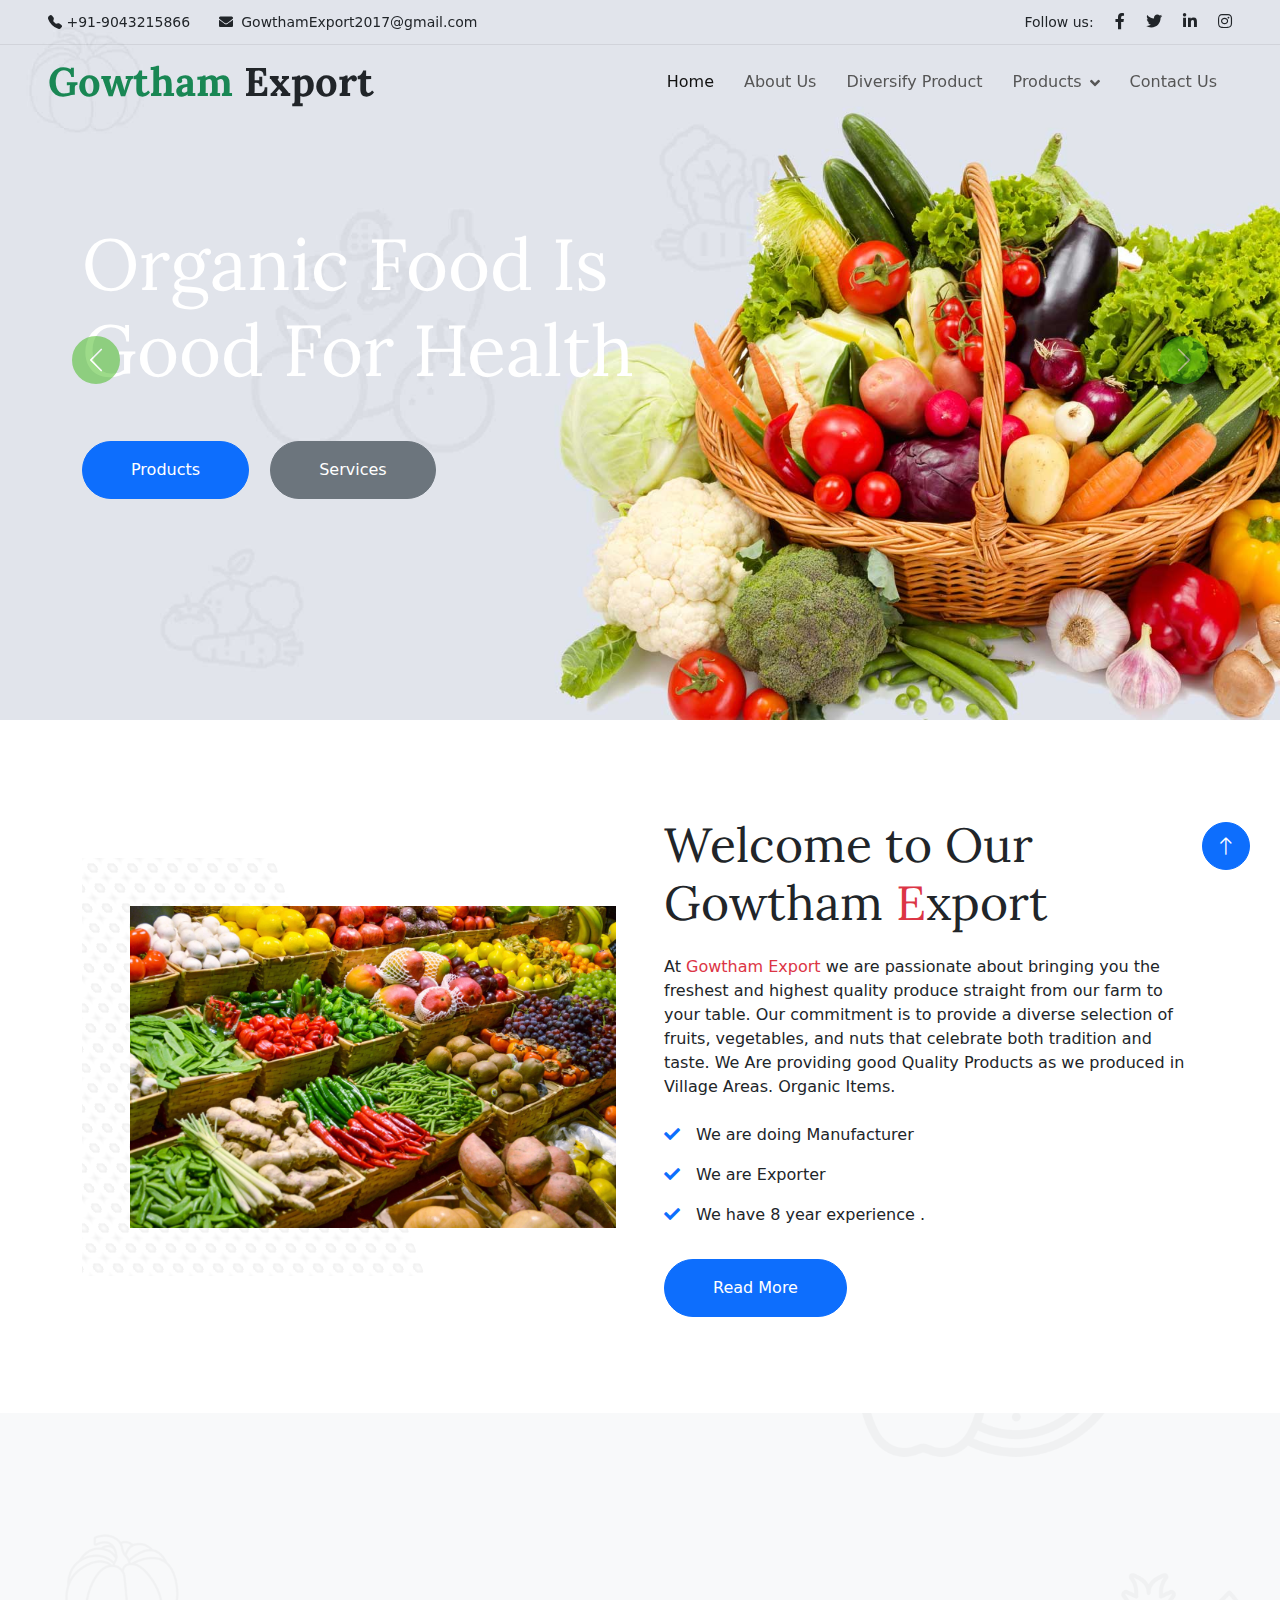
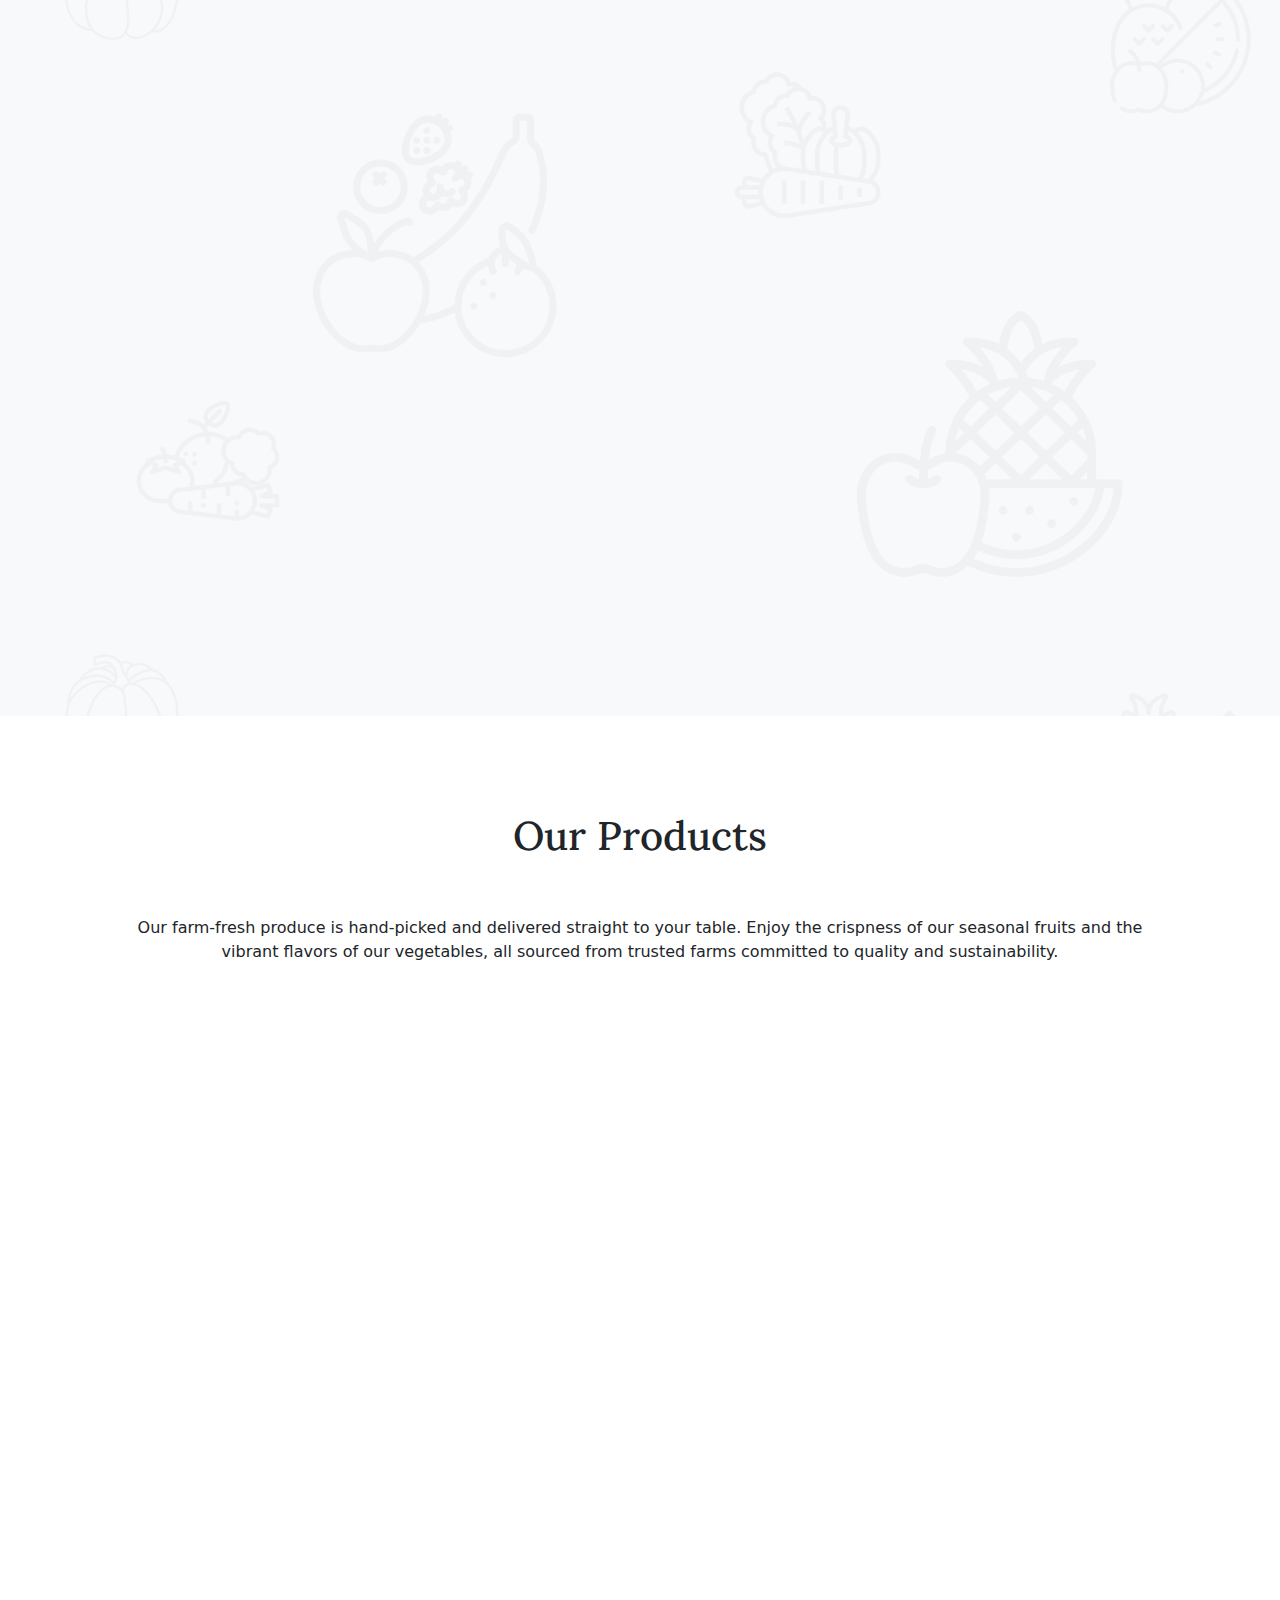
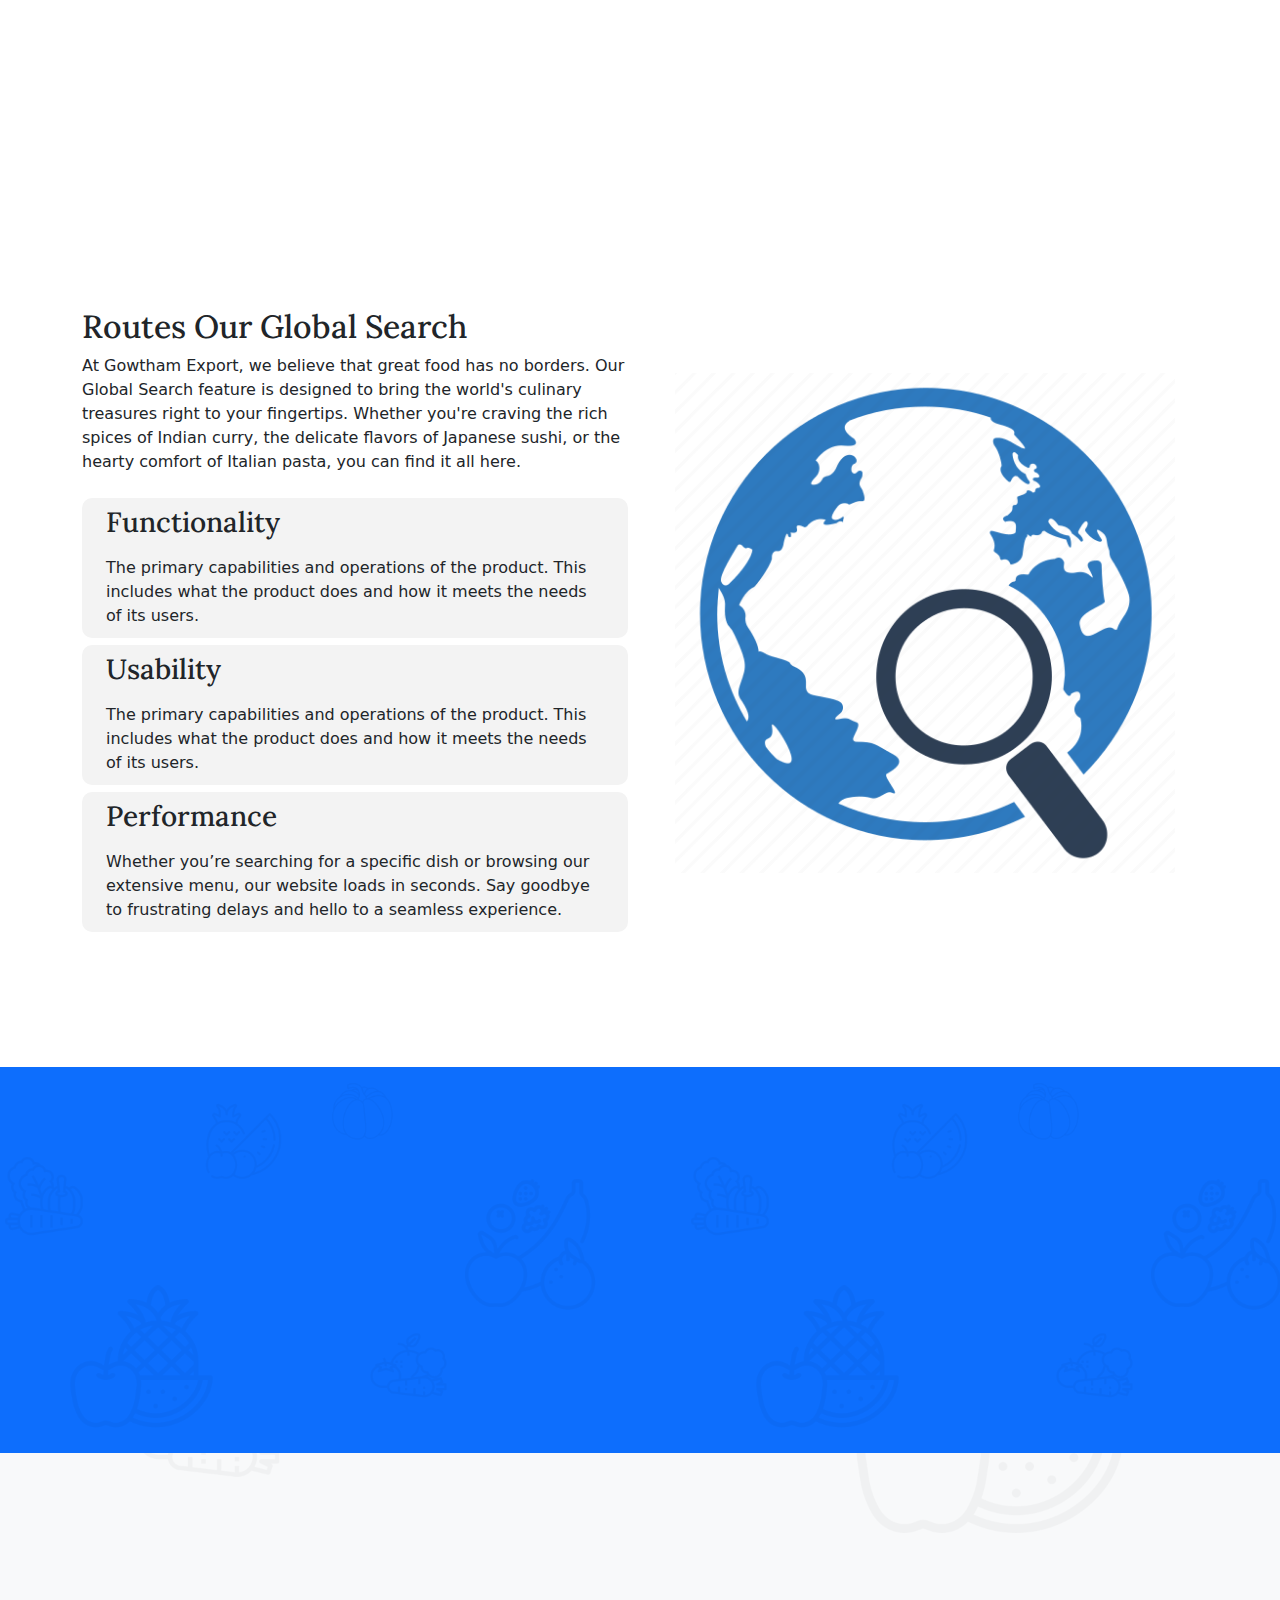
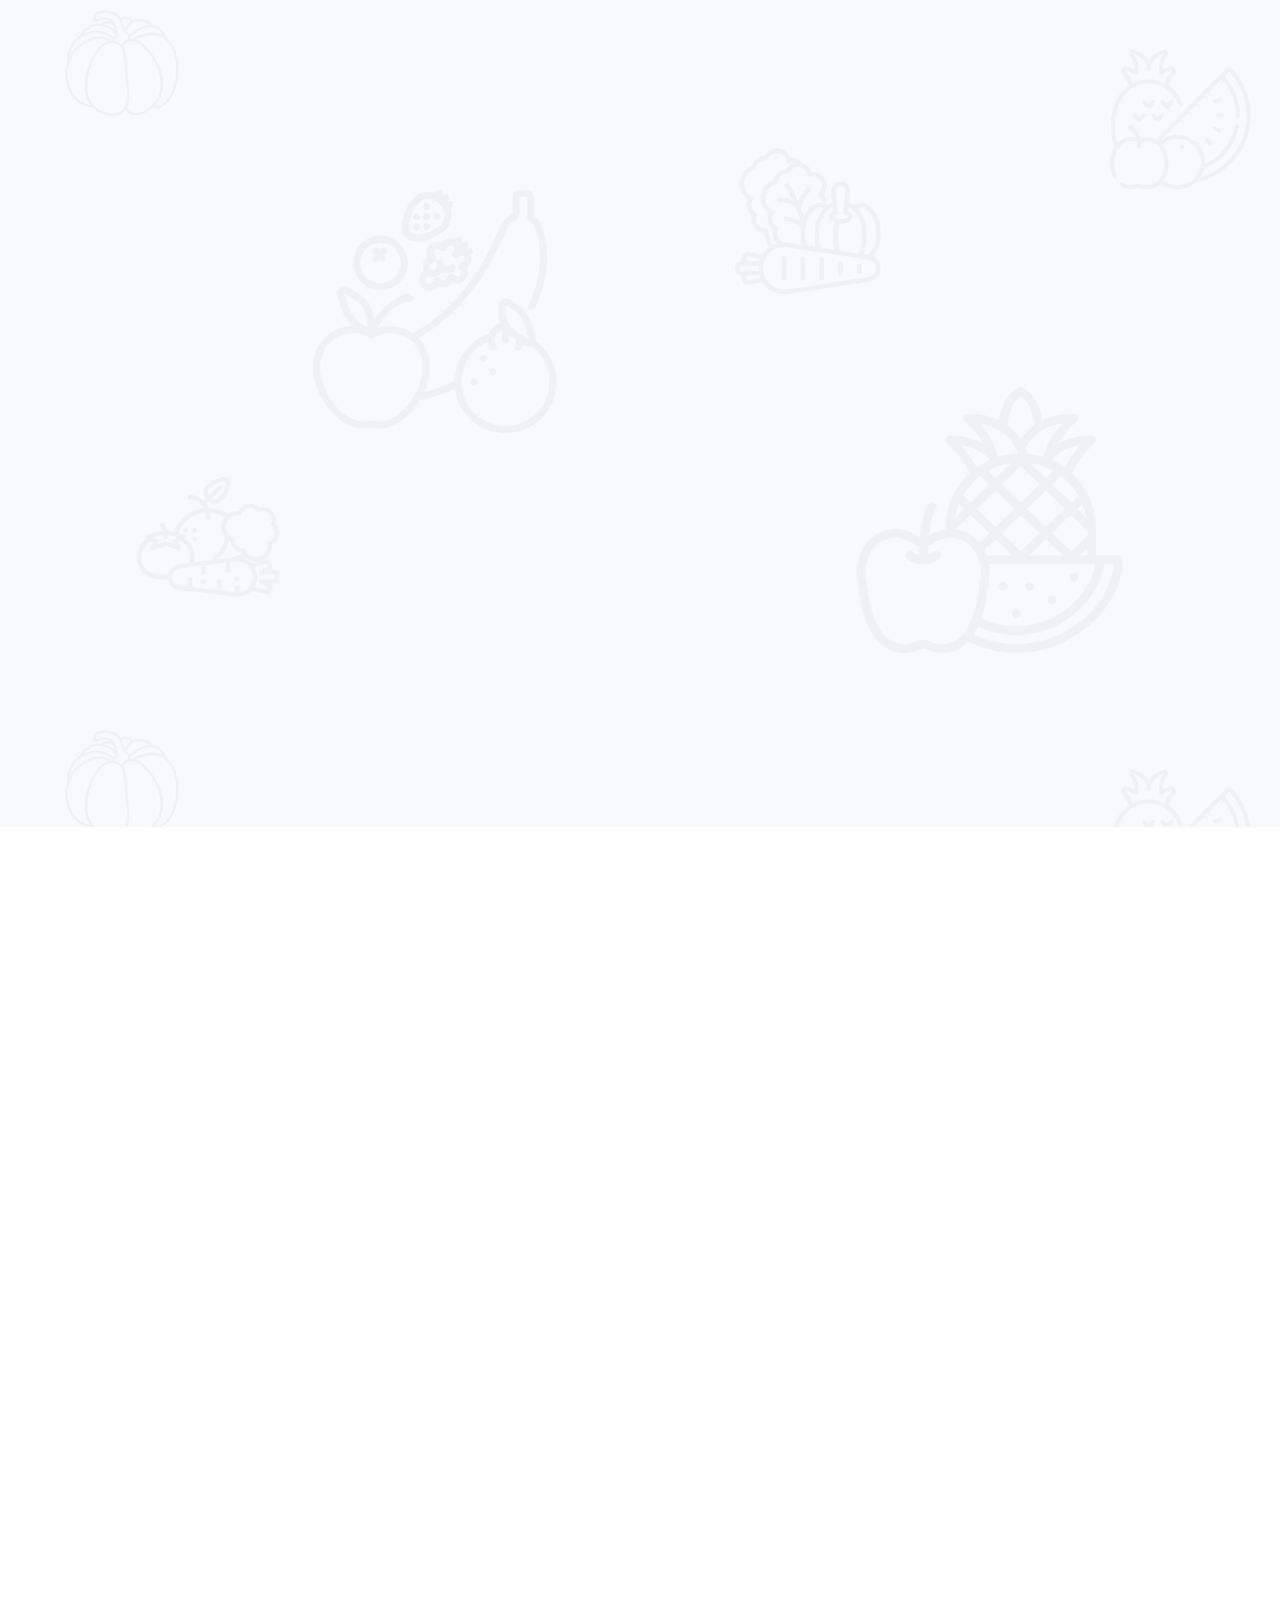
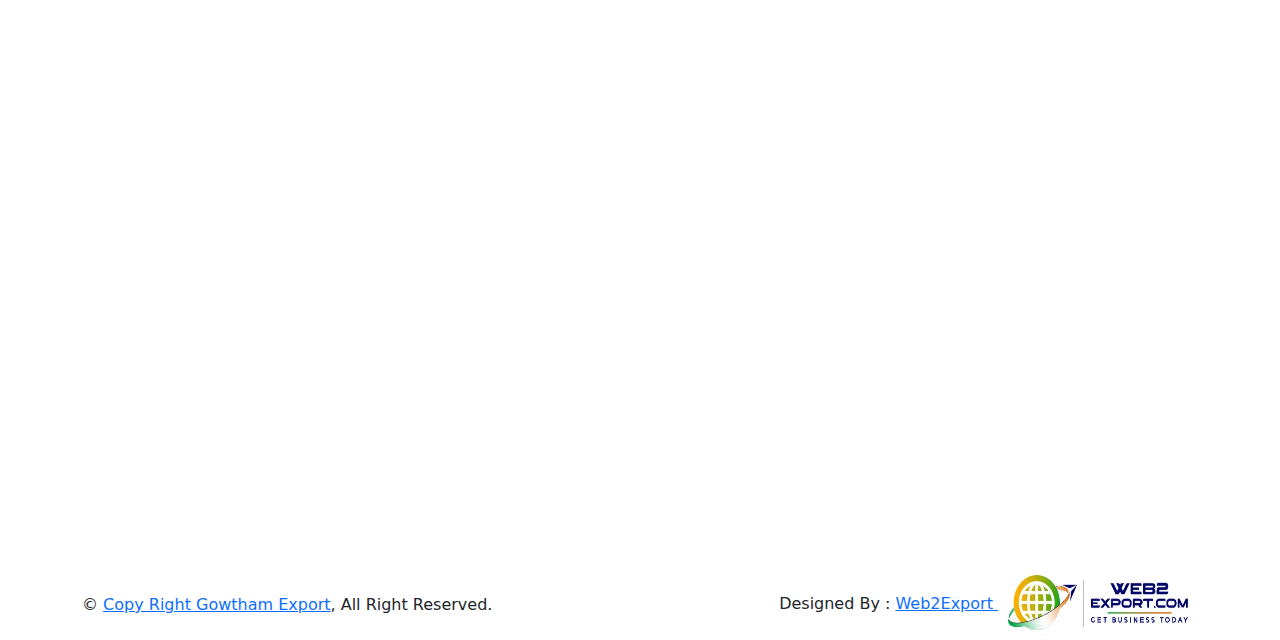
<file: index.html>
<!DOCTYPE html>
<html lang="en">

<head>
    <meta charset="utf-8">
    <title>Gowtham Export</title>
    <meta content="width=device-width, initial-scale=1.0" name="viewport">
    <meta content="" name="keywords">
    <meta content="" name="description">

    <!-- Favicon -->
    <link href="img/favicon.ico" rel="icon">

    <!-- Google Web Fonts -->
    <link rel="preconnect" href="https://fonts.googleapis.com">
    <link rel="preconnect" href="https://fonts.gstatic.com" crossorigin>
    <link href="https://fonts.googleapis.com/css2?family=Open+Sans:wght@400;500&family=Lora:wght@600;700&display=swap"
        rel="stylesheet">

    <!-- Icon Font Stylesheet -->
    <link href="https://cdnjs.cloudflare.com/ajax/libs/font-awesome/5.10.0/css/all.min.css" rel="stylesheet">
    <link href="https://cdn.jsdelivr.net/npm/bootstrap-icons@1.4.1/font/bootstrap-icons.css" rel="stylesheet">
    <!-- font awosome 
    <link rel="stylesheet" href="https://cdnjs.cloudflare.com/ajax/libs/font-awesome/6.6.0/css/all.min.css" integrity="sha512-Kc323vGBEqzTmouAECnVceyQqyqdsSiqLQISBL29aUW4U/M7pSPA/gEUZQqv1cwx4OnYxTxve5UMg5GT6L4JJg==" crossorigin="anonymous" referrerpolicy="no-referrer" />
 -->
    <!-- Libraries Stylesheet -->
    <link href="lib/animate/animate.min.css" rel="stylesheet">
    <link href="lib/owlcarousel/assets/owl.carousel.min.css" rel="stylesheet">

    <!-- Customized Bootstrap Stylesheet -->
    <link href="css/bootstrap.min.css" rel="stylesheet">
    <link rel="stylesheet" href="https://cdn.jsdelivr.net/npm/bootstrap@5.3.3/dist/css/bootstrap.min.css">

    <!-- Template Stylesheet -->
    <link href="css/style.css" rel="stylesheet">
</head>

<body>
    <!-- Spinner Start -->
    <div id="spinner"
        class="show bg-white position-fixed translate-middle w-100 vh-100 top-50 start-50 d-flex align-items-center justify-content-center">
        <div class="spinner-border text-primary" role="status"></div>
    </div>
    <!-- Spinner End -->


    <!-- Navbar Start -->
    <div class="container-fluid fixed-top px-0 wow fadeIn" data-wow-delay="0.1s">
        <div class="top-bar row gx-0 align-items-center d-none d-lg-flex">
            <div class="col-lg-6 px-5 text-start">
                <small><i class="bi bi-telephone-fill"></i> +91-9043215866</small>
                <small class="ms-4"><i class="fa fa-envelope me-2"></i>GowthamExport2017@gmail.com</small>
            </div>
            <div class="col-lg-6 px-5 text-end">
                <small>Follow us:</small>
                <a class="text-body ms-3" href=""><i class="fab fa-facebook-f"></i></a>
                <a class="text-body ms-3" href=""><i class="fab fa-twitter"></i></a>
                <a class="text-body ms-3" href=""><i class="fab fa-linkedin-in"></i></a>
                <a class="text-body ms-3" href=""><i class="fab fa-instagram"></i></a>
            </div>
        </div>

        <nav class="navbar navbar-expand-lg navbar-light py-lg-0 px-lg-5 wow fadeIn" data-wow-delay="0.1s">
            <a href="index.html" class="navbar-brand ms-4 ms-lg-0">
                <h1 class="fw-bold text-success m-0">Gowtham<span class="text-dark"> Export</span></h1>
            </a>
            <button type="button" class="navbar-toggler me-4" data-bs-toggle="collapse"
                data-bs-target="#navbarCollapse">
                <span class="navbar-toggler-icon"></span>
            </button>
            <div class="collapse navbar-collapse" id="navbarCollapse">
                <div class="navbar-nav ms-auto p-4 p-lg-0">
                    <a href="index.html" class="nav-item nav-link active">Home</a>
                    <a href="about.html" class="nav-item nav-link">About Us</a>
                    <a href="diversiPro.html" class="nav-item nav-link">Diversify Product</a>
                    <div class="nav-item dropdown">
                        <a href="product.html" class="nav-link dropdown-toggle" data-bs-toggle="dropdown">Products</a>
                        <div class="dropdown-menu m-0">
                            <a href="sonaM.html" class="dropdown-item">Sona Masoori</a>
                            <a href="basmati.html" class="dropdown-item">Basmati Rice</a>
                            <a href="whiteSugar.html" class="dropdown-item">White Sugar</a>
                            <a href="redOnion.html" class="dropdown-item">Red Onion</a>
                            <a href="redChilli.html" class="dropdown-item">Red Chilly</a>
                            <a href="greenCardamom.html" class="dropdown-item">Green Cardamom </a>
                            <a href="blackPepper.html" class="dropdown-item">Black Pepper</a>
                            <a href="whiteSalt.html" class="dropdown-item">White Salt</a>
                        </div>
                    </div>
                    <a href="contact.html" class="nav-item nav-link">Contact Us</a>
                </div>
                <!-- <div class="d-none d-lg-flex ms-2">
                    <a class="btn-sm-square bg-white rounded-circle ms-3" href="">
                        <small class="fa fa-search text-body"></small>
                    </a>
                    <a class="btn-sm-square bg-white rounded-circle ms-3" href="">
                        <small class="fa fa-user text-body"></small>
                    </a>
                    <a class="btn-sm-square bg-white rounded-circle ms-3" href="">
                        <small class="fa fa-shopping-bag text-body"></small>
                    </a>
                </div> -->
            </div>
        </nav>
    </div>
    <!-- Navbar End -->


    <!-- Carousel Start -->
    <div class="container-fluid p-0 mb-5 wow fadeIn" data-wow-delay="0.1s">
        <div id="header-carousel" class="carousel slide" data-bs-ride="carousel">
            <div class="carousel-inner">
                <div class="carousel-item active">
                    <img class="w-100" src="img/carousel-1.jpg" alt="Image">
                    <div class="carousel-caption">
                        <div class="container">
                            <div class="row justify-content-start">
                                <div class="col-lg-7">
                                    <h1 class="display-2 mb-5 animated slideInDown">Organic Food Is Good For Health</h1>
                                    <a href="" class="btn btn-primary rounded-pill py-sm-3 px-sm-5">Products</a>
                                    <a href="" class="btn btn-secondary rounded-pill py-sm-3 px-sm-5 ms-3">Services</a>
                                </div>
                            </div>
                        </div>
                    </div>
                </div>
                <div class="carousel-item">
                    <img class="w-100" src="img/carousel-2.jpg" alt="Image">
                    <div class="carousel-caption">
                        <div class="container">
                            <div class="row justify-content-start">
                                <div class="col-lg-7">
                                    <h1 class="display-2 mb-5 animated slideInDown">Natural Food Is Always Healthy</h1>
                                    <a href="" class="btn btn-primary rounded-pill py-sm-3 px-sm-5">Products</a>
                                    <a href="" class="btn btn-secondary rounded-pill py-sm-3 px-sm-5 ms-3">Services</a>
                                </div>
                            </div>
                        </div>
                    </div>
                </div>
            </div>
            <button class="carousel-control-prev" type="button" data-bs-target="#header-carousel" data-bs-slide="prev">
                <span class="carousel-control-prev-icon" aria-hidden="true"></span>
                <span class="visually-hidden">Previous</span>
            </button>
            <button class="carousel-control-next" type="button" data-bs-target="#header-carousel" data-bs-slide="next">
                <span class="carousel-control-next-icon" aria-hidden="true"></span>
                <span class="visually-hidden">Next</span>
            </button>
        </div>
    </div>
    <!-- Carousel End -->


    <!-- About Start -->
    <div class="container-xxl py-5">
        <div class="container">
            <div class="row g-5 align-items-center">
                <div class="col-lg-6 wow fadeIn" data-wow-delay="0.1s">
                    <div class="about-img position-relative overflow-hidden p-5 pe-0">
                        <img class="img-fluid w-100" src="image/about.jpg" height="auto" width="100%">
                    </div>
                </div>
                <div class="col-lg-6 wow fadeIn" data-wow-delay="0.5s">
                    <h1 class="display-5 mb-4">Welcome to Our Gowtham<span class="text-danger"> E</span>xport</h1>
                    <p class="mb-4">At <span class="text-danger">Gowtham Export</span> we are passionate about bringing
                        you the freshest and
                        highest quality produce straight from our farm to your table. Our commitment is to provide a
                        diverse selection of fruits, vegetables, and nuts that celebrate both tradition and taste.
                        We Are providing good Quality Products as we produced in Village Areas. Organic Items.
                    </p>
                    <p><i class="fa fa-check text-primary me-3"></i>We are doing Manufacturer</p>
                    <p><i class="fa fa-check text-primary me-3"></i>We are Exporter</p>
                    <p><i class="fa fa-check text-primary me-3"></i>We have 8 year experience .</p>
                    <a class="btn btn-primary rounded-pill py-3 px-5 mt-3" href="">Read More</a>
                </div>
            </div>
        </div>
    </div>
    <!-- About End -->

    <!-- Services Start -->
    <div class="container-fluid bg-light bg-icon my-5 py-6 ">
        <div class="container">
            <div class="section-header text-center mx-auto mb-5 wow fadeInUp" data-wow-delay="0.1s"
                style="max-width: 500px;">
                <h1 class="display-5 mb-3">Our Services</h1>
                <p> We offer a diverse selection of rice varieties including basmati, jasmine, and long-grain, all
                    cultivated with care to ensure exceptional taste and texture.</p>
            </div>
            <div class="row g-4 ">
                <div class="col-lg-4 col-md-6 wow fadeInUp " data-wow-delay="0.1s">
                    <div class="bg-white text-center h-100 p-4 p-xl-5  shadow-lg">
                        <img class="img-fluid mb-4" src="image/icons8-customer-support-48.png" alt="" height="35px"
                            width="35%">

                        <h4 class="mb-3">Customer Support</h4>
                        <p class="mb-4">.Our dedicated customer support team is here to assist you with any questions or
                            concerns you may have. have inquiries about our products, or require assistance with returns
                            or exchanges.</p>
                        <a class="btn btn-outline-primary border-2 py-2 px-4 rounded-pill" href="">Read More</a>
                    </div>
                </div>
                <div class="col-lg-4 col-md-6 wow fadeInUp" data-wow-delay="0.3s">
                    <div class="bg-white text-center h-100 p-4 p-xl-5  shadow-lg">
                        <img class="img-fluid mb-4" src="image/icons8-phone-60.png" alt="" height="35px" width="35%">
                        <h4 class="mb-3">Customized orders</h4>
                        <p class="mb-4">we believe in delivering products that perfectly match your unique vision. Our
                            Customized Orders service allows you to personalize our offerings to meet your specific
                            needs and preferences.</p>
                        <a class="btn btn-outline-primary border-2 py-2 px-4 rounded-pill" href="">Read More</a>
                    </div>
                </div>
                <div class="col-lg-4 col-md-6 wow fadeInUp" data-wow-delay="0.5s">
                    <div class="bg-white text-center h-100 p-4 p-xl-5  shadow-lg">
                        <img class="img-fluid mb-4" src="image/icons8-delivery-tracking-66.png" alt="" height="35px"
                            width="35%">
                        <h4 class="mb-3">Prompt Delivery</h4>
                        <p class="mb-4">we understand that timely delivery is crucial to our customers. That’s why we
                            are committed to ensuring that your orders arrive swiftly and efficiently, right when you
                            need them.</p>
                        <a class="btn btn-outline-primary border-2 py-2 px-4 rounded-pill" href="">Read More</a>
                    </div>
                </div>
            </div>
        </div>
    </div>
    <!-- services End -->


    <!-- Product Start -->
    <div class="container-xxl py-5">
        <div class="container">
            <div class="row g-0 gx-5 ">
                <div class="col-12">
                    <h2 class="text-center  fs-1">Our Products</h2>
                    <p class="text-center p-5">Our farm-fresh produce is hand-picked and delivered straight to your
                        table. Enjoy the crispness of our seasonal fruits and the vibrant flavors of our vegetables, all
                        sourced from trusted farms committed to quality and sustainability.</p>
                </div>
                <div class="col-12 col-sm-12 col-md-6 col-lg-3 my-3 wow fadeInUp " data-wow-delay="0.1s">
                    <div class="card rounded shadow-lg ">
                        <img src="image/basmati-rice.jpeg" class="card-img-top border border-black" alt="..."
                            height="200px" width="100%" style="object-fit: cover;">
                        <div class="card-body">
                            <h5 class="card-title text-center mt-2">Basmati Rice</h5>
                            <div class="text-center py-3">
                                <a href="#" class="btn btn-primary" data-bs-toggle="modal"
                                    data-bs-target="#exampleModal"><span class="text-center">Enquiry</span></a>
                            </div>
                        </div>
                    </div>
                </div>
                <div class="col-12 col-sm-12 col-md-6 col-lg-3  my-3 wow fadeInUp" data-wow-delay="0.1s">
                    <div class="card rounded shadow-lg ">
                        <img src="image/black pepper-1.webp" class="card-img-top border border-black" alt="..."
                            height="200px" width="100%" style="object-fit: cover;">
                        <div class="card-body">
                            <h5 class="card-title text-center mt-2">Black Pepper</h5>
                            <div class="text-center py-3">
                                <a href="#" class="btn btn-primary" data-bs-toggle="modal"
                                    data-bs-target="#exampleModal"><span class="text-center">Enquiry</span></a>
                            </div>
                        </div>
                    </div>
                </div>
                <div class="col-12 col-sm-12 col-md-6 col-lg-3 my-3 wow fadeInUp" data-wow-delay="0.1s">
                    <div class="card shadow-lg " style="object-fit: cover;">
                        <img src="image/green cardamom-1.webp" class="card-img-top border border-black" alt="..."
                            height="200px" width="100%" style="object-fit: cover;">
                        <div class="card-body">
                            <h5 class="card-title text-center mt-2">Green Cardamom</h5>
                            <div class="text-center py-3">
                                <a href="#" class="btn btn-primary" data-bs-toggle="modal"
                                    data-bs-target="#exampleModal"><span class="text-center">Enquiry</span></a>
                            </div>
                        </div>
                    </div>
                </div>
                <div class="col-12 col-sm-12 col-md-6 col-lg-3 my-3 my-3 wow fadeInUp" data-wow-delay="0.1s">
                    <div class="card shadow-lg ">
                        <img src="image/red-chilli-3.webp" class="card-img-top border border-black" alt="..."
                            height="200px" width="100%" style="object-fit: cover;">
                        <div class="card-body">
                            <h5 class="card-title text-center mt-2">Red Chilly</h5>
                            <div class="text-center py-3">
                                <a href="#" class="btn btn-primary" data-bs-toggle="modal"
                                    data-bs-target="#exampleModal"><span class="text-center">Enquiry</span></a>
                            </div>
                        </div>
                    </div>
                </div>
                <div class="col-12 col-sm-12 col-md-6 col-lg-3 my-3 my-3 wow fadeInUp" data-wow-delay="0.1s">
                    <div class="card shadow-lg ">
                        <img src="image/onion-2.jpg" class="card-img-top border border-black" alt="..." height="200px"
                            width="100%" style="object-fit: cover;">
                        <div class="card-body">
                            <h5 class="card-title text-center mt-2">Red Onion</h5>
                            <div class="text-center py-3">
                                <a href="#" class="btn btn-primary" data-bs-toggle="modal"
                                    data-bs-target="#exampleModal"><span class="text-center">Enquiry</span></a>
                            </div>
                        </div>
                    </div>
                </div>
                <div class="col-12 col-sm-12 col-md-6 col-lg-3 my-3 my-3 wow fadeInUp" data-wow-delay="0.1s">
                    <div class="card shadow-lg ">
                        <img src="image/sona-m.jpg" class="card-img-top border border-black" alt="..." height="200px"
                            width="100%" style="object-fit: cover;">
                        <div class="card-body">
                            <h5 class="card-title text-center mt-2">Basmati Rice</h5>
                            <div class="text-center py-3">
                                <a href="#" class="btn btn-primary" data-bs-toggle="modal"
                                    data-bs-target="#exampleModal"><span class="text-center">Enquiry</span></a>
                            </div>
                        </div>
                    </div>
                </div>
                <div class="col-12 col-sm-12 col-md-6 col-lg-3 my-3 my-3 wow fadeInUp" data-wow-delay="0.1s">
                    <div class="card shadow-lg ">
                        <img src="image/white-salt.jpg" class="card-img-top border border-black" alt="..."
                            height="200px" width="100%" style="object-fit: cover;">
                        <div class="card-body">
                            <h5 class="card-title text-center mt-2">White Sugar</h5>
                            <div class="text-center py-3">
                                <a href="#" class="btn btn-primary" data-bs-toggle="modal"
                                    data-bs-target="#exampleModal"><span class="text-center">Enquiry</span></a>
                            </div>
                        </div>
                    </div>
                </div>
                <div class="col-12 col-sm-12 col-md-6 col-lg-3 my-3 my-3 wow fadeInUp" data-wow-delay="0.1s">
                    <div class="card shadow-lg ">
                        <img src="image/white-sugar-2.webp" class="card-img-top border border-black" alt="..."
                            height="200px" width="100%" style="object-fit: cover;">
                        <div class="card-body">
                            <h5 class="card-title text-center mt-2">White Salt</h5>
                            <div class="text-center py-3">
                                <a href="#" class="btn btn-primary" data-bs-toggle="modal"
                                    data-bs-target="#exampleModal"><span class="text-center">Enquiry</span></a>
                            </div>
                        </div>
                    </div>
                </div>
            </div>
        </div>
    </div>
    <!-- Product End -->

    <!-- global Search start  -->

    <div class="" style="padding-top: 80px; padding-bottom: 80px;">
        <div class="container">
            <div class="row align-items-center">
                <div class="col-12 col-sm-12 col-md-12 col-lg-6">
                    <h2>Routes Our Global Search</h2>
                    <p class="mb-4">At Gowtham Export, we believe that great food has no borders. Our Global Search
                        feature is designed to bring the world's culinary treasures right to your fingertips. Whether
                        you're craving the rich spices of Indian curry, the delicate flavors of Japanese sushi, or the
                        hearty comfort of Italian pasta, you can find it all here.</p>
                   
                    <div class="content-global">
                        <h3 class="px-4 py-2">Functionality</h3>
                        <p class="px-4">The primary capabilities and operations of the product. This includes what the
                            product does
                            and how it meets the needs of its users.</p>
                    </div>
                    <div class="content-global">
                        <h3 class="px-4 py-2">Usability</h3>
                        <p class="px-4">The primary capabilities and operations of the product. This includes what the
                            product does
                            and how it meets the needs of its users.</p>
                    </div>
                    <div class="content-global">
                        <h3 class="px-4 py-2">Performance</h3>
                        <p class="px-4"> Whether you’re searching for a specific dish or browsing our extensive menu,
                            our website loads in seconds. Say goodbye to frustrating delays and hello to a seamless
                            experience.</p>
                    </div>
                </div>
                <div class="col-12 col-sm-12 col-md-12 col-lg-6">
                    <div class="align-items-center ">
                        <img src="image/global search.webp" alt="" class="align-items-center" height="500px"
                            width="100%" style="object-fit: contain;">
                    </div>
                </div>
            </div>
        </div>
    </div>

    <!-- global Search end -->

    <!-- Firm Visit Start -->
    <div class="container-fluid bg-primary bg-icon mt-5 py-6">
        <div class="container">
            <div class="row g-5 align-items-center">
                <div class="col-md-7 wow fadeIn" data-wow-delay="0.1s">
                    <h1 class="display-5 text-white mb-3">Visit Our Firm</h1>
                    <p class="text-white mb-0">At Gowtham Export we are passionate about bringing you the freshest and
                        highest quality produce straight from our farm to your table. Our commitment is to provide a
                        diverse selection of fruits, vegetables, and nuts that celebrate both tradition and taste. We
                        Are providing good Quality Products as we produced in Village Areas. Organic Items.</p>
                </div>
                <div class="col-md-5 text-md-end wow fadeIn" data-wow-delay="0.5s">
                    <a class="btn btn-lg btn-secondary rounded-pill py-3 px-5" href="contact.html">Visit Now</a>
                </div>
            </div>
        </div>
    </div>
    <!-- Firm Visit End -->





    <!-- Testimonial Start -->
    <div class="container-fluid bg-light bg-icon py-6 mb-5">
        <div class="container">
            <div class="section-header text-center mx-auto mb-5 wow fadeInUp" data-wow-delay="0.1s"
                style="max-width: 500px;">
                <h1 class="display-5 mb-3">Customer Review</h1>
                <p>At Gautham Export, we take pride in offering a premium selection of rice that stands out for its exceptional quality and taste. Our commitment to excellence begins with the careful selection of the finest grains, ensuring that each variety meets the highest standards of purity and flavor.</p>
            </div>
            <div class="owl-carousel testimonial-carousel wow fadeInUp" data-wow-delay="0.1s">
                <div class="testimonial-item position-relative bg-white p-5 mt-4">
                    <i class="fa fa-quote-left fa-3x text-primary position-absolute top-0 start-0 mt-n4 ms-5"></i>
                    <p class="mb-4">At Gautham Export, we bring you the finest black pepper that enhances every dish with its rich, spicy kick. Our black pepper is carefully sourced and processed to meet the highest standards of quality, ensuring a superior product that adds depth and complexity to your culinary creations.</p>
                    <div class="d-flex align-items-center">
                        <!-- <img class="flex-shrink-0 rounded-circle" src="img/testimonial-1.jpg" alt=""> -->
                        <div class="ms-3">
                            <h5 class="mb-1 text-center">Karan Yadav</h5>
                        </div>
                    </div>
                </div>
                <div class="testimonial-item position-relative bg-white p-5 mt-4">
                    <i class="fa fa-quote-left fa-3x text-primary position-absolute top-0 start-0 mt-n4 ms-5"></i>
                    <p class="mb-4">At Gautham Export, we are proud to offer the finest green cardamom, known for its captivating aroma and complex flavor. Our green cardamom is carefully sourced from the heart of the spice-growing regions, ensuring that each pod delivers the premium quality home cooks alike demand.</p>
                    <div class="d-flex align-items-center">
                        <!-- <img class="flex-shrink-0 rounded-circle" src="img/testimonial-2.jpg" alt="">  -->
                        <div class="ms-3">
                            <h5 class="mb-1">Jotish Yadav</h5>
                        </div>
                    </div>
                </div>
                <div class="testimonial-item position-relative bg-white p-5 mt-4">
                    <i class="fa fa-quote-left fa-3x text-primary position-absolute top-0 start-0 mt-n4 ms-5"></i>
                    <p class="mb-4">At Gautham Export, we deliver the fiery and flavorful kick of premium red chili to spice up your culinary creations. Our red chilies are carefully selected and processed to ensure the highest quality and consistent heat, making them an essential ingredient for any kitchen.</p>
                    <div class="d-flex align-items-center">
                        <!-- <img class="flex-shrink-0 rounded-circle" src="img/testimonial-3.jpg" alt=""> -->
                        <div class="ms-3">
                            <h5 class="mb-1">Ashish Yadav</h5>
                        </div>
                    </div>
                </div>
                <div class="testimonial-item position-relative bg-white p-5 mt-4">
                    <i class="fa fa-quote-left fa-3x text-primary position-absolute top-0 start-0 mt-n4 ms-5"></i>
                    <p class="mb-4">At Gautham Export, we take pride in offering top-quality onions that bring a touch of freshness and flavor to your culinary creations. Our onions are carefully sourced and handled to ensure they meet the highest standards, providing you with a product that's both versatile and essential in any kitchen.</p>
                    <div class="d-flex align-items-center">
                        <!-- <img class="flex-shrink-0 rounded-circle" src="img/testimonial-4.jpg" alt=""> -->
                        <div class="ms-3">
                            <h5 class="mb-1">Shiv Kumar</h5>
                        </div>
                    </div>
                </div>
            </div>
        </div>
    </div>
    <!--  Testimonial End -->


    <!-- Blog Start
    <div class="container-xxl py-5">
        <div class="container">
            <div class="section-header text-center mx-auto mb-5 wow fadeInUp" data-wow-delay="0.1s"
                style="max-width: 500px;">
                <h1 class="display-5 mb-3">Latest Blog</h1>
                <p>Tempor ut dolore lorem kasd vero ipsum sit eirmod sit. Ipsum diam justo sed rebum vero dolor duo.</p>
            </div>
            <div class="row g-4">
                <div class="col-lg-4 col-md-6 wow fadeInUp" data-wow-delay="0.1s">
                    <img class="img-fluid" src="img/blog-1.jpg" alt="">
                    <div class="bg-light p-4">
                        <a class="d-block h5 lh-base mb-4" href="">How to cultivate organic fruits and vegetables in own
                            firm</a>
                        <div class="text-muted border-top pt-4">
                            <small class="me-3"><i class="fa fa-user text-primary me-2"></i>Admin</small>
                            <small class="me-3"><i class="fa fa-calendar text-primary me-2"></i>01 Jan, 2045</small>
                        </div>
                    </div>
                </div>
                <div class="col-lg-4 col-md-6 wow fadeInUp" data-wow-delay="0.3s">
                    <img class="img-fluid" src="img/blog-2.jpg" alt="">
                    <div class="bg-light p-4">
                        <a class="d-block h5 lh-base mb-4" href="">How to cultivate organic fruits and vegetables in own
                            firm</a>
                        <div class="text-muted border-top pt-4">
                            <small class="me-3"><i class="fa fa-user text-primary me-2"></i>Admin</small>
                            <small class="me-3"><i class="fa fa-calendar text-primary me-2"></i>01 Jan, 2045</small>
                        </div>
                    </div>
                </div>
                <div class="col-lg-4 col-md-6 wow fadeInUp" data-wow-delay="0.5s">
                    <img class="img-fluid" src="img/blog-3.jpg" alt="">
                    <div class="bg-light p-4">
                        <a class="d-block h5 lh-base mb-4" href="">How to cultivate organic fruits and vegetables in own
                            firm</a>
                        <div class="text-muted border-top pt-4">
                            <small class="me-3"><i class="fa fa-user text-primary me-2"></i>Admin</small>
                            <small class="me-3"><i class="fa fa-calendar text-primary me-2"></i>01 Jan, 2045</small>
                        </div>
                    </div>
                </div>
            </div>
        </div>
    </div>
    Blog End -->


    <!-- Contact Start -->
    <div class="container-fluid py-5 mb-5 " style="background-color: white">
        <div class="container">
            <div class="text-center mx-auto pb-5 wow fadeIn" data-wow-delay=".3s" style="max-width: 600px;">
                <h5 class="text-primary">Get In Touch</h5>
                <h1 class="mb-3">Contact for any query</h1>
                <p class="mb-2">We’re here to help! If you have any questions, need assistance, or want to learn more
                    about our products and services, please don’t hesitate to reach out. Our friendly and knowledgeable
                    team is ready to assist you with any inquiries you may have.</p>
            </div>
            <div class="contact-detail position-relative p-1">
                <!-- <div class="row g-5 mb-5 justify-content-center">
                    <div class="col-xl-4   col-lg-6 wow fadeIn" data-wow-delay=".3s">
                        <div class="  d-block d-lg-flex   bg-light p-3 rounded">
                            <div class="flex-shrink-0 m-auto btn-square bg-secondary rounded-circle"
                                style="width: 64px; height: 64px;">
                                <i class="fas fa-map-marker-alt text-white"></i>
                            </div>
                            <div class="ms-3" title="5-9-216, 101,Nemat Apartment, Chirag Ali Land, City Hyderabad State Telangana India">
                                <h4 class="text-primary">Address</h4>
                                <a href="https://goo.gl/maps/Zd4BCynmTb98ivUJ6" target="_blank" class="h5">Karur Tamil Nadu.</a>
                            </div>
                        </div>
                    </div>
                    <div class="col-xl-4 col-lg-6 wow fadeIn" data-wow-delay=".5s">
                        <div class="d-block d-lg-flex h-100 align-items-center  bg-light p-3 rounded">
                            <div class="flex-shrink-0 btn-square  m-auto bg-secondary rounded-circle"
                                style="width: 64px; height: 64px;">
                                <i class="fa fa-phone text-white"></i>
                            </div>
                            <div class="ms-3">
                                <h4 class="text-primary">Call Us</h4>
                                <a class="h5" href="tel:+0123456789" target="_blank">+91-9994153063</a>
                            </div>
                        </div>
                    </div>
                    <div class="col-lg-4 col-12 col-sm-12 col-md-12 wow fadeIn" data-wow-delay=".7s">
                        <div class="d-block d-lg-flex   bg-light p-3 rounded">
                            <div class="flex-shrink-0 btn-square  m-auto bg-secondary rounded-circle"
                                style="width: 64px; height: 64px;">
                                <i class="fa fa-envelope text-white"></i>
                            </div>
                            <div class="ms-3">
                                <h4 class="text-primary">Email Us</h4>
                                <a class="h6" href="mailto:info@example.com" target="_blank">Gowtham Export 2017@gmail.com</a>
                            </div>
                        </div>
                    </div>
                </div> -->
                <div class="row g-5">
                    <div class="col-lg-6 wow fadeIn" data-wow-delay=".3s">
                        <div class="p-3 h-100 rounded contact-map">
                            <iframe class="rounded w-100 h-100"
                                src="https://www.google.com/maps/embed?pb=!1m16!1m12!1m3!1d31337.79348524975!2d77.91375219762674!3d10.946430844601975!2m3!1f0!2f0!3f0!3m2!1i1024!2i768!4f13.1!2m1!1sDo-3%2F24%20%20nedungur%20village%20%20Karur%20District%20%20Pin%20Code%20-639111!5e0!3m2!1sen!2sin!4v1723032173750!5m2!1sen!2sin"
                                width="600" height="450" style="border:0;" allowfullscreen="" loading="lazy"
                                referrerpolicy="no-referrer-when-downgrade" style="border:0;" allowfullscreen=""
                                loading="lazy" referrerpolicy="no-referrer-when-downgrade"></iframe>
                            <!-- <iframe src="https://www.google.com/maps/embed?pb=!1m16!1m12!1m3!1d31337.79348524975!2d77.91375219762674!3d10.946430844601975!2m3!1f0!2f0!3f0!3m2!1i1024!2i768!4f13.1!2m1!1sDo-3%2F24%20%20nedungur%20village%20%20Karur%20District%20%20Pin%20Code%20-639111!5e0!3m2!1sen!2sin!4v1723032173750!5m2!1sen!2sin" width="600" height="450" style="border:0;" allowfullscreen="" loading="lazy" referrerpolicy="no-referrer-when-downgrade"></iframe> -->
                        </div>
                    </div>
                    <div class="col-lg-6 col-12 col-sm-12 col-md-12 wow fadeIn" data-wow-delay=".5s">
                        <div class="p-3 rounded contact-form" style="background-color: rgb(140, 165, 165);">
                            <div class="mb-4">
                                <input type="text" class="form-control border-0 py-3" placeholder="Your Name">
                            </div>
                            <div class="mb-4">
                                <input type="email" class="form-control border-0 py-3" placeholder="Your Email">
                            </div>
                            <div class="mb-4">
                                <input type="text" class="form-control border-0 py-3" placeholder="Project">
                            </div>
                            <div class="mb-4">
                                <textarea class="w-100 form-control border-0 py-3" rows="6" cols="10"
                                    placeholder="Message"></textarea>
                            </div>
                            <div class="text-start">
                                <button class="btn bg-primary text-white py-3 px-5" type="button">Send Message</button>
                            </div>
                        </div>
                    </div>
                </div>
            </div>
        </div>
    </div>
    <!-- Contact End -->

    <!-- For modal  -->

    <!-- Modal -->
    <div class="modal fade" id="exampleModal" tabindex="-1" aria-labelledby="exampleModalLabel" aria-hidden="true">
        <div class="modal-dialog">
            <div class="modal-content">
                <div class="modal-header">
                    <h1 class="modal-title fs-5" id="exampleModalLabel">Welcome To Gowtham Export
                    </h1>
                    <button type="button" class="btn-close" data-bs-dismiss="modal" aria-label="Close"></button>
                </div>
                <div class="modal-body">
                    <div class="row">
                        <div class="col-12 col-md-6 my-2">
                            <input type="text" class="form-control name" value="" placeholder="Enter Your Name" />
                        </div>
                        <div class="col-12 col-md-6 my-2">
                            <input type="number" class="form-control number" value="" placeholder="Enter Your Number" />
                        </div>
                        <div class="col-12  my-2">
                            <input type="email" class="form-control email" value="" placeholder="Enter Your Email" />
                        </div>

                    </div>
                </div>
                <div class="modal-footer">
                    <button type="button" class="btn btn-danger" data-bs-dismiss="modal">Close</button>
                    <button type="button" onclick="go()" class="btn btn-primary">Submit</button>
                </div>
            </div>
        </div>
    </div>
    <script type='text/Javascript'>
          function go() {
            var name = document.querySelector(".name").value;
            var email = document.querySelector(".email").value;
            var number = document.querySelector(".number").value;
            var url = "https://wa.me/919502553110?text=" +
            "Name: " +
            name + " " +
            "Number: " +
            number + " " +
            "Email :" + email;
            window.open(url,"_blank").focus();
          }
</script>

    <!-- Modal end  -->


    <!-- Footer Start -->
    <div class="container-fluid bg-dark footer mt-5 pt-5 wow fadeIn" data-wow-delay="0.1s">
        <div class="container py-5">
            <div class="row g-5">
                <div class="col-lg-3 col-md-6">
                    <h3 class="fw-bold text-success m-0 pb-3">Gowtham<span class="text-white"> Export</span></h3>
                    <p>At Gowtham Export we are passionate about bringing you the freshest and highest quality produce
                        straight from our farm to your table.</p>
                </div>
                <div class="col-lg-4 col-md-6">
                    <h4 class="text-light mb-4">Address</h4>
                    <p title="Do-3/24  nedungur village  Karur District  Pin Code -639111"><i
                            class="fa fa-map-marker-alt me-3"></i>Do-3/24 nedungur village Karur District Pin
                        Code -639111 Tamil Nadu India</p>
                    <p><i class="fa fa-phone-alt me-3"></i>+91-9994153063</p>
                    <p><i class="fa fa-envelope me-3"></i>GowthamExport2017@gmail.com</p>
                </div>
                <div class="col-lg-3 col-md-6">
                    <h4 class="text-light mb-4">Quick Links</h4>
                    <a class="btn btn-link" href="">About Us</a>
                    <a class="btn btn-link" href="">Contact Us</a>
                    <a class="btn btn-link" href="">Our Services</a>
                    <a class="btn btn-link" href="">Terms & Condition</a>
                    <a class="btn btn-link" href="">Support</a>
                </div>
                <div class="col-lg-2 col-md-6">
                    <h4 class="text-light mb-4">Social Link</h4>
                    <div class="d-flex pt-2">
                        <a class="btn btn-square btn-outline-light rounded-circle me-1" href=""><i
                                class="fab fa-twitter"></i></a><br><br>
                        <a class="btn btn-square btn-outline-light rounded-circle me-1" href=""><i
                                class="fab fa-facebook-f"></i></a><br><br>
                        <a class="btn btn-square btn-outline-light rounded-circle me-1" href=""><i
                                class="fab fa-youtube"></i></a><br><br>
                        <a class="btn btn-square btn-outline-light rounded-circle me-0" href=""><i
                                class="fab fa-linkedin-in"></i></a><br><br>
                    </div>
                    </div>
                </div>
            </div>
        </div>
        <div class="container-fluid copyright">
            <div class="container">
                <div class="row align-items-center">
                    <div class="col-md-6 text-center text-md-start mb-3 mb-md-0 ">
                        &copy; <a href="#">Copy Right Gowtham Export</a>, All Right Reserved.
                    </div>
                    <div class="col-md-6 text-center text-md-end">
                        <!--/*** This template is free as long as you keep the footer author’s credit link/attribution link/backlink. If you'd like to use the template without the footer author’s credit link/attribution link/backlink, you can purchase the Credit Removal License from "https://htmlcodex.com/credit-removal". Thank you for your support. ***/-->
                        <span>Designed By : <a href="https://web2export.com/">Web2Export   </a>  <img src="image/logo.webp" alt="" height="70px" width="200px"></span>
                    </div>
                </div>
            </div>
        </div>
    </div>
    <!-- Footer End -->


    <!-- Back to Top -->
    <a href="#" class="btn btn-lg btn-primary btn-lg-square rounded-circle back-to-top"><i
            class="bi bi-arrow-up"></i></a>


    <!-- JavaScript Libraries -->
    <script src="https://code.jquery.com/jquery-3.4.1.min.js"></script>
    <script src="https://cdn.jsdelivr.net/npm/bootstrap@5.0.0/dist/js/bootstrap.bundle.min.js"></script>
    <script src="lib/wow/wow.min.js"></script>
    <script src="lib/easing/easing.min.js"></script>
    <script src="lib/waypoints/waypoints.min.js"></script>
    <script src="lib/owlcarousel/owl.carousel.min.js"></script>

    <!-- Template Javascript -->
    <script src="js/main.js"></script>
</body>

</html>
</file>
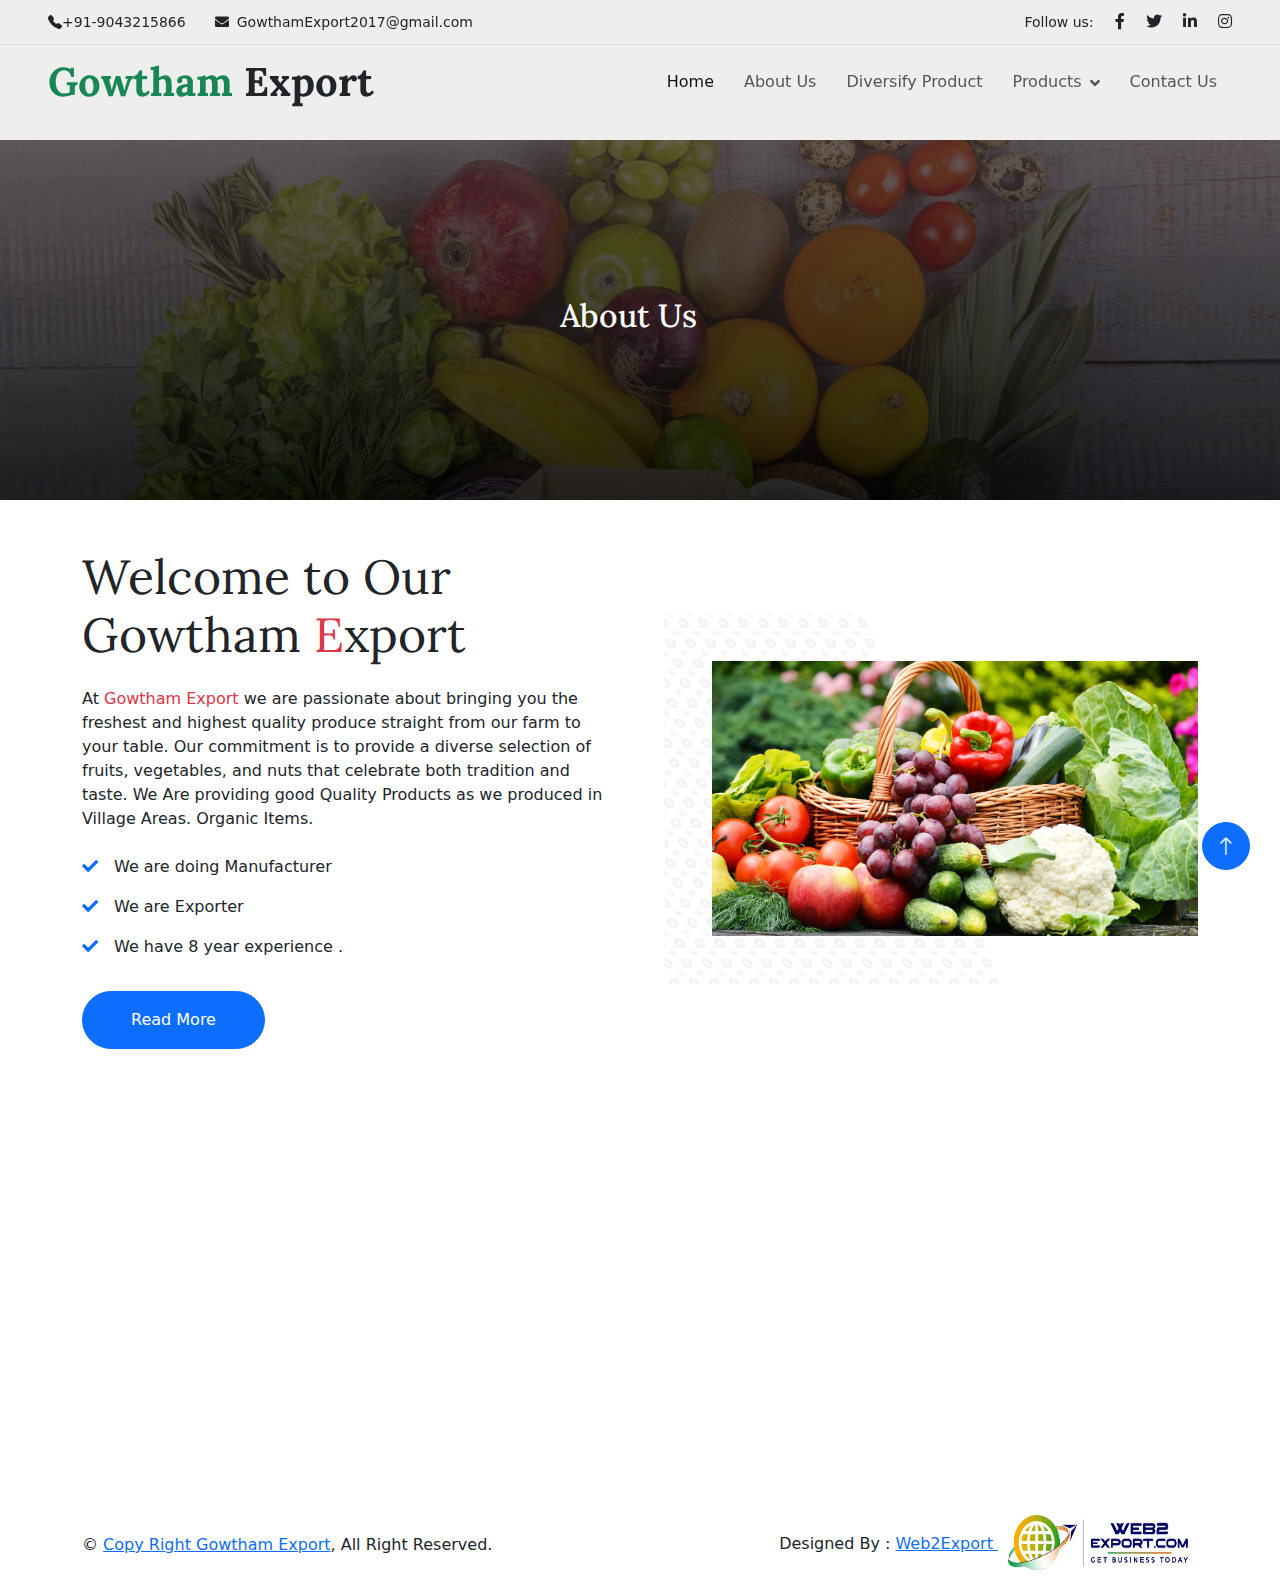
<file: about.html>
<!DOCTYPE html>
<html lang="en">

<head>
    <meta charset="utf-8">
    <title>Gowtham Export</title>
    <meta content="width=device-width, initial-scale=1.0" name="viewport">
    <meta content="" name="keywords">
    <meta content="" name="description">

    <!-- Favicon -->
    <link href="img/favicon.ico" rel="icon">

    <!-- Google Web Fonts -->
    <link rel="preconnect" href="https://fonts.googleapis.com">
    <link rel="preconnect" href="https://fonts.gstatic.com" crossorigin>
    <link href="https://fonts.googleapis.com/css2?family=Open+Sans:wght@400;500&family=Lora:wght@600;700&display=swap"
        rel="stylesheet">

    <!-- Icon Font Stylesheet -->
    <link href="https://cdnjs.cloudflare.com/ajax/libs/font-awesome/5.10.0/css/all.min.css" rel="stylesheet">
    <link href="https://cdn.jsdelivr.net/npm/bootstrap-icons@1.4.1/font/bootstrap-icons.css" rel="stylesheet">
    <!-- font awosome 
    <link rel="stylesheet" href="https://cdnjs.cloudflare.com/ajax/libs/font-awesome/6.6.0/css/all.min.css" integrity="sha512-Kc323vGBEqzTmouAECnVceyQqyqdsSiqLQISBL29aUW4U/M7pSPA/gEUZQqv1cwx4OnYxTxve5UMg5GT6L4JJg==" crossorigin="anonymous" referrerpolicy="no-referrer" />
 -->
    <!-- Libraries Stylesheet -->
    <link href="lib/animate/animate.min.css" rel="stylesheet">
    <link href="lib/owlcarousel/assets/owl.carousel.min.css" rel="stylesheet">

    <!-- Customized Bootstrap Stylesheet -->
    <link href="css/bootstrap.min.css" rel="stylesheet">
    <link rel="stylesheet" href="https://cdn.jsdelivr.net/npm/bootstrap@5.3.3/dist/css/bootstrap.min.css">

    <!-- Template Stylesheet -->
    <link href="css/style.css" rel="stylesheet">
</head>

<body>
    <!-- Spinner Start -->
    <div id="spinner"
        class="show bg-white position-fixed translate-middle w-100 vh-100 top-50 start-50 d-flex align-items-center justify-content-center">
        <div class="spinner-border text-primary" role="status"></div>
    </div>
    <!-- Spinner End -->


    <!-- Navbar Start -->
    <div class="container-fluid fixed-top px-0 wow fadeIn" data-wow-delay="0.1s">
        <div class="top-bar row gx-0 align-items-center d-none d-lg-flex">
            <div class="col-lg-6 px-5 text-start">
                <small><i class="bi bi-telephone-fill"></i>+91-9043215866</small>
                <small class="ms-4"><i class="fa fa-envelope me-2"></i>GowthamExport2017@gmail.com</small>
            </div>
            <div class="col-lg-6 px-5 text-end">
                <small>Follow us:</small>
                <a class="text-body ms-3" href=""><i class="fab fa-facebook-f"></i></a>
                <a class="text-body ms-3" href=""><i class="fab fa-twitter"></i></a>
                <a class="text-body ms-3" href=""><i class="fab fa-linkedin-in"></i></a>
                <a class="text-body ms-3" href=""><i class="fab fa-instagram"></i></a>
            </div>
        </div>

        <nav class="navbar navbar-expand-lg navbar-light py-lg-0 px-lg-5 wow fadeIn" data-wow-delay="0.1s">
            <a href="index.html" class="navbar-brand ms-4 ms-lg-0">
                <h1 class="fw-bold text-success m-0">Gowtham<span class="text-dark"> Export</span></h1>
            </a>
            <button type="button" class="navbar-toggler me-4" data-bs-toggle="collapse"
                data-bs-target="#navbarCollapse">
                <span class="navbar-toggler-icon"></span>
            </button>
            <div class="collapse navbar-collapse" id="navbarCollapse">
                <div class="navbar-nav ms-auto p-4 p-lg-0">
                    <a href="index.html" class="nav-item nav-link active">Home</a>
                    <a href="about.html" class="nav-item nav-link">About Us</a>
                    <a href="diversiPro.html" class="nav-item nav-link">Diversify Product</a>
                    <div class="nav-item dropdown">
                        <a href="product.html" class="nav-link dropdown-toggle" data-bs-toggle="dropdown">Products</a>
                        <div class="dropdown-menu m-0">
                            <a href="sonaM.html" class="dropdown-item">Sona Masoori</a>
                            <a href="basmati.html" class="dropdown-item">Basmati Rice</a>
                            <a href="whiteSugar.html" class="dropdown-item">White Sugar</a>
                            <a href="redOnion.html" class="dropdown-item">Red Onion</a>
                            <a href="redChilli.html" class="dropdown-item">Red Chilly</a>
                            <a href="greenCardamom.html" class="dropdown-item">Green Cardamom </a>
                            <a href="blackPepper.html" class="dropdown-item">Black Pepper</a>
                            <a href="whiteSalt.html" class="dropdown-item">White Salt</a>
                        </div>
                    </div>
                    <a href="contact.html" class="nav-item nav-link">Contact Us</a>
                </div>
                <!-- <div class="d-none d-lg-flex ms-2">
                    <a class="btn-sm-square bg-white rounded-circle ms-3" href="">
                        <small class="fa fa-search text-body"></small>
                    </a>
                    <a class="btn-sm-square bg-white rounded-circle ms-3" href="">
                        <small class="fa fa-user text-body"></small>
                    </a>
                    <a class="btn-sm-square bg-white rounded-circle ms-3" href="">
                        <small class="fa fa-shopping-bag text-body"></small>
                    </a>
                </div> -->
            </div>
        </nav>
    </div>
    <!-- Navbar End -->

    <div class="head">
    </div>

    <!-- backgound for about us  -->

    <div class="bg-about">
        <div class="row align-items-center  justify-content-center h-100 w-100">
            <div class="col-4 text-center">
                <div class="img">
                    <!-- <img src="assets/img/back.jpg" alt="" height="300px" width="100%"> -->
                    <div class="content">
                        <h2 class="text-white">About Us</h2>
                    </div>
                </div>
            </div>
        </div>
    </div>



    <!-- About Start -->
    <div class="container-xxl py-5">
        <div class="container">
            <div class="row g-5 align-items-center">
               
                <div class="col-lg-6 wow fadeIn" data-wow-delay="0.5s">
                    <h1 class="display-5 mb-4">Welcome to Our Gowtham<span class="text-danger"> E</span>xport</h1>
                    <p class="mb-4">At <span class="text-danger">Gowtham Export</span> we are passionate about bringing
                        you the freshest and
                        highest quality produce straight from our farm to your table. Our commitment is to provide a
                        diverse selection of fruits, vegetables, and nuts that celebrate both tradition and taste.
                        We Are providing good Quality Products as we produced in Village Areas. Organic Items.
                    </p>
                    <p><i class="fa fa-check text-primary me-3"></i>We are doing Manufacturer</p>
                    <p><i class="fa fa-check text-primary me-3"></i>We are Exporter</p>
                    <p><i class="fa fa-check text-primary me-3"></i>We have 8 year experience .</p>
                    <a class="btn btn-primary rounded-pill py-3 px-5 mt-3" href="">Read More</a>
                </div>
                <div class="col-lg-6 wow fadeIn" data-wow-delay="0.1s">
                    <div class="about-img position-relative overflow-hidden p-5 pe-0">
                        <img class="img-fluid w-100" src="image/about-1.webp" height="auto" width="100%">
                    </div>
                </div>
            </div>
        </div>
    </div>
    <!-- About End -->



    <!-- Footer Start -->
    <div class="container-fluid bg-dark footer mt-5 pt-5 wow fadeIn" data-wow-delay="0.1s">
        <div class="container py-5">
            <div class="row g-5">
                <div class="col-lg-3 col-md-6">
                    <h3 class="fw-bold text-success m-0 pb-3">Gowtham<span class="text-white"> Export</span></h3>
                    <p>At Gowtham Export we are passionate about bringing you the freshest and highest quality produce
                        straight from our farm to your table.</p>
                </div>
                <div class="col-lg-4 col-md-6">
                    <h4 class="text-light mb-4">Address</h4>
                    <p title="Do-3/24  nedungur village  Karur District  Pin Code -639111"><i
                            class="fa fa-map-marker-alt me-3"></i>Do-3/24 nedungur village Karur District Pin
                        Code -639111 Tamil Nadu India</p>
                    <p><i class="fa fa-phone-alt me-3"></i>+91-9994153063</p>
                    <p><i class="fa fa-envelope me-3"></i>GowthamExport2017@gmail.com</p>
                </div>
                <div class="col-lg-3 col-md-6">
                    <h4 class="text-light mb-4">Quick Links</h4>
                    <a class="btn btn-link" href="">About Us</a>
                    <a class="btn btn-link" href="">Contact Us</a>
                    <a class="btn btn-link" href="">Our Services</a>
                    <a class="btn btn-link" href="">Terms & Condition</a>
                    <a class="btn btn-link" href="">Support</a>
                </div>
                <div class="col-lg-2 col-md-6">
                    <h4 class="text-light mb-4">Social Link</h4>
                    <div class="d-flex pt-2">
                        <a class="btn btn-square btn-outline-light rounded-circle me-1" href=""><i
                                class="fab fa-twitter"></i></a><br><br>
                        <a class="btn btn-square btn-outline-light rounded-circle me-1" href=""><i
                                class="fab fa-facebook-f"></i></a><br><br>
                        <a class="btn btn-square btn-outline-light rounded-circle me-1" href=""><i
                                class="fab fa-youtube"></i></a><br><br>
                        <a class="btn btn-square btn-outline-light rounded-circle me-0" href=""><i
                                class="fab fa-linkedin-in"></i></a><br><br>
                    </div>
                    </div>
                </div>
            </div>
        </div>
        <div class="container-fluid copyright">
            <div class="container">
                <div class="row align-items-center">
                    <div class="col-md-6 text-center text-md-start mb-3 mb-md-0 ">
                        &copy; <a href="#">Copy Right Gowtham Export</a>, All Right Reserved.
                    </div>
                    <div class="col-md-6 text-center text-md-end">
                        <!--/*** This template is free as long as you keep the footer author’s credit link/attribution link/backlink. If you'd like to use the template without the footer author’s credit link/attribution link/backlink, you can purchase the Credit Removal License from "https://htmlcodex.com/credit-removal". Thank you for your support. ***/-->
                        <span>Designed By : <a href="https://web2export.com/">Web2Export   </a>  <img src="image/logo.webp" alt="" height="70px" width="200px"></span>
                    </div>
                </div>
            </div>
        </div>
    </div>
    <!-- Footer End -->


    <!-- Back to Top -->
    <a href="#" class="btn btn-lg btn-primary btn-lg-square rounded-circle back-to-top"><i
            class="bi bi-arrow-up"></i></a>


    <!-- JavaScript Libraries -->
    <script src="https://code.jquery.com/jquery-3.4.1.min.js"></script>
    <script src="https://cdn.jsdelivr.net/npm/bootstrap@5.0.0/dist/js/bootstrap.bundle.min.js"></script>
    <script src="lib/wow/wow.min.js"></script>
    <script src="lib/easing/easing.min.js"></script>
    <script src="lib/waypoints/waypoints.min.js"></script>
    <script src="lib/owlcarousel/owl.carousel.min.js"></script>

    <!-- Template Javascript -->
    <script src="js/main.js"></script>
</body>

</html>
</file>
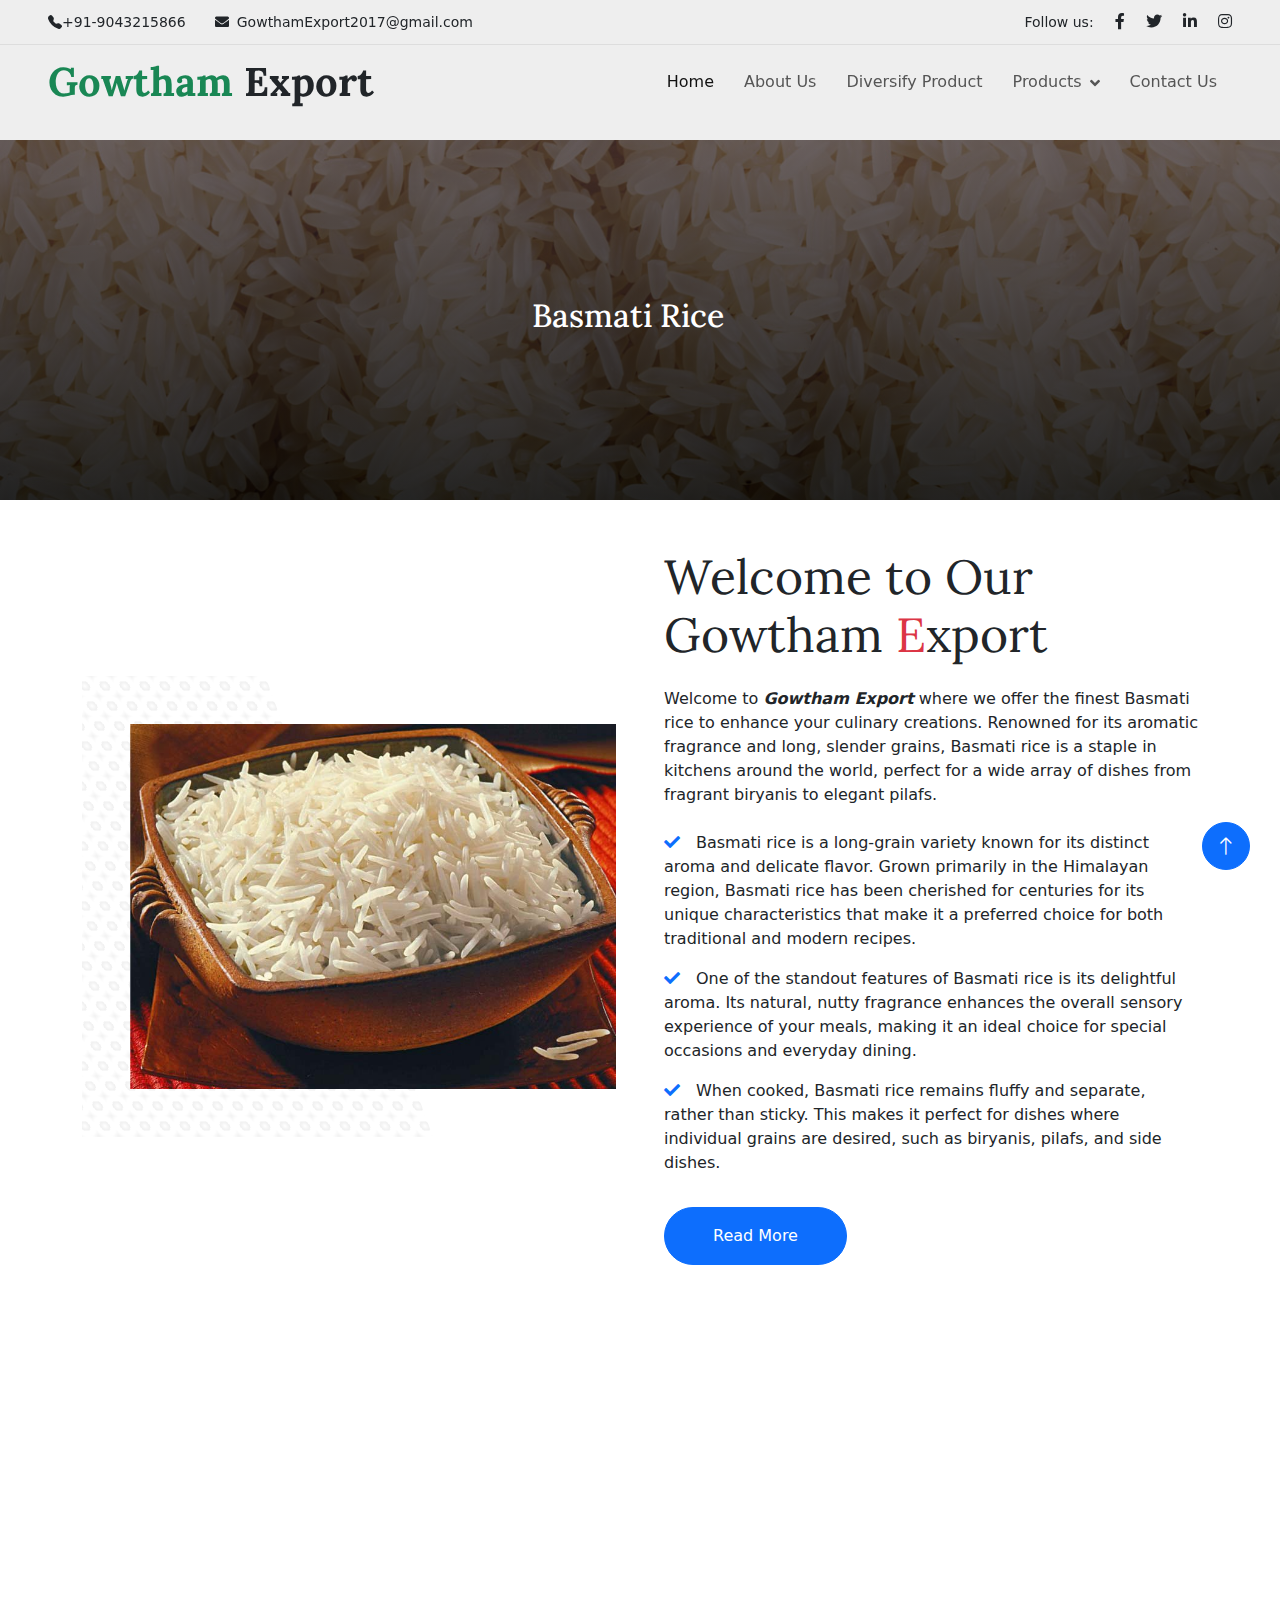
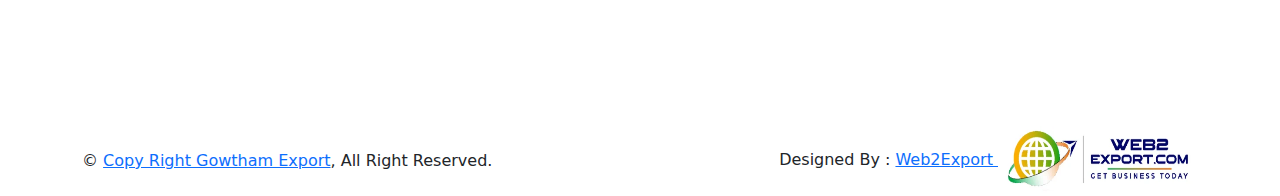
<file: basmati.html>
<!DOCTYPE html>
<html lang="en">

<head>
    <meta charset="utf-8">
    <title>Gowtham Export</title>
    <meta content="width=device-width, initial-scale=1.0" name="viewport">
    <meta content="" name="keywords">
    <meta content="" name="description">

    <!-- Favicon -->
    <link href="img/favicon.ico" rel="icon">

    <!-- Google Web Fonts -->
    <link rel="preconnect" href="https://fonts.googleapis.com">
    <link rel="preconnect" href="https://fonts.gstatic.com" crossorigin>
    <link href="https://fonts.googleapis.com/css2?family=Open+Sans:wght@400;500&family=Lora:wght@600;700&display=swap"
        rel="stylesheet">

    <!-- Icon Font Stylesheet -->
    <link href="https://cdnjs.cloudflare.com/ajax/libs/font-awesome/5.10.0/css/all.min.css" rel="stylesheet">
    <link href="https://cdn.jsdelivr.net/npm/bootstrap-icons@1.4.1/font/bootstrap-icons.css" rel="stylesheet">
    <!-- font awosome 
    <link rel="stylesheet" href="https://cdnjs.cloudflare.com/ajax/libs/font-awesome/6.6.0/css/all.min.css" integrity="sha512-Kc323vGBEqzTmouAECnVceyQqyqdsSiqLQISBL29aUW4U/M7pSPA/gEUZQqv1cwx4OnYxTxve5UMg5GT6L4JJg==" crossorigin="anonymous" referrerpolicy="no-referrer" />
 -->
    <!-- Libraries Stylesheet -->
    <link href="lib/animate/animate.min.css" rel="stylesheet">
    <link href="lib/owlcarousel/assets/owl.carousel.min.css" rel="stylesheet">

    <!-- Customized Bootstrap Stylesheet -->
    <link href="css/bootstrap.min.css" rel="stylesheet">
    <link rel="stylesheet" href="https://cdn.jsdelivr.net/npm/bootstrap@5.3.3/dist/css/bootstrap.min.css">

    <!-- Template Stylesheet -->
    <link href="css/style.css" rel="stylesheet">
</head>

<body>
    <!-- Spinner Start -->
    <div id="spinner"
        class="show bg-white position-fixed translate-middle w-100 vh-100 top-50 start-50 d-flex align-items-center justify-content-center">
        <div class="spinner-border text-primary" role="status"></div>
    </div>
    <!-- Spinner End -->


    <!-- Navbar Start -->
    <div class="container-fluid fixed-top px-0 wow fadeIn" data-wow-delay="0.1s">
        <div class="top-bar row gx-0 align-items-center d-none d-lg-flex">
            <div class="col-lg-6 px-5 text-start">
                <small><i class="bi bi-telephone-fill"></i>+91-9043215866</small>
                <small class="ms-4"><i class="fa fa-envelope me-2"></i>GowthamExport2017@gmail.com</small>
            </div>
            <div class="col-lg-6 px-5 text-end">
                <small>Follow us:</small>
                <a class="text-body ms-3" href=""><i class="fab fa-facebook-f"></i></a>
                <a class="text-body ms-3" href=""><i class="fab fa-twitter"></i></a>
                <a class="text-body ms-3" href=""><i class="fab fa-linkedin-in"></i></a>
                <a class="text-body ms-3" href=""><i class="fab fa-instagram"></i></a>
            </div>
        </div>

        <nav class="navbar navbar-expand-lg navbar-light py-lg-0 px-lg-5 wow fadeIn" data-wow-delay="0.1s">
            <a href="index.html" class="navbar-brand ms-4 ms-lg-0">
                <h1 class="fw-bold text-success m-0">Gowtham<span class="text-dark"> Export</span></h1>
            </a>
            <button type="button" class="navbar-toggler me-4" data-bs-toggle="collapse"
                data-bs-target="#navbarCollapse">
                <span class="navbar-toggler-icon"></span>
            </button>
            <div class="collapse navbar-collapse" id="navbarCollapse">
                <div class="navbar-nav ms-auto p-4 p-lg-0">
                    <a href="index.html" class="nav-item nav-link active">Home</a>
                    <a href="about.html" class="nav-item nav-link">About Us</a>
                    <a href="diversiPro.html" class="nav-item nav-link">Diversify Product</a>
                    <div class="nav-item dropdown">
                        <a href="product.html" class="nav-link dropdown-toggle" data-bs-toggle="dropdown">Products</a>
                        <div class="dropdown-menu m-0">
                            <a href="sonaM.html" class="dropdown-item">Sona Masoori</a>
                            <a href="basmati.html" class="dropdown-item">Basmati Rice</a>
                            <a href="whiteSugar.html" class="dropdown-item">White Sugar</a>
                            <a href="redOnion.html" class="dropdown-item">Red Onion</a>
                            <a href="redChilli.html" class="dropdown-item">Red Chilly</a>
                            <a href="greenCardamom.html" class="dropdown-item">Green Cardamom </a>
                            <a href="blackPepper.html" class="dropdown-item">Black Pepper</a>
                            <a href="whiteSalt.html" class="dropdown-item">White Salt</a>
                        </div>
                    </div>
                    <a href="contact.html" class="nav-item nav-link">Contact Us</a>
                </div>
                <!-- <div class="d-none d-lg-flex ms-2">
                    <a class="btn-sm-square bg-white rounded-circle ms-3" href="">
                        <small class="fa fa-search text-body"></small>
                    </a>
                    <a class="btn-sm-square bg-white rounded-circle ms-3" href="">
                        <small class="fa fa-user text-body"></small>
                    </a>
                    <a class="btn-sm-square bg-white rounded-circle ms-3" href="">
                        <small class="fa fa-shopping-bag text-body"></small>
                    </a>
                </div> -->
            </div>
        </nav>
    </div>
    <!-- Navbar End -->

    <div class="head">
    </div>

    <!-- backgound for about us  -->

    <div class="bg-Basmati">
        <div class="row align-items-center  justify-content-center h-100 w-100">
            <div class="col-4 text-center">
                <div class="img">
                    <!-- <img src="assets/img/back.jpg" alt="" height="300px" width="100%"> -->
                    <div class="content">
                        <h2 class="text-white">Basmati Rice</h2>
                    </div>
                </div>
            </div>
        </div>
    </div>

      <!-- About Start -->
      <div class="container-xxl py-5">
        <div class="container">
            <div class="row g-5 align-items-center">
                <div class="col-lg-6 wow fadeIn" data-wow-delay="0.1s">
                    <div class="about-img position-relative overflow-hidden p-5 pe-0">
                        <img class="img-fluid w-100" src="image/basmati-rice.jpeg" height="auto" width="100%">
                    </div>
                </div>
                <div class="col-lg-6 wow fadeIn" data-wow-delay="0.5s">
                    <h1 class="display-5 mb-4">Welcome to Our Gowtham<span class="text-danger"> E</span>xport</h1>
                    <p class="mb-4">Welcome to <b><i>Gowtham Export</i></b> where we offer the finest Basmati rice to enhance your culinary creations. Renowned for its aromatic fragrance and long, slender grains, Basmati rice is a staple in kitchens around the world, perfect for a wide array of dishes from fragrant biryanis to elegant pilafs.
                    </p>
                    <p><i class="fa fa-check text-primary me-3"></i>Basmati rice is a long-grain variety known for its distinct aroma and delicate flavor. Grown primarily in the Himalayan region, Basmati rice has been cherished for centuries for its unique characteristics that make it a preferred choice for both traditional and modern recipes.</p>
                    <p><i class="fa fa-check text-primary me-3"></i>One of the standout features of Basmati rice is its delightful aroma. Its natural, nutty fragrance enhances the overall sensory experience of your meals, making it an ideal choice for special occasions and everyday dining.</p>
                    <p><i class="fa fa-check text-primary me-3"></i>When cooked, Basmati rice remains fluffy and separate, rather than sticky. This makes it perfect for dishes where individual grains are desired, such as biryanis, pilafs, and side dishes.</p>
                    <a class="btn btn-primary rounded-pill py-3 px-5 mt-3" href="">Read More</a>
                </div>
            </div>
        </div>
    </div>
    <!-- About End -->


    <!-- Footer Start -->
    <div class="container-fluid bg-dark footer mt-5 pt-5 wow fadeIn" data-wow-delay="0.1s">
        <div class="container py-5">
            <div class="row g-5">
                <div class="col-lg-3 col-md-6">
                    <h3 class="fw-bold text-success m-0 pb-3">Gowtham<span class="text-white"> Export</span></h3>
                    <p>At Gowtham Export we are passionate about bringing you the freshest and highest quality produce
                        straight from our farm to your table.</p>
                </div>
                <div class="col-lg-4 col-md-6">
                    <h4 class="text-light mb-4">Address</h4>
                    <p title="Do-3/24  nedungur village  Karur District  Pin Code -639111"><i
                            class="fa fa-map-marker-alt me-3"></i>Do-3/24 nedungur village Karur District Pin
                        Code -639111 Tamil Nadu India</p>
                    <p><i class="fa fa-phone-alt me-3"></i>+91-9994153063</p>
                    <p><i class="fa fa-envelope me-3"></i>GowthamExport2017@gmail.com</p>
                </div>
                <div class="col-lg-3 col-md-6">
                    <h4 class="text-light mb-4">Quick Links</h4>
                    <a class="btn btn-link" href="">About Us</a>
                    <a class="btn btn-link" href="">Contact Us</a>
                    <a class="btn btn-link" href="">Our Services</a>
                    <a class="btn btn-link" href="">Terms & Condition</a>
                    <a class="btn btn-link" href="">Support</a>
                </div>
                <div class="col-lg-2 col-md-6">
                    <h4 class="text-light mb-4">Social Link</h4>
                    <div class="d-flex pt-2">
                        <a class="btn btn-square btn-outline-light rounded-circle me-1" href=""><i
                                class="fab fa-twitter"></i></a><br><br>
                        <a class="btn btn-square btn-outline-light rounded-circle me-1" href=""><i
                                class="fab fa-facebook-f"></i></a><br><br>
                        <a class="btn btn-square btn-outline-light rounded-circle me-1" href=""><i
                                class="fab fa-youtube"></i></a><br><br>
                        <a class="btn btn-square btn-outline-light rounded-circle me-0" href=""><i
                                class="fab fa-linkedin-in"></i></a><br><br>
                    </div>
                    </div>
                </div>
            </div>
        </div>
        <div class="container-fluid copyright">
            <div class="container">
                <div class="row align-items-center">
                    <div class="col-md-6 text-center text-md-start mb-3 mb-md-0 ">
                        &copy; <a href="#">Copy Right Gowtham Export</a>, All Right Reserved.
                    </div>
                    <div class="col-md-6 text-center text-md-end">
                        <!--/*** This template is free as long as you keep the footer author’s credit link/attribution link/backlink. If you'd like to use the template without the footer author’s credit link/attribution link/backlink, you can purchase the Credit Removal License from "https://htmlcodex.com/credit-removal". Thank you for your support. ***/-->
                        <span>Designed By : <a href="https://web2export.com/">Web2Export   </a>  <img src="image/logo.webp" alt="" height="70px" width="200px"></span>
                    </div>
                </div>
            </div>
        </div>
    </div>
    <!-- Footer End -->


    <!-- Back to Top -->
    <a href="#" class="btn btn-lg btn-primary btn-lg-square rounded-circle back-to-top"><i
            class="bi bi-arrow-up"></i></a>


    <!-- JavaScript Libraries -->
    <script src="https://code.jquery.com/jquery-3.4.1.min.js"></script>
    <script src="https://cdn.jsdelivr.net/npm/bootstrap@5.0.0/dist/js/bootstrap.bundle.min.js"></script>
    <script src="lib/wow/wow.min.js"></script>
    <script src="lib/easing/easing.min.js"></script>
    <script src="lib/waypoints/waypoints.min.js"></script>
    <script src="lib/owlcarousel/owl.carousel.min.js"></script>

    <!-- Template Javascript -->
    <script src="js/main.js"></script>
</body>

</html>
</file>
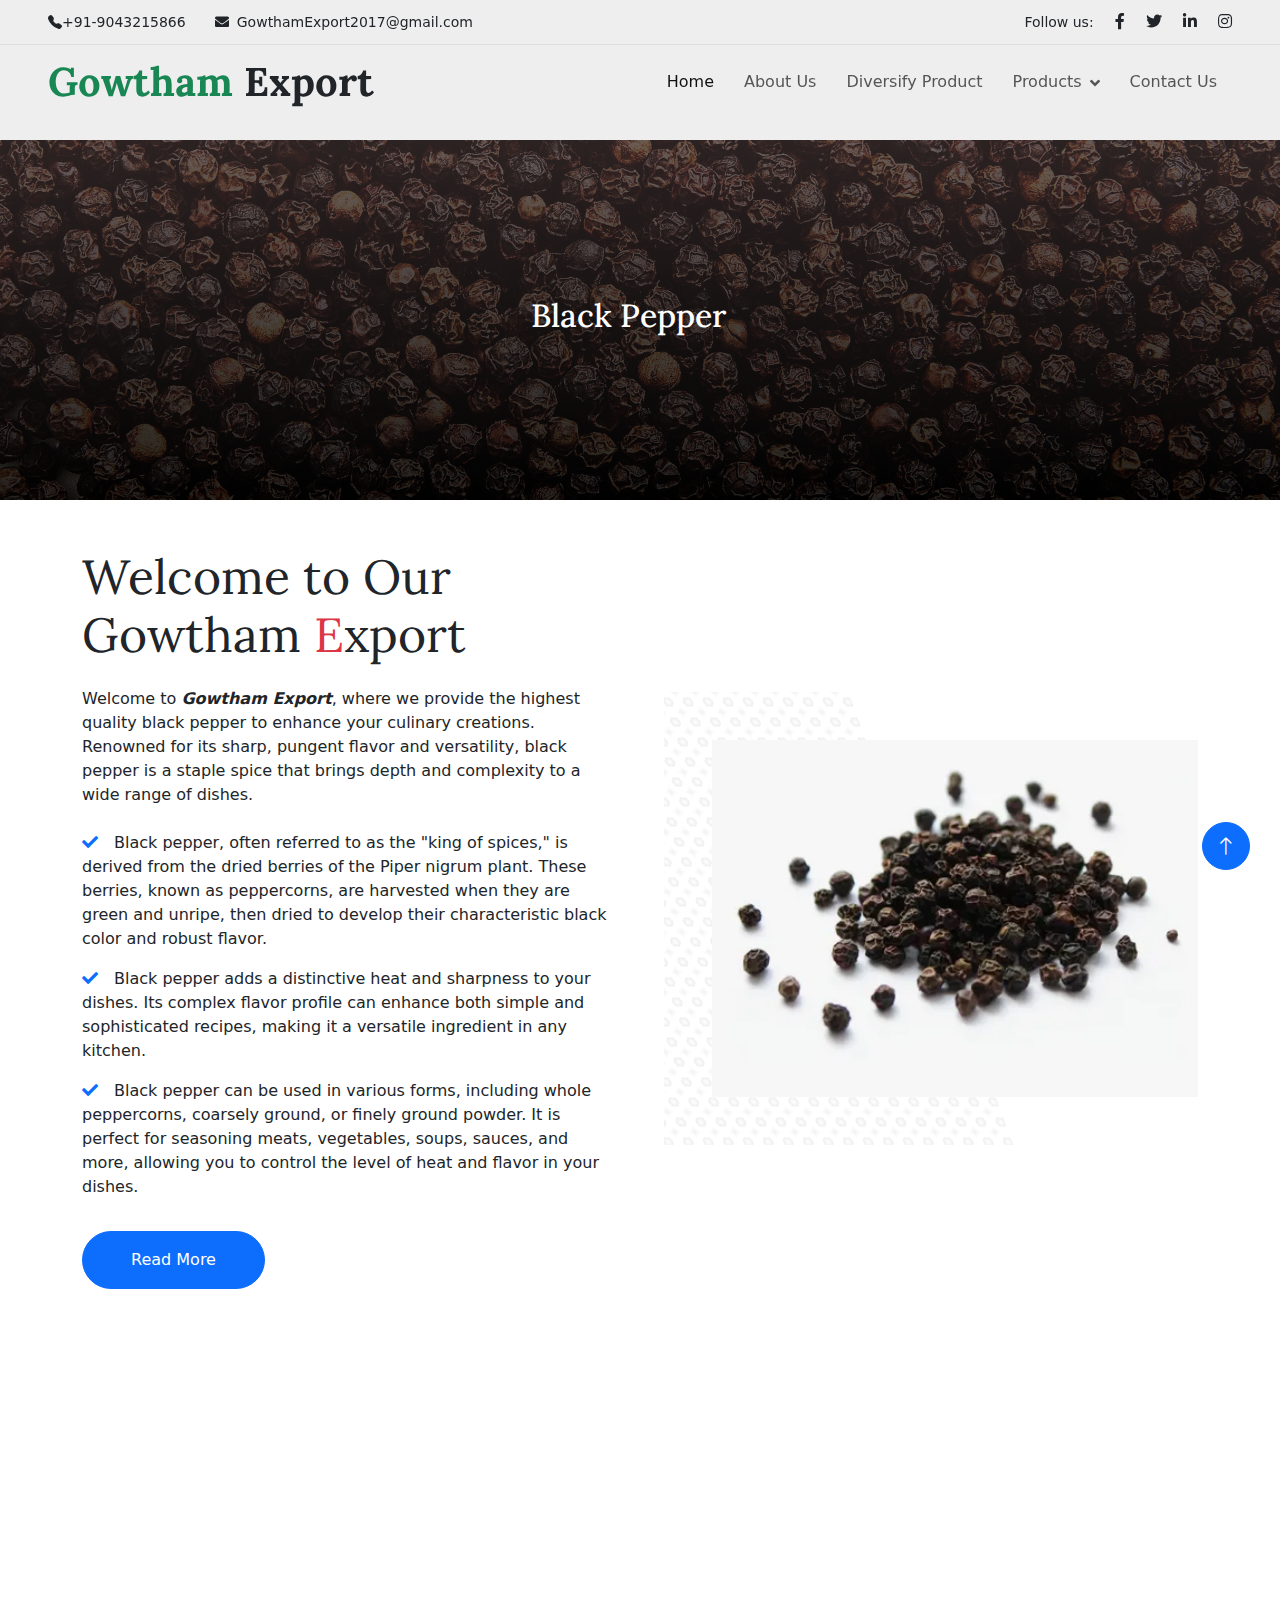
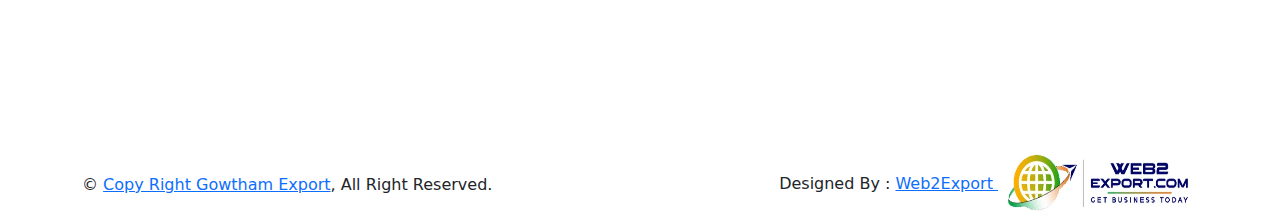
<file: blackPepper.html>
<!DOCTYPE html>
<html lang="en">

<head>
    <meta charset="utf-8">
    <title>Gowtham Export</title>
    <meta content="width=device-width, initial-scale=1.0" name="viewport">
    <meta content="" name="keywords">
    <meta content="" name="description">

    <!-- Favicon -->
    <link href="img/favicon.ico" rel="icon">

    <!-- Google Web Fonts -->
    <link rel="preconnect" href="https://fonts.googleapis.com">
    <link rel="preconnect" href="https://fonts.gstatic.com" crossorigin>
    <link href="https://fonts.googleapis.com/css2?family=Open+Sans:wght@400;500&family=Lora:wght@600;700&display=swap"
        rel="stylesheet">

    <!-- Icon Font Stylesheet -->
    <link href="https://cdnjs.cloudflare.com/ajax/libs/font-awesome/5.10.0/css/all.min.css" rel="stylesheet">
    <link href="https://cdn.jsdelivr.net/npm/bootstrap-icons@1.4.1/font/bootstrap-icons.css" rel="stylesheet">
    <!-- font awosome 
    <link rel="stylesheet" href="https://cdnjs.cloudflare.com/ajax/libs/font-awesome/6.6.0/css/all.min.css" integrity="sha512-Kc323vGBEqzTmouAECnVceyQqyqdsSiqLQISBL29aUW4U/M7pSPA/gEUZQqv1cwx4OnYxTxve5UMg5GT6L4JJg==" crossorigin="anonymous" referrerpolicy="no-referrer" />
 -->
    <!-- Libraries Stylesheet -->
    <link href="lib/animate/animate.min.css" rel="stylesheet">
    <link href="lib/owlcarousel/assets/owl.carousel.min.css" rel="stylesheet">

    <!-- Customized Bootstrap Stylesheet -->
    <link href="css/bootstrap.min.css" rel="stylesheet">
    <link rel="stylesheet" href="https://cdn.jsdelivr.net/npm/bootstrap@5.3.3/dist/css/bootstrap.min.css">

    <!-- Template Stylesheet -->
    <link href="css/style.css" rel="stylesheet">
</head>

<body>
    <!-- Spinner Start -->
    <div id="spinner"
        class="show bg-white position-fixed translate-middle w-100 vh-100 top-50 start-50 d-flex align-items-center justify-content-center">
        <div class="spinner-border text-primary" role="status"></div>
    </div>
    <!-- Spinner End -->


    <!-- Navbar Start -->
    <div class="container-fluid fixed-top px-0 wow fadeIn" data-wow-delay="0.1s">
        <div class="top-bar row gx-0 align-items-center d-none d-lg-flex">
            <div class="col-lg-6 px-5 text-start">
                <small><i class="bi bi-telephone-fill"></i>+91-9043215866</small>
                <small class="ms-4"><i class="fa fa-envelope me-2"></i>GowthamExport2017@gmail.com</small>
            </div>
            <div class="col-lg-6 px-5 text-end">
                <small>Follow us:</small>
                <a class="text-body ms-3" href=""><i class="fab fa-facebook-f"></i></a>
                <a class="text-body ms-3" href=""><i class="fab fa-twitter"></i></a>
                <a class="text-body ms-3" href=""><i class="fab fa-linkedin-in"></i></a>
                <a class="text-body ms-3" href=""><i class="fab fa-instagram"></i></a>
            </div>
        </div>

        <nav class="navbar navbar-expand-lg navbar-light py-lg-0 px-lg-5 wow fadeIn" data-wow-delay="0.1s">
            <a href="index.html" class="navbar-brand ms-4 ms-lg-0">
                <h1 class="fw-bold text-success m-0">Gowtham<span class="text-dark"> Export</span></h1>
            </a>
            <button type="button" class="navbar-toggler me-4" data-bs-toggle="collapse"
                data-bs-target="#navbarCollapse">
                <span class="navbar-toggler-icon"></span>
            </button>
            <div class="collapse navbar-collapse" id="navbarCollapse">
                <div class="navbar-nav ms-auto p-4 p-lg-0">
                    <a href="index.html" class="nav-item nav-link active">Home</a>
                    <a href="about.html" class="nav-item nav-link">About Us</a>
                    <a href="diversiPro.html" class="nav-item nav-link">Diversify Product</a>
                    <div class="nav-item dropdown">
                        <a href="product.html" class="nav-link dropdown-toggle" data-bs-toggle="dropdown">Products</a>
                        <div class="dropdown-menu m-0">
                            <a href="sonaM.html" class="dropdown-item">Sona Masoori</a>
                            <a href="basmati.html" class="dropdown-item">Basmati Rice</a>
                            <a href="whiteSugar.html" class="dropdown-item">White Sugar</a>
                            <a href="redOnion.html" class="dropdown-item">Red Onion</a>
                            <a href="redChilli.html" class="dropdown-item">Red Chilly</a>
                            <a href="greenCardamom.html" class="dropdown-item">Green Cardamom </a>
                            <a href="blackPepper.html" class="dropdown-item">Black Pepper</a>
                            <a href="whiteSalt.html" class="dropdown-item">White Salt</a>
                        </div>
                    </div>
                    <a href="contact.html" class="nav-item nav-link">Contact Us</a>
                </div>
           
            </div>
        </nav>
    </div>
    <!-- Navbar End -->

    <div class="head">
        <!-- for heading space  -->
    </div>

    <!-- backgound for about us  -->

    <div class="bg-bpBack">
        <div class="row align-items-center  justify-content-center h-100 w-100">
            <div class="col-4 text-center">
                <div class="img">
                    <!-- <img src="assets/img/back.jpg" alt="" height="300px" width="100%"> -->
                    <div class="content">
                        <h2 class="text-white">Black Pepper</h2>
                    </div>
                </div>
            </div>
        </div>
    </div>

    <!-- backgound for about us  -->


    <!-- black peppers  Start -->
    <div class="container-xxl py-5">
        <div class="container">
            <div class="row g-5 align-items-center">
                <div class="col-lg-6 wow fadeIn" data-wow-delay="0.5s">
                    <h1 class="display-5 mb-4">Welcome to Our Gowtham<span class="text-danger"> E</span>xport</h1>
                    <p class="mb-4">Welcome to <b><i>Gowtham Export</i></b>, where
                        we provide the highest quality black pepper to enhance your culinary creations. Renowned for its
                        sharp, pungent flavor and versatility, black pepper is a staple spice that brings depth and
                        complexity to a wide range of dishes.
                    </p>
                    <p><i class="fa fa-check text-primary me-3"></i>Black pepper, often referred to as the "king of spices," is derived from the dried berries of the Piper nigrum plant. These berries, known as peppercorns, are harvested when they are green and unripe, then dried to develop their characteristic black color and robust flavor.</p>

                    <p><i class="fa fa-check text-primary me-3"></i>Black pepper adds a distinctive heat and sharpness to your dishes. Its complex flavor profile can enhance both simple and sophisticated recipes, making it a versatile ingredient in any kitchen.</p>

                    <p><i class="fa fa-check text-primary me-3"></i>Black pepper can be used in various forms, including whole peppercorns, coarsely ground, or finely ground powder. It is perfect for seasoning meats, vegetables, soups, sauces, and more, allowing you to control the level of heat and flavor in your dishes.
                    </p>
                    <a class="btn btn-primary rounded-pill py-3 px-5 mt-3" href="">Read More</a>
                </div>
                <div class="col-lg-6 wow fadeIn" data-wow-delay="0.1s">
                    <div class="about-img position-relative overflow-hidden p-5 pe-0">
                        <img class="img-fluid w-100" src="image/black pepper-2.webp" height="auto" width="100%">
                    </div>
                </div>
            </div>
        </div>
    </div>
    <!-- green cardamom  End -->

    <!-- Footer Start -->
    <div class="container-fluid bg-dark footer mt-5 pt-5 wow fadeIn" data-wow-delay="0.1s">
        <div class="container py-5">
            <div class="row g-5">
                <div class="col-lg-3 col-md-6">
                    <h3 class="fw-bold text-success m-0 pb-3">Gowtham<span class="text-white"> Export</span></h3>
                    <p>At Gowtham Export we are passionate about bringing you the freshest and highest quality produce
                        straight from our farm to your table.</p>
                </div>
                <div class="col-lg-4 col-md-6">
                    <h4 class="text-light mb-4">Address</h4>
                    <p title="Do-3/24  nedungur village  Karur District  Pin Code -639111"><i
                            class="fa fa-map-marker-alt me-3"></i>Do-3/24 nedungur village Karur District Pin
                        Code -639111 Tamil Nadu India</p>
                    <p><i class="fa fa-phone-alt me-3"></i>+91-9994153063</p>
                    <p><i class="fa fa-envelope me-3"></i>GowthamExport2017@gmail.com</p>
                </div>
                <div class="col-lg-3 col-md-6">
                    <h4 class="text-light mb-4">Quick Links</h4>
                    <a class="btn btn-link" href="">About Us</a>
                    <a class="btn btn-link" href="">Contact Us</a>
                    <a class="btn btn-link" href="">Our Services</a>
                    <a class="btn btn-link" href="">Terms & Condition</a>
                    <a class="btn btn-link" href="">Support</a>
                </div>
                <div class="col-lg-2 col-md-6">
                    <h4 class="text-light mb-4">Social Link</h4>
                    <div class="d-flex pt-2">
                        <a class="btn btn-square btn-outline-light rounded-circle me-1" href=""><i
                                class="fab fa-twitter"></i></a><br><br>
                        <a class="btn btn-square btn-outline-light rounded-circle me-1" href=""><i
                                class="fab fa-facebook-f"></i></a><br><br>
                        <a class="btn btn-square btn-outline-light rounded-circle me-1" href=""><i
                                class="fab fa-youtube"></i></a><br><br>
                        <a class="btn btn-square btn-outline-light rounded-circle me-0" href=""><i
                                class="fab fa-linkedin-in"></i></a><br><br>
                    </div>
                    </div>
                </div>
            </div>
        </div>
        <div class="container-fluid copyright">
            <div class="container">
                <div class="row align-items-center">
                    <div class="col-md-6 text-center text-md-start mb-3 mb-md-0 ">
                        &copy; <a href="#">Copy Right Gowtham Export</a>, All Right Reserved.
                    </div>
                    <div class="col-md-6 text-center text-md-end">
                        <!--/*** This template is free as long as you keep the footer author’s credit link/attribution link/backlink. If you'd like to use the template without the footer author’s credit link/attribution link/backlink, you can purchase the Credit Removal License from "https://htmlcodex.com/credit-removal". Thank you for your support. ***/-->
                        <span>Designed By : <a href="https://web2export.com/">Web2Export   </a>  <img src="image/logo.webp" alt="" height="70px" width="200px"></span>
                    </div>
                </div>
            </div>
        </div>
    </div>
    <!-- Footer End -->


    <!-- Back to Top -->
    <a href="#" class="btn btn-lg btn-primary btn-lg-square rounded-circle back-to-top"><i
            class="bi bi-arrow-up"></i></a>


    <!-- JavaScript Libraries -->
    <script src="https://code.jquery.com/jquery-3.4.1.min.js"></script>
    <script src="https://cdn.jsdelivr.net/npm/bootstrap@5.0.0/dist/js/bootstrap.bundle.min.js"></script>
    <script src="lib/wow/wow.min.js"></script>
    <script src="lib/easing/easing.min.js"></script>
    <script src="lib/waypoints/waypoints.min.js"></script>
    <script src="lib/owlcarousel/owl.carousel.min.js"></script>

    <!-- Template Javascript -->
    <script src="js/main.js"></script>
</body>

</html>
</file>
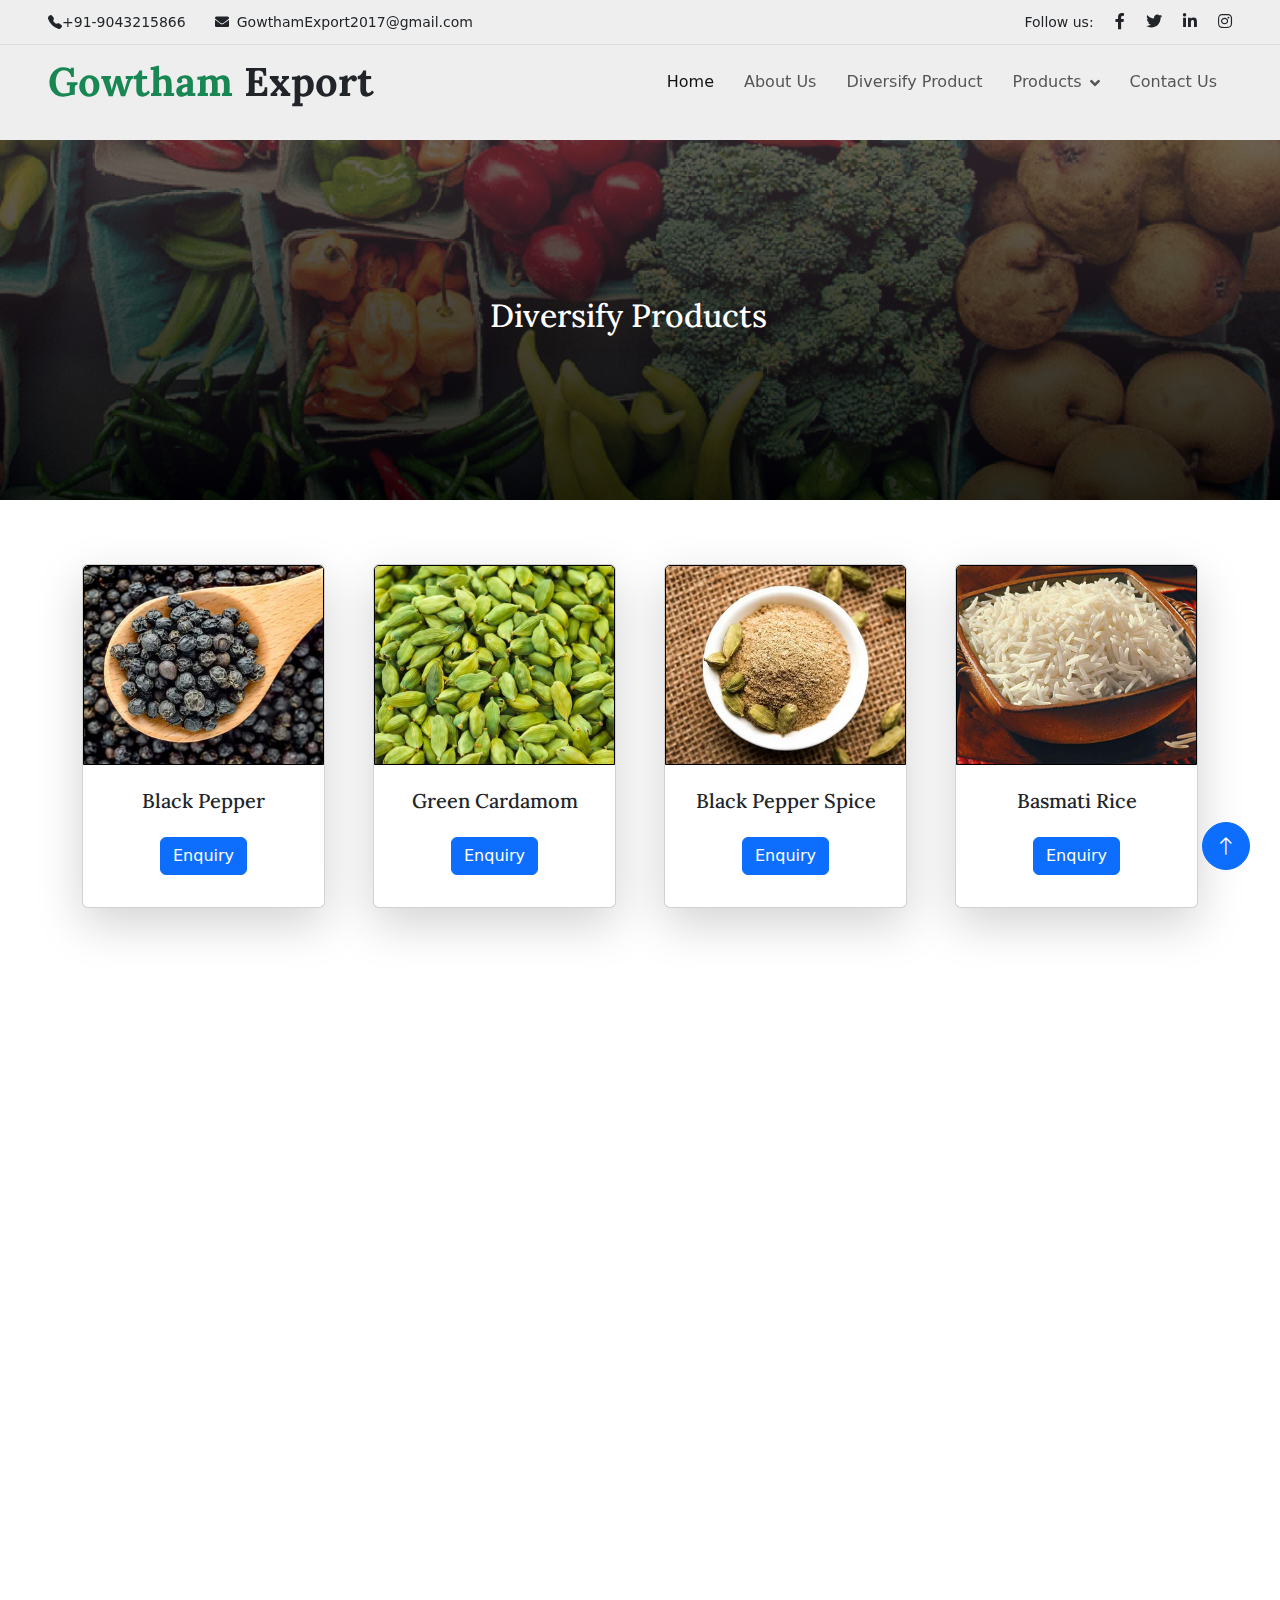
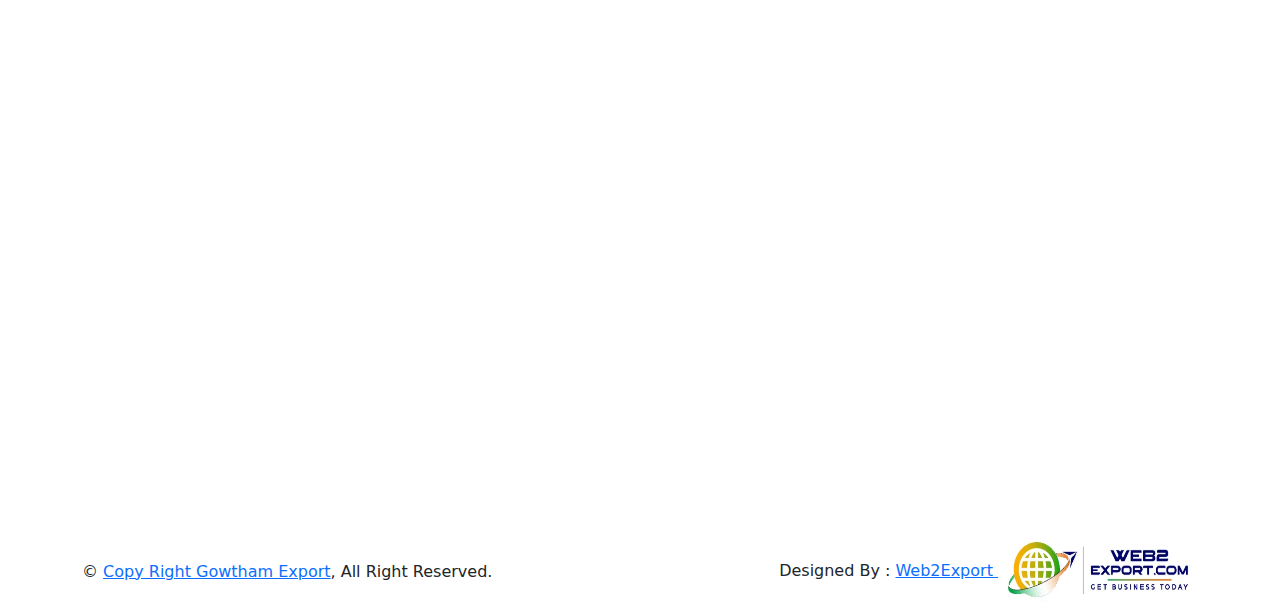
<file: diversiPro.html>
<!DOCTYPE html>
<html lang="en">

<head>
    <meta charset="utf-8">
    <title>Gowtham Export</title>
    <meta content="width=device-width, initial-scale=1.0" name="viewport">
    <meta content="" name="keywords">
    <meta content="" name="description">

    <!-- Favicon -->
    <link href="img/favicon.ico" rel="icon">

    <!-- Google Web Fonts -->
    <link rel="preconnect" href="https://fonts.googleapis.com">
    <link rel="preconnect" href="https://fonts.gstatic.com" crossorigin>
    <link href="https://fonts.googleapis.com/css2?family=Open+Sans:wght@400;500&family=Lora:wght@600;700&display=swap"
        rel="stylesheet">

    <!-- Icon Font Stylesheet -->
    <link href="https://cdnjs.cloudflare.com/ajax/libs/font-awesome/5.10.0/css/all.min.css" rel="stylesheet">
    <link href="https://cdn.jsdelivr.net/npm/bootstrap-icons@1.4.1/font/bootstrap-icons.css" rel="stylesheet">
    <!-- font awosome 
    <link rel="stylesheet" href="https://cdnjs.cloudflare.com/ajax/libs/font-awesome/6.6.0/css/all.min.css" integrity="sha512-Kc323vGBEqzTmouAECnVceyQqyqdsSiqLQISBL29aUW4U/M7pSPA/gEUZQqv1cwx4OnYxTxve5UMg5GT6L4JJg==" crossorigin="anonymous" referrerpolicy="no-referrer" />
 -->
    <!-- Libraries Stylesheet -->
    <link href="lib/animate/animate.min.css" rel="stylesheet">
    <link href="lib/owlcarousel/assets/owl.carousel.min.css" rel="stylesheet">

    <!-- Customized Bootstrap Stylesheet -->
    <link href="css/bootstrap.min.css" rel="stylesheet">
    <link rel="stylesheet" href="https://cdn.jsdelivr.net/npm/bootstrap@5.3.3/dist/css/bootstrap.min.css">

    <!-- Template Stylesheet -->
    <link href="css/style.css" rel="stylesheet">
</head>

<body>
    <!-- Spinner Start -->
    <div id="spinner"
        class="show bg-white position-fixed translate-middle w-100 vh-100 top-50 start-50 d-flex align-items-center justify-content-center">
        <div class="spinner-border text-primary" role="status"></div>
    </div>
    <!-- Spinner End -->


    <!-- Navbar Start -->
    <div class="container-fluid fixed-top px-0 wow fadeIn" data-wow-delay="0.1s">
        <div class="top-bar row gx-0 align-items-center d-none d-lg-flex">
            <div class="col-lg-6 px-5 text-start">
                <small><i class="bi bi-telephone-fill"></i>+91-9043215866</small>
                <small class="ms-4"><i class="fa fa-envelope me-2"></i>GowthamExport2017@gmail.com</small>
            </div>
            <div class="col-lg-6 px-5 text-end">
                <small>Follow us:</small>
                <a class="text-body ms-3" href=""><i class="fab fa-facebook-f"></i></a>
                <a class="text-body ms-3" href=""><i class="fab fa-twitter"></i></a>
                <a class="text-body ms-3" href=""><i class="fab fa-linkedin-in"></i></a>
                <a class="text-body ms-3" href=""><i class="fab fa-instagram"></i></a>
            </div>
        </div>

        <nav class="navbar navbar-expand-lg navbar-light py-lg-0 px-lg-5 wow fadeIn" data-wow-delay="0.1s">
            <a href="index.html" class="navbar-brand ms-4 ms-lg-0">
                <h1 class="fw-bold text-success m-0">Gowtham<span class="text-dark"> Export</span></h1>
            </a>
            <button type="button" class="navbar-toggler me-4" data-bs-toggle="collapse"
                data-bs-target="#navbarCollapse">
                <span class="navbar-toggler-icon"></span>
            </button>
            <div class="collapse navbar-collapse" id="navbarCollapse">
                <div class="navbar-nav ms-auto p-4 p-lg-0">
                    <a href="index.html" class="nav-item nav-link active">Home</a>
                    <a href="about.html" class="nav-item nav-link">About Us</a>
                    <a href="diversiPro.html" class="nav-item nav-link">Diversify Product</a>
                    <div class="nav-item dropdown">
                        <a href="product.html" class="nav-link dropdown-toggle" data-bs-toggle="dropdown">Products</a>
                        <div class="dropdown-menu m-0">
                            <a href="sonaM.html" class="dropdown-item">Sona Masoori</a>
                            <a href="basmati.html" class="dropdown-item">Basmati Rice</a>
                            <a href="whiteSugar.html" class="dropdown-item">White Sugar</a>
                            <a href="redOnion.html" class="dropdown-item">Red Onion</a>
                            <a href="redChilli.html" class="dropdown-item">Red Chilly</a>
                            <a href="greenCardamom.html" class="dropdown-item">Green Cardamom </a>
                            <a href="blackPepper.html" class="dropdown-item">Black Pepper</a>
                            <a href="whiteSalt.html" class="dropdown-item">White Salt</a>
                        </div>
                    </div>
                    <a href="contact.html" class="nav-item nav-link">Contact Us</a>
                </div>
                <!-- <div class="d-none d-lg-flex ms-2">
                    <a class="btn-sm-square bg-white rounded-circle ms-3" href="">
                        <small class="fa fa-search text-body"></small>
                    </a>
                    <a class="btn-sm-square bg-white rounded-circle ms-3" href="">
                        <small class="fa fa-user text-body"></small>
                    </a>
                    <a class="btn-sm-square bg-white rounded-circle ms-3" href="">
                        <small class="fa fa-shopping-bag text-body"></small>
                    </a>
                </div> -->
            </div>
        </nav>
    </div>
    <!-- Navbar End -->

    <div class="head">
    </div>

    <!-- backgound for about us  -->

    <div class="bg-dproduct">
        <div class="row align-items-center  justify-content-center h-100 w-100">
            <div class="col-4 text-center">
                <div class="img">
                    <!-- <img src="assets/img/back.jpg" alt="" height="300px" width="100%"> -->
                    <div class="content">
                        <h2 class="text-white">Diversify Products</h2>
                    </div>
                </div>
            </div>
        </div>
    </div>

    <!-- backgound for about us  -->

    <!-- Product Start -->
    <div class="container-xxl py-5">
        <div class="container">
            <div class="row g-0 gx-5 ">
                <div class="col-12 col-sm-12 col-md-6 col-lg-3 my-3 wow fadeInUp " data-wow-delay="0.1s">
                    <div class="card rounded shadow-lg ">
                        <img src="image/dp-11.webp" class="card-img-top border border-black" alt="..." height="200px"
                            width="100%" style="object-fit: cover;">
                        <div class="card-body">
                            <h5 class="card-title text-center mt-2">Black Pepper</h5>
                            <div class="text-center py-3">
                                <a href="#" class="btn btn-primary" data-bs-toggle="modal"
                                    data-bs-target="#exampleModal"><span class="text-center">Enquiry</span></a>
                            </div>
                        </div>
                    </div>
                </div>
                <div class="col-12 col-sm-12 col-md-6 col-lg-3 my-3 wow fadeInUp " data-wow-delay="0.1s">
                    <div class="card rounded shadow-lg ">
                        <img src="image/dp-12.jpg" class="card-img-top border border-black" alt="..." height="200px"
                            width="100%" style="object-fit: cover;">
                        <div class="card-body">
                            <h5 class="card-title text-center mt-2">Green Cardamom</h5>
                            <div class="text-center py-3">
                                <a href="#" class="btn btn-primary" data-bs-toggle="modal"
                                    data-bs-target="#exampleModal"><span class="text-center">Enquiry</span></a>
                            </div>
                        </div>
                    </div>
                </div>
                <div class="col-12 col-sm-12 col-md-6 col-lg-3 my-3 wow fadeInUp " data-wow-delay="0.1s">
                    <div class="card rounded shadow-lg ">
                        <img src="image/dp-13.webp" class="card-img-top border border-black" alt="..." height="200px"
                            width="100%" style="object-fit: cover;">
                        <div class="card-body">
                            <h5 class="card-title text-center mt-2">Black Pepper Spice</h5>
                            <div class="text-center py-3">
                                <a href="#" class="btn btn-primary" data-bs-toggle="modal"
                                    data-bs-target="#exampleModal"><span class="text-center">Enquiry</span></a>
                            </div>
                        </div>
                    </div>
                </div>
                <div class="col-12 col-sm-12 col-md-6 col-lg-3 my-3 wow fadeInUp " data-wow-delay="0.1s">
                    <div class="card rounded shadow-lg ">
                        <img src="image/dp-14.jpeg" class="card-img-top border border-black" alt="..." height="200px"
                            width="100%" style="object-fit: cover;">
                        <div class="card-body">
                            <h5 class="card-title text-center mt-2">Basmati Rice</h5>
                            <div class="text-center py-3">
                                <a href="#" class="btn btn-primary" data-bs-toggle="modal"
                                    data-bs-target="#exampleModal"><span class="text-center">Enquiry</span></a>
                            </div>
                        </div>
                    </div>
                </div>
                <div class="col-12 col-sm-12 col-md-6 col-lg-3 my-3 my-3 wow fadeInUp" data-wow-delay="0.1s">
                    <div class="card shadow-lg ">
                        <img src="image/red-chilli-3.webp" class="card-img-top border border-black" alt="..."
                            height="200px" width="100%" style="object-fit: cover;">
                        <div class="card-body">
                            <h5 class="card-title text-center mt-2">Red Chilli</h5>
                            <div class="text-center py-3">
                                <a href="#" class="btn btn-primary" data-bs-toggle="modal"
                                    data-bs-target="#exampleModal"><span class="text-center">Enquiry</span></a>
                            </div>
                        </div>
                    </div>
                </div>
                <div class="col-12 col-sm-12 col-md-6 col-lg-3 my-3 my-3 wow fadeInUp" data-wow-delay="0.1s">
                    <div class="card shadow-lg ">
                        <img src="image/onion-2.jpg" class="card-img-top border border-black" alt="..." height="200px"
                            width="100%" style="object-fit: cover;">
                        <div class="card-body">
                            <h5 class="card-title text-center mt-2">Red Onion</h5>
                            <div class="text-center py-3">
                                <a href="#" class="btn btn-primary" data-bs-toggle="modal"
                                    data-bs-target="#exampleModal"><span class="text-center">Enquiry</span></a>
                            </div>
                        </div>
                    </div>
                </div>
                <div class="col-12 col-sm-12 col-md-6 col-lg-3 my-3 my-3 wow fadeInUp" data-wow-delay="0.1s">
                    <div class="card shadow-lg ">
                        <img src="image/sona-m.jpg" class="card-img-top border border-black" alt="..." height="200px"
                            width="100%" style="object-fit: cover;">
                        <div class="card-body">
                            <h5 class="card-title text-center mt-2">Basmati Rice</h5>
                            <div class="text-center py-3">
                                <a href="#" class="btn btn-primary" data-bs-toggle="modal"
                                    data-bs-target="#exampleModal"><span class="text-center">Enquiry</span></a>
                            </div>
                        </div>
                    </div>
                </div>
                <div class="col-12 col-sm-12 col-md-6 col-lg-3 my-3 my-3 wow fadeInUp" data-wow-delay="0.1s">
                    <div class="card shadow-lg ">
                        <img src="image/white-salt.jpg" class="card-img-top border border-black" alt="..."
                            height="200px" width="100%" style="object-fit: cover;">
                        <div class="card-body">
                            <h5 class="card-title text-center mt-2">White Sugar</h5>
                            <div class="text-center py-3">
                                <a href="#" class="btn btn-primary" data-bs-toggle="modal"
                                    data-bs-target="#exampleModal"><span class="text-center">Enquiry</span></a>
                            </div>
                        </div>
                    </div>
                </div>
                <div class="col-12 col-sm-12 col-md-6 col-lg-3 my-3 my-3 wow fadeInUp" data-wow-delay="0.1s">
                    <div class="card shadow-lg ">
                        <img src="image/white-sugar-2.webp" class="card-img-top border border-black" alt="..."
                            height="200px" width="100%" style="object-fit: cover;">
                        <div class="card-body">
                            <h5 class="card-title text-center mt-2">White Salt</h5>
                            <div class="text-center py-3">
                                <a href="#" class="btn btn-primary" data-bs-toggle="modal"
                                    data-bs-target="#exampleModal"><span class="text-center">Enquiry</span></a>
                            </div>
                        </div>
                    </div>
                </div>
            </div>
        </div>
    </div>
    <!-- Product End -->


    
    <!-- Modal -->
    <div class="modal fade" id="exampleModal" tabindex="-1" aria-labelledby="exampleModalLabel" aria-hidden="true">
        <div class="modal-dialog">
            <div class="modal-content">
                <div class="modal-header">
                    <h1 class="modal-title fs-5" id="exampleModalLabel">Welcome To Gowtham Export
                    </h1>
                    <button type="button" class="btn-close" data-bs-dismiss="modal" aria-label="Close"></button>
                </div>
                <div class="modal-body">
                    <div class="row">
                        <div class="col-12 col-md-6 my-2">
                            <input type="text" class="form-control name" value="" placeholder="Enter Your Name" />
                        </div>
                        <div class="col-12 col-md-6 my-2">
                            <input type="number" class="form-control number" value="" placeholder="Enter Your Number" />
                        </div>
                        <div class="col-12  my-2">
                            <input type="email" class="form-control email" value="" placeholder="Enter Your Email" />
                        </div>

                    </div>
                </div>
                <div class="modal-footer">
                    <button type="button" class="btn btn-danger" data-bs-dismiss="modal">Close</button>
                    <button type="button" onclick="go()" class="btn btn-primary">Submit</button>
                </div>
            </div>
        </div>
    </div>
    <script type='text/Javascript'>
          function go() {
            var name = document.querySelector(".name").value;
            var email = document.querySelector(".email").value;
            var number = document.querySelector(".number").value;
            var url = "https://wa.me/919502553110?text=" +
            "Name: " +
            name + " " +
            "Number: " +
            number + " " +
            "Email :" + email;
            window.open(url,"_blank").focus();
          }
</script>

    <!-- Modal end  -->










    <!-- Footer Start -->
    <div class="container-fluid bg-dark footer mt-5 pt-5 wow fadeIn" data-wow-delay="0.1s">
        <div class="container py-5">
            <div class="row g-5">
                <div class="col-lg-3 col-md-6">
                    <h3 class="fw-bold text-success m-0 pb-3">Gowtham<span class="text-white"> Export</span></h3>
                    <p>At Gowtham Export we are passionate about bringing you the freshest and highest quality produce
                        straight from our farm to your table.</p>
                </div>
                <div class="col-lg-4 col-md-6">
                    <h4 class="text-light mb-4">Address</h4>
                    <p title="Do-3/24  nedungur village  Karur District  Pin Code -639111"><i
                            class="fa fa-map-marker-alt me-3"></i>Do-3/24 nedungur village Karur District Pin
                        Code -639111 Tamil Nadu India</p>
                    <p><i class="fa fa-phone-alt me-3"></i>+91-9994153063</p>
                    <p><i class="fa fa-envelope me-3"></i>GowthamExport2017@gmail.com</p>
                </div>
                <div class="col-lg-3 col-md-6">
                    <h4 class="text-light mb-4">Quick Links</h4>
                    <a class="btn btn-link" href="">About Us</a>
                    <a class="btn btn-link" href="">Contact Us</a>
                    <a class="btn btn-link" href="">Our Services</a>
                    <a class="btn btn-link" href="">Terms & Condition</a>
                    <a class="btn btn-link" href="">Support</a>
                </div>
                <div class="col-lg-2 col-md-6">
                    <h4 class="text-light mb-4">Social Link</h4>
                    <div class="d-flex pt-2">
                        <a class="btn btn-square btn-outline-light rounded-circle me-1" href=""><i
                                class="fab fa-twitter"></i></a><br><br>
                        <a class="btn btn-square btn-outline-light rounded-circle me-1" href=""><i
                                class="fab fa-facebook-f"></i></a><br><br>
                        <a class="btn btn-square btn-outline-light rounded-circle me-1" href=""><i
                                class="fab fa-youtube"></i></a><br><br>
                        <a class="btn btn-square btn-outline-light rounded-circle me-0" href=""><i
                                class="fab fa-linkedin-in"></i></a><br><br>
                    </div>
                </div>
            </div>
        </div>
    </div>
    <div class="container-fluid copyright">
        <div class="container">
            <div class="row align-items-center">
                <div class="col-md-6 text-center text-md-start mb-3 mb-md-0 ">
                    &copy; <a href="#">Copy Right Gowtham Export</a>, All Right Reserved.
                </div>
                <div class="col-md-6 text-center text-md-end">
                    <!--/*** This template is free as long as you keep the footer author’s credit link/attribution link/backlink. If you'd like to use the template without the footer author’s credit link/attribution link/backlink, you can purchase the Credit Removal License from "https://htmlcodex.com/credit-removal". Thank you for your support. ***/-->
                    <span>Designed By : <a href="https://web2export.com/">Web2Export </a> <img src="image/logo.webp"
                            alt="" height="70px" width="200px"></span>
                </div>
            </div>
        </div>
    </div>
    </div>
    <!-- Footer End -->


    <!-- Back to Top -->
    <a href="#" class="btn btn-lg btn-primary btn-lg-square rounded-circle back-to-top"><i
            class="bi bi-arrow-up"></i></a>


    <!-- JavaScript Libraries -->
    <script src="https://code.jquery.com/jquery-3.4.1.min.js"></script>
    <script src="https://cdn.jsdelivr.net/npm/bootstrap@5.0.0/dist/js/bootstrap.bundle.min.js"></script>
    <script src="lib/wow/wow.min.js"></script>
    <script src="lib/easing/easing.min.js"></script>
    <script src="lib/waypoints/waypoints.min.js"></script>
    <script src="lib/owlcarousel/owl.carousel.min.js"></script>

    <!-- Template Javascript -->
    <script src="js/main.js"></script>
</body>

</html>
</file>
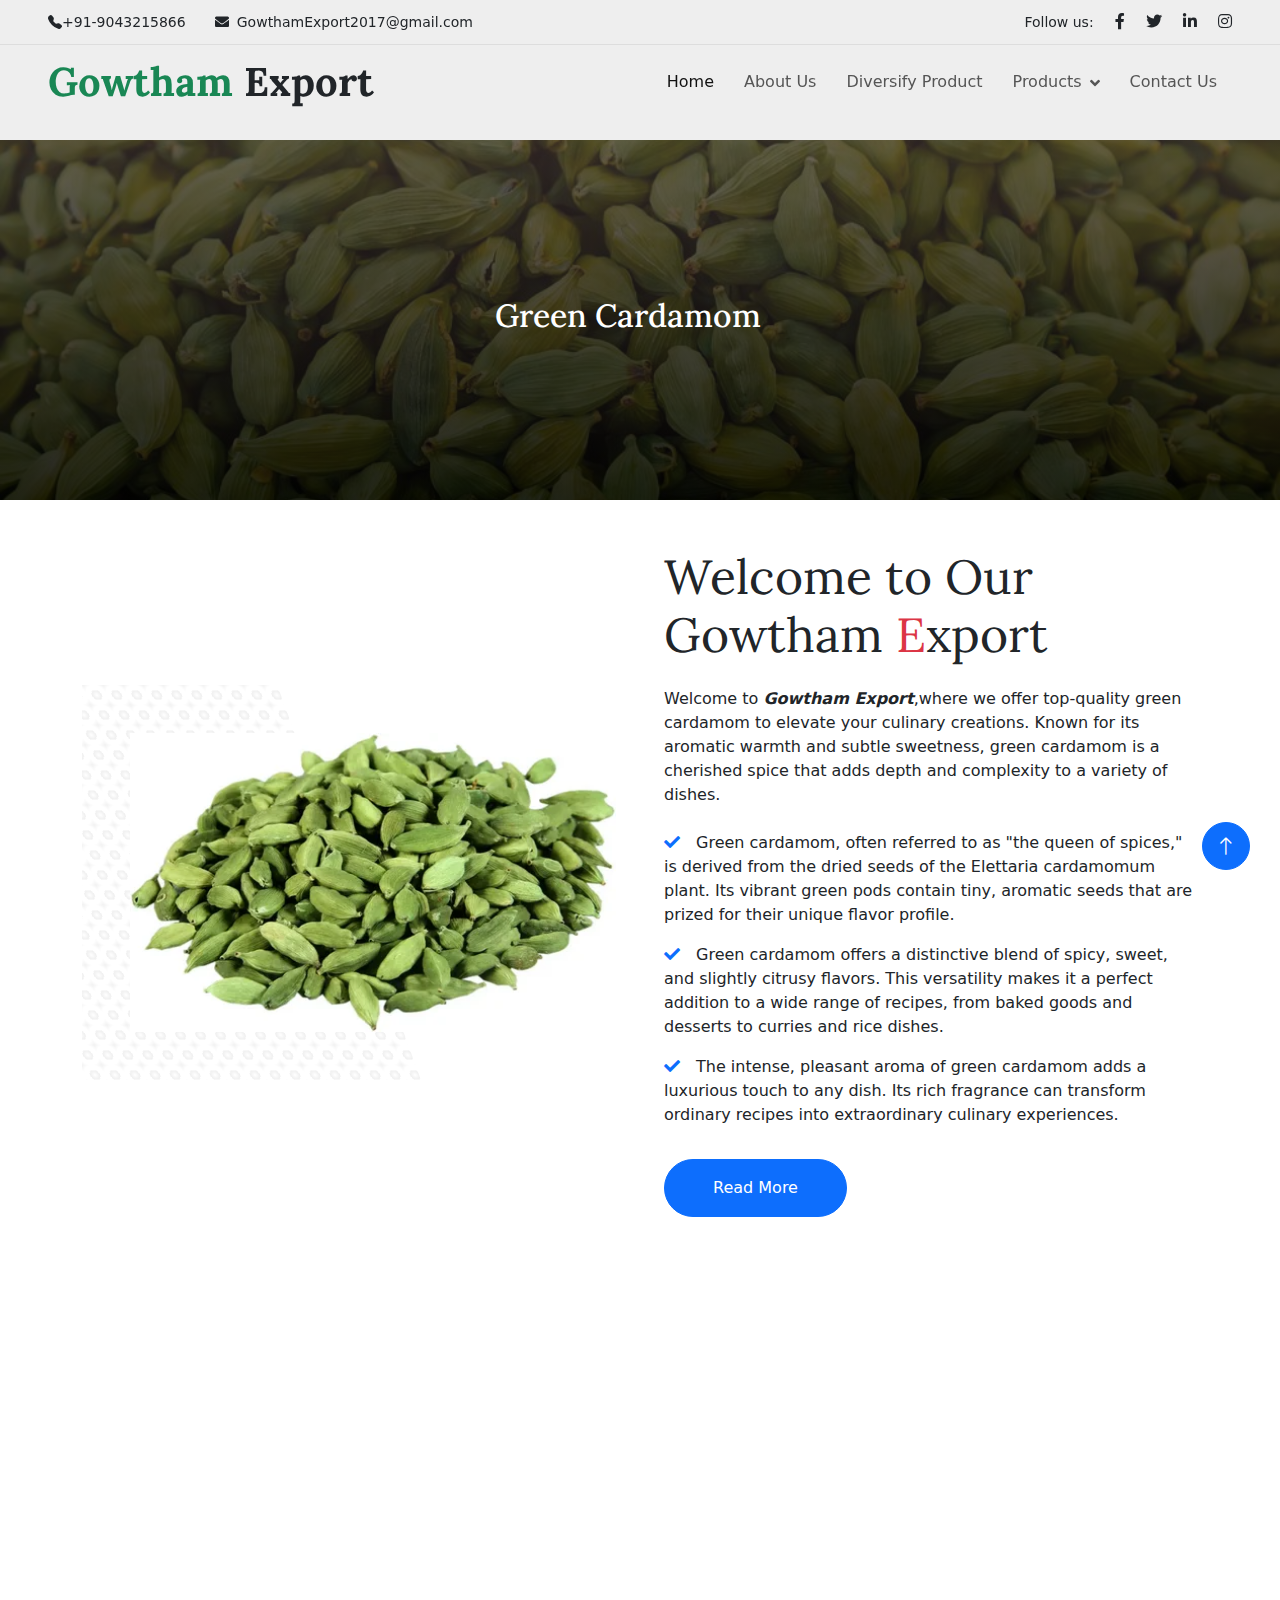
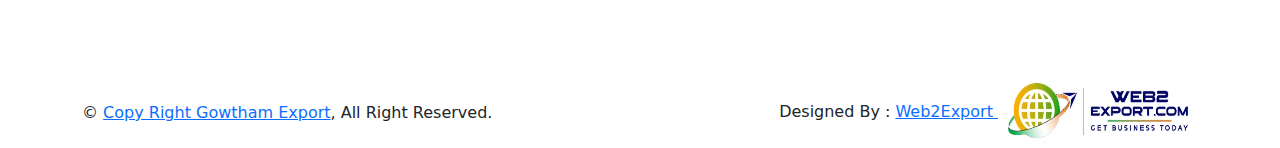
<file: greenCardamom.html>
<!DOCTYPE html>
<html lang="en">

<head>
    <meta charset="utf-8">
    <title>Gowtham Export</title>
    <meta content="width=device-width, initial-scale=1.0" name="viewport">
    <meta content="" name="keywords">
    <meta content="" name="description">

    <!-- Favicon -->
    <link href="img/favicon.ico" rel="icon">

    <!-- Google Web Fonts -->
    <link rel="preconnect" href="https://fonts.googleapis.com">
    <link rel="preconnect" href="https://fonts.gstatic.com" crossorigin>
    <link href="https://fonts.googleapis.com/css2?family=Open+Sans:wght@400;500&family=Lora:wght@600;700&display=swap"
        rel="stylesheet">

    <!-- Icon Font Stylesheet -->
    <link href="https://cdnjs.cloudflare.com/ajax/libs/font-awesome/5.10.0/css/all.min.css" rel="stylesheet">
    <link href="https://cdn.jsdelivr.net/npm/bootstrap-icons@1.4.1/font/bootstrap-icons.css" rel="stylesheet">
    <!-- font awosome 
    <link rel="stylesheet" href="https://cdnjs.cloudflare.com/ajax/libs/font-awesome/6.6.0/css/all.min.css" integrity="sha512-Kc323vGBEqzTmouAECnVceyQqyqdsSiqLQISBL29aUW4U/M7pSPA/gEUZQqv1cwx4OnYxTxve5UMg5GT6L4JJg==" crossorigin="anonymous" referrerpolicy="no-referrer" />
 -->
    <!-- Libraries Stylesheet -->
    <link href="lib/animate/animate.min.css" rel="stylesheet">
    <link href="lib/owlcarousel/assets/owl.carousel.min.css" rel="stylesheet">

    <!-- Customized Bootstrap Stylesheet -->
    <link href="css/bootstrap.min.css" rel="stylesheet">
    <link rel="stylesheet" href="https://cdn.jsdelivr.net/npm/bootstrap@5.3.3/dist/css/bootstrap.min.css">

    <!-- Template Stylesheet -->
    <link href="css/style.css" rel="stylesheet">
</head>

<body>
    <!-- Spinner Start -->
    <div id="spinner"
        class="show bg-white position-fixed translate-middle w-100 vh-100 top-50 start-50 d-flex align-items-center justify-content-center">
        <div class="spinner-border text-primary" role="status"></div>
    </div>
    <!-- Spinner End -->


    <!-- Navbar Start -->
    <div class="container-fluid fixed-top px-0 wow fadeIn" data-wow-delay="0.1s">
        <div class="top-bar row gx-0 align-items-center d-none d-lg-flex">
            <div class="col-lg-6 px-5 text-start">
                <small><i class="bi bi-telephone-fill"></i>+91-9043215866</small>
                <small class="ms-4"><i class="fa fa-envelope me-2"></i>GowthamExport2017@gmail.com</small>
            </div>
            <div class="col-lg-6 px-5 text-end">
                <small>Follow us:</small>
                <a class="text-body ms-3" href=""><i class="fab fa-facebook-f"></i></a>
                <a class="text-body ms-3" href=""><i class="fab fa-twitter"></i></a>
                <a class="text-body ms-3" href=""><i class="fab fa-linkedin-in"></i></a>
                <a class="text-body ms-3" href=""><i class="fab fa-instagram"></i></a>
            </div>
        </div>

        <nav class="navbar navbar-expand-lg navbar-light py-lg-0 px-lg-5 wow fadeIn" data-wow-delay="0.1s">
            <a href="index.html" class="navbar-brand ms-4 ms-lg-0">
                <h1 class="fw-bold text-success m-0">Gowtham<span class="text-dark"> Export</span></h1>
            </a>
            <button type="button" class="navbar-toggler me-4" data-bs-toggle="collapse"
                data-bs-target="#navbarCollapse">
                <span class="navbar-toggler-icon"></span>
            </button>
            <div class="collapse navbar-collapse" id="navbarCollapse">
                <div class="navbar-nav ms-auto p-4 p-lg-0">
                    <a href="index.html" class="nav-item nav-link active">Home</a>
                    <a href="about.html" class="nav-item nav-link">About Us</a>
                    <a href="diversiPro.html" class="nav-item nav-link">Diversify Product</a>
                    <div class="nav-item dropdown">
                        <a href="product.html" class="nav-link dropdown-toggle" data-bs-toggle="dropdown">Products</a>
                        <div class="dropdown-menu m-0">
                            <a href="sonaM.html" class="dropdown-item">Sona Masoori</a>
                            <a href="basmati.html" class="dropdown-item">Basmati Rice</a>
                            <a href="whiteSugar.html" class="dropdown-item">White Sugar</a>
                            <a href="redOnion.html" class="dropdown-item">Red Onion</a>
                            <a href="redChilli.html" class="dropdown-item">Red Chilly</a>
                            <a href="greenCardamom.html" class="dropdown-item">Green Cardamom </a>
                            <a href="blackPepper.html" class="dropdown-item">Black Pepper</a>
                            <a href="whiteSalt.html" class="dropdown-item">White Salt</a>
                        </div>
                    </div>
                    <a href="contact.html" class="nav-item nav-link">Contact Us</a>
                </div>
                <!-- <div class="d-none d-lg-flex ms-2">
                    <a class="btn-sm-square bg-white rounded-circle ms-3" href="">
                        <small class="fa fa-search text-body"></small>
                    </a>
                    <a class="btn-sm-square bg-white rounded-circle ms-3" href="">
                        <small class="fa fa-user text-body"></small>
                    </a>
                    <a class="btn-sm-square bg-white rounded-circle ms-3" href="">
                        <small class="fa fa-shopping-bag text-body"></small>
                    </a>
                </div> -->
            </div>
        </nav>
    </div>
    <!-- Navbar End -->

    <div class="head">
        <!-- for heading space  -->
    </div>

    <!-- backgound for about us  -->

    <div class="bg-Gcardamom">
        <div class="row align-items-center  justify-content-center h-100 w-100">
            <div class="col-4 text-center">
                <div class="img">
                    <!-- <img src="assets/img/back.jpg" alt="" height="300px" width="100%"> -->
                    <div class="content">
                        <h2 class="text-white">Green Cardamom</h2>
                    </div>
                </div>
            </div>
        </div>
    </div>

    <!-- backgound for about us  -->

    
    <!--  green cardamom  Start -->
    <div class="container-xxl py-5">
        <div class="container">
            <div class="row g-5 align-items-center">
                <div class="col-lg-6 wow fadeIn" data-wow-delay="0.1s">
                    <div class="about-img position-relative overflow-hidden p-5 pe-0">
                        <img class="img-fluid w-100" src="image/green cardamom-2.webp" height="auto" width="100%">
                    </div>
                </div>
                <div class="col-lg-6 wow fadeIn" data-wow-delay="0.5s">
                    <h1 class="display-5 mb-4">Welcome to Our Gowtham<span class="text-danger"> E</span>xport</h1>
                    <p class="mb-4">Welcome to <b><i>Gowtham Export</i></b>,where we offer top-quality green cardamom to elevate your culinary creations. Known for its aromatic warmth and subtle sweetness, green cardamom is a cherished spice that adds depth and complexity to a variety of dishes.
                    </p>
                    <p><i class="fa fa-check text-primary me-3"></i>Green cardamom, often referred to as "the queen of spices," is derived from the dried seeds of the Elettaria cardamomum plant. Its vibrant green pods contain tiny, aromatic seeds that are prized for their unique flavor profile.</p>

                    <p><i class="fa fa-check text-primary me-3"></i>Green cardamom offers a distinctive blend of spicy, sweet, and slightly citrusy flavors. This versatility makes it a perfect addition to a wide range of recipes, from baked goods and desserts to curries and rice dishes.</p>

                    <p><i class="fa fa-check text-primary me-3"></i>The intense, pleasant aroma of green cardamom adds a luxurious touch to any dish. Its rich fragrance can transform ordinary recipes into extraordinary culinary experiences.
                    </p>
                    <a class="btn btn-primary rounded-pill py-3 px-5 mt-3" href="">Read More</a>
                </div>
            </div>
        </div>
    </div>
    <!-- green cardamom  End -->

    <!-- Product Start 
    <div class="container-xxl py-5">
        <div class="container">
            <div class="row g-0 gx-5 ">
                <div class="col-12 col-sm-12 col-md-6 col-lg-3 my-3 wow fadeInUp " data-wow-delay="0.1s">
                    <div class="card rounded shadow-lg ">
                        <img src="image/g-1.jpg" class="card-img-top border border-black" alt="..." height="200px"
                            width="100%" style="object-fit: cover;">
                        <div class="card-body">
                            <h5 class="card-title text-center mt-2"> Discover Aromatic Delights</h5>
                            <div class="text-center py-3">
                                <a href="#" class="btn btn-primary" data-bs-toggle="modal"
                                    data-bs-target="#exampleModal"><span class="text-center">Enquiry</span></a>
                            </div>
                        </div>
                    </div>
                </div>
                <div class="col-12 col-sm-12 col-md-6 col-lg-3  my-3 wow fadeInUp" data-wow-delay="0.1s">
                    <div class="card rounded shadow-lg ">
                        <img src="image/g-2.webp" class="card-img-top border border-black" alt="..." height="200px"
                            width="100%" style="object-fit: cover;">
                        <div class="card-body">
                            <h5 class="card-title text-center mt-2">Explore the World of Green Cardamom</h5>
                            <div class="text-center py-3">
                                <a href="#" class="btn btn-primary" data-bs-toggle="modal"
                                    data-bs-target="#exampleModal"><span class="text-center">Enquiry</span></a>
                            </div>
                        </div>
                    </div>
                </div>
                <div class="col-12 col-sm-12 col-md-6 col-lg-3 my-3 wow fadeInUp" data-wow-delay="0.1s">
                    <div class="card shadow-lg " style="object-fit: cover;">
                        <img src="image/g-3.png" class="card-img-top border border-black" alt="..." height="200px"
                            width="100%" style="object-fit: cover;">
                        <div class="card-body">
                            <h5 class="card-title text-center mt-2">Enhance Your Dishes with Green Spice</h5>
                            <div class="text-center py-3">
                                <a href="#" class="btn btn-primary" data-bs-toggle="modal"
                                    data-bs-target="#exampleModal"><span class="text-center">Enquiry</span></a>
                            </div>
                        </div>
                    </div>
                </div>
                <div class="col-12 col-sm-12 col-md-6 col-lg-3 my-3 my-3 wow fadeInUp" data-wow-delay="0.1s">
                    <div class="card shadow-lg ">
                        <img src="image/g-4.jpg" class="card-img-top border border-black" alt="..." height="200px"
                            width="100%" style="object-fit: cover;">
                        <div class="card-body">
                            <h5 class="card-title text-center mt-2">From Sweet to Savory Green Cardamom</h5>
                            <div class="text-center py-3">
                                <a href="#" class="btn btn-primary" data-bs-toggle="modal"
                                    data-bs-target="#exampleModal"><span class="text-center">Enquiry</span></a>
                            </div>
                        </div>
                    </div>
                </div>
                <div class="col-12 col-sm-12 col-md-6 col-lg-3 my-3 my-3 wow fadeInUp" data-wow-delay="0.1s">
                    <div class="card shadow-lg ">
                        <img src="image/g-5.jpeg" class="card-img-top border border-black" alt="..." height="200px"
                            width="100%" style="object-fit: cover;">
                        <div class="card-body">
                            <h5 class="card-title text-center mt-2">Recipes and Tips for Flavor</h5>
                            <div class="text-center py-3">
                                <a href="#" class="btn btn-primary" data-bs-toggle="modal"
                                    data-bs-target="#exampleModal"><span class="text-center">Enquiry</span></a>
                            </div>
                        </div>
                    </div>
                </div>
                <div class="col-12 col-sm-12 col-md-6 col-lg-3 my-3 my-3 wow fadeInUp" data-wow-delay="0.1s">
                    <div class="card shadow-lg ">
                        <img src="image/g-6.jpg" class="card-img-top border border-black" alt="..." height="200px"
                            width="100%" style="object-fit: cover;">
                        <div class="card-body">
                            <h5 class="card-title text-center mt-2">Unveil the Richness of Cardamom</h5>
                            <div class="text-center py-3">
                                <a href="#" class="btn btn-primary" data-bs-toggle="modal"
                                    data-bs-target="#exampleModal"><span class="text-center">Enquiry</span></a>
                            </div>
                        </div>
                    </div>
                </div>
                <div class="col-12 col-sm-12 col-md-6 col-lg-3 my-3 my-3 wow fadeInUp" data-wow-delay="0.1s">
                    <div class="card shadow-lg ">
                        <img src="image/g-7.jpg" class="card-img-top border border-black" alt="..." height="200px"
                            width="100%" style="object-fit: cover;">
                        <div class="card-body">
                            <h5 class="card-title text-center mt-2">Mastering Green Cardamom Cooking</h5>
                            <div class="text-center py-3">
                                <a href="#" class="btn btn-primary" data-bs-toggle="modal"
                                    data-bs-target="#exampleModal"><span class="text-center">Enquiry</span></a>
                            </div>
                        </div>
                    </div>
                </div>
                <div class="col-12 col-sm-12 col-md-6 col-lg-3 my-3 my-3 wow fadeInUp" data-wow-delay="0.1s">
                    <div class="card shadow-lg ">
                        <img src="image/g-8.webp" class="card-img-top border border-black" alt="..." height="200px"
                            width="100%" style="object-fit: cover;">
                        <div class="card-body">
                            <h5 class="card-title text-center mt-2">Elevate Your Recipes with Green Spice</h5>
                            <div class="text-center py-3">
                                <a href="#" class="btn btn-primary" data-bs-toggle="modal"
                                    data-bs-target="#exampleModal"><span class="text-center">Enquiry</span></a>
                            </div>
                        </div>
                    </div>
                </div>
            </div>
        </div>
    </div>
     Product End -->




    <!-- Footer Start -->
    <div class="container-fluid bg-dark footer mt-5 pt-5 wow fadeIn" data-wow-delay="0.1s">
        <div class="container py-5">
            <div class="row g-5">
                <div class="col-lg-3 col-md-6">
                    <h3 class="fw-bold text-success m-0 pb-3">Gowtham<span class="text-white"> Export</span></h3>
                    <p>At Gowtham Export we are passionate about bringing you the freshest and highest quality produce
                        straight from our farm to your table.</p>
                </div>
                <div class="col-lg-4 col-md-6">
                    <h4 class="text-light mb-4">Address</h4>
                    <p title="Do-3/24  nedungur village  Karur District  Pin Code -639111"><i
                            class="fa fa-map-marker-alt me-3"></i>Do-3/24 nedungur village Karur District Pin
                        Code -639111 Tamil Nadu India</p>
                    <p><i class="fa fa-phone-alt me-3"></i>+91-9994153063</p>
                    <p><i class="fa fa-envelope me-3"></i>GowthamExport2017@gmail.com</p>
                </div>
                <div class="col-lg-3 col-md-6">
                    <h4 class="text-light mb-4">Quick Links</h4>
                    <a class="btn btn-link" href="">About Us</a>
                    <a class="btn btn-link" href="">Contact Us</a>
                    <a class="btn btn-link" href="">Our Services</a>
                    <a class="btn btn-link" href="">Terms & Condition</a>
                    <a class="btn btn-link" href="">Support</a>
                </div>
                <div class="col-lg-2 col-md-6">
                    <h4 class="text-light mb-4">Social Link</h4>
                    <div class="d-flex pt-2">
                        <a class="btn btn-square btn-outline-light rounded-circle me-1" href=""><i
                                class="fab fa-twitter"></i></a><br><br>
                        <a class="btn btn-square btn-outline-light rounded-circle me-1" href=""><i
                                class="fab fa-facebook-f"></i></a><br><br>
                        <a class="btn btn-square btn-outline-light rounded-circle me-1" href=""><i
                                class="fab fa-youtube"></i></a><br><br>
                        <a class="btn btn-square btn-outline-light rounded-circle me-0" href=""><i
                                class="fab fa-linkedin-in"></i></a><br><br>
                    </div>
                    </div>
                </div>
            </div>
        </div>
        <div class="container-fluid copyright">
            <div class="container">
                <div class="row align-items-center">
                    <div class="col-md-6 text-center text-md-start mb-3 mb-md-0 ">
                        &copy; <a href="#">Copy Right Gowtham Export</a>, All Right Reserved.
                    </div>
                    <div class="col-md-6 text-center text-md-end">
                        <!--/*** This template is free as long as you keep the footer author’s credit link/attribution link/backlink. If you'd like to use the template without the footer author’s credit link/attribution link/backlink, you can purchase the Credit Removal License from "https://htmlcodex.com/credit-removal". Thank you for your support. ***/-->
                        <span>Designed By : <a href="https://web2export.com/">Web2Export   </a>  <img src="image/logo.webp" alt="" height="70px" width="200px"></span>
                    </div>
                </div>
            </div>
        </div>
    </div>
    <!-- Footer End -->

    <!-- Back to Top -->
    <a href="#" class="btn btn-lg btn-primary btn-lg-square rounded-circle back-to-top"><i
            class="bi bi-arrow-up"></i></a>


    <!-- JavaScript Libraries -->
    <script src="https://code.jquery.com/jquery-3.4.1.min.js"></script>
    <script src="https://cdn.jsdelivr.net/npm/bootstrap@5.0.0/dist/js/bootstrap.bundle.min.js"></script>
    <script src="lib/wow/wow.min.js"></script>
    <script src="lib/easing/easing.min.js"></script>
    <script src="lib/waypoints/waypoints.min.js"></script>
    <script src="lib/owlcarousel/owl.carousel.min.js"></script>

    <!-- Template Javascript -->
    <script src="js/main.js"></script>
</body>

</html>
</file>
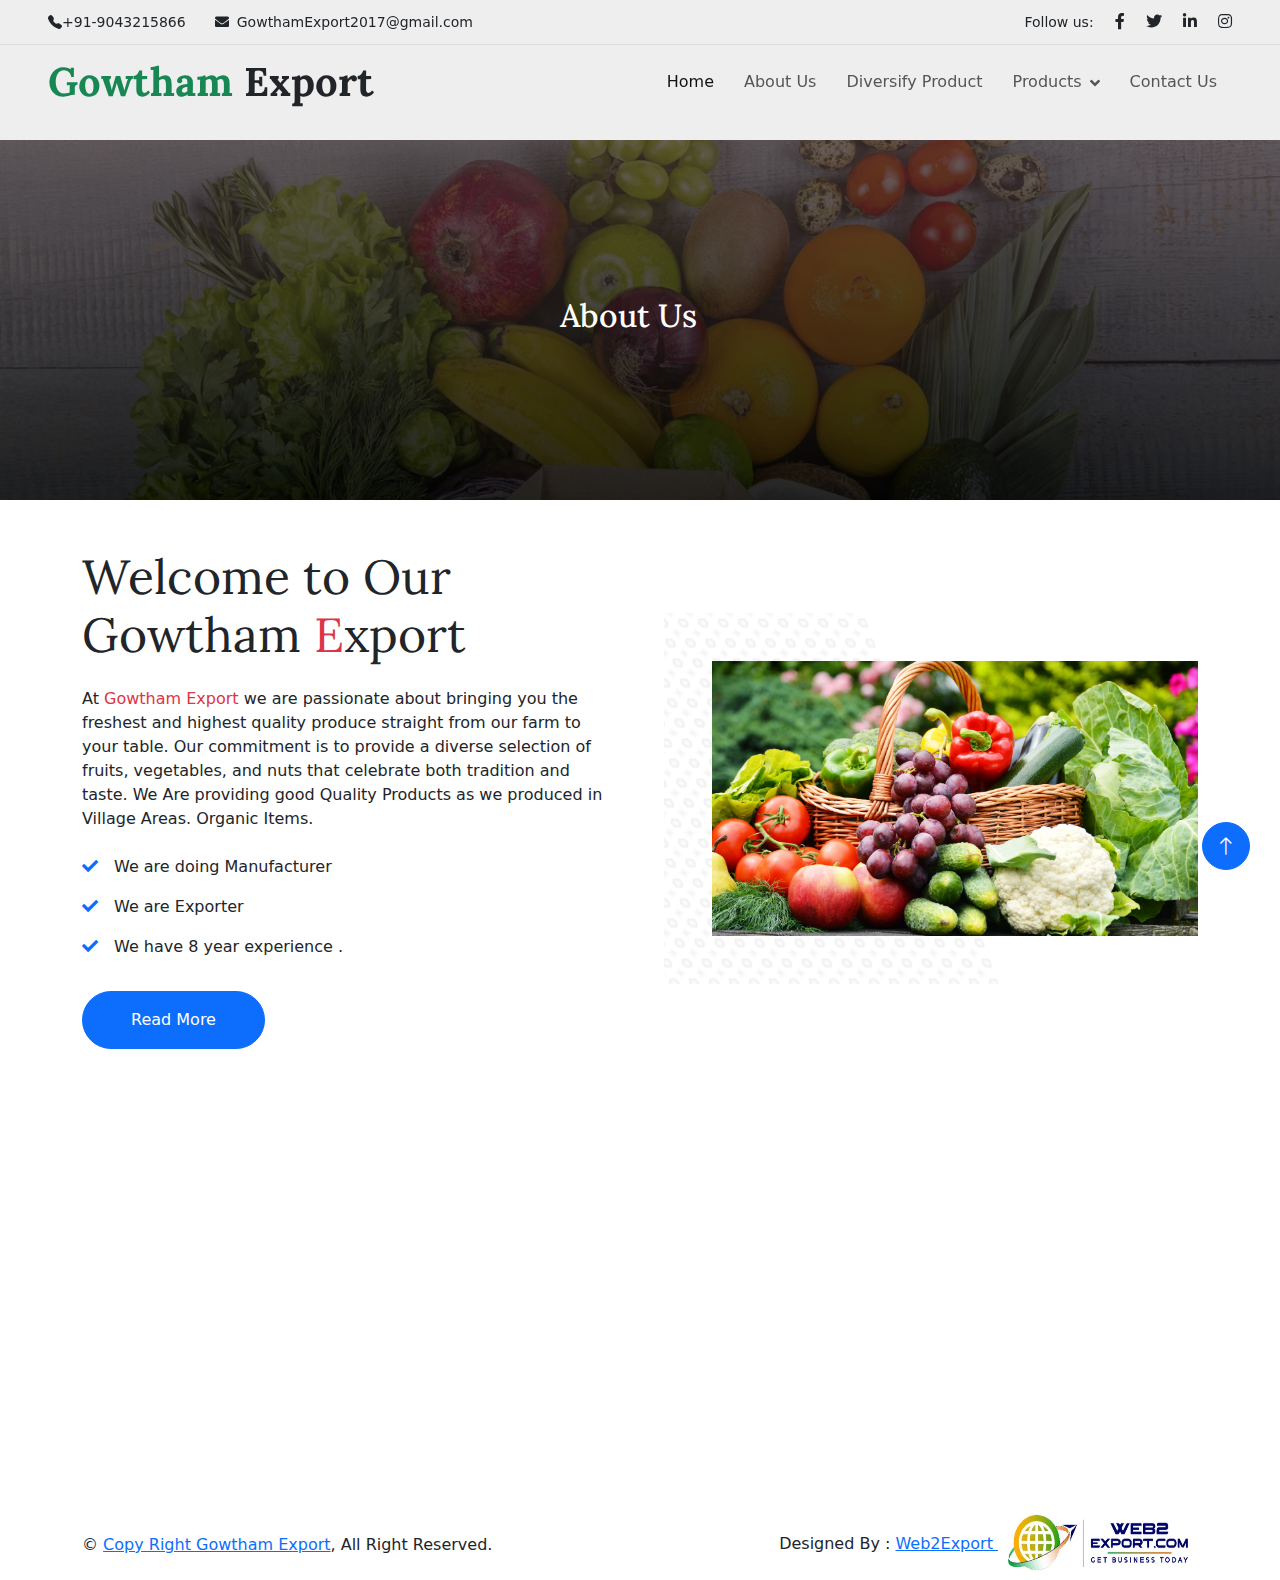
<file: product.html>
<!DOCTYPE html>
<html lang="en">

<head>
    <meta charset="utf-8">
    <title>Gowtham Export</title>
    <meta content="width=device-width, initial-scale=1.0" name="viewport">
    <meta content="" name="keywords">
    <meta content="" name="description">

    <!-- Favicon -->
    <link href="img/favicon.ico" rel="icon">

    <!-- Google Web Fonts -->
    <link rel="preconnect" href="https://fonts.googleapis.com">
    <link rel="preconnect" href="https://fonts.gstatic.com" crossorigin>
    <link href="https://fonts.googleapis.com/css2?family=Open+Sans:wght@400;500&family=Lora:wght@600;700&display=swap"
        rel="stylesheet">

    <!-- Icon Font Stylesheet -->
    <link href="https://cdnjs.cloudflare.com/ajax/libs/font-awesome/5.10.0/css/all.min.css" rel="stylesheet">
    <link href="https://cdn.jsdelivr.net/npm/bootstrap-icons@1.4.1/font/bootstrap-icons.css" rel="stylesheet">
    <!-- font awosome 
    <link rel="stylesheet" href="https://cdnjs.cloudflare.com/ajax/libs/font-awesome/6.6.0/css/all.min.css" integrity="sha512-Kc323vGBEqzTmouAECnVceyQqyqdsSiqLQISBL29aUW4U/M7pSPA/gEUZQqv1cwx4OnYxTxve5UMg5GT6L4JJg==" crossorigin="anonymous" referrerpolicy="no-referrer" />
 -->
    <!-- Libraries Stylesheet -->
    <link href="lib/animate/animate.min.css" rel="stylesheet">
    <link href="lib/owlcarousel/assets/owl.carousel.min.css" rel="stylesheet">

    <!-- Customized Bootstrap Stylesheet -->
    <link href="css/bootstrap.min.css" rel="stylesheet">
    <link rel="stylesheet" href="https://cdn.jsdelivr.net/npm/bootstrap@5.3.3/dist/css/bootstrap.min.css">

    <!-- Template Stylesheet -->
    <link href="css/style.css" rel="stylesheet">
</head>

<body>
    <!-- Spinner Start -->
    <div id="spinner"
        class="show bg-white position-fixed translate-middle w-100 vh-100 top-50 start-50 d-flex align-items-center justify-content-center">
        <div class="spinner-border text-primary" role="status"></div>
    </div>
    <!-- Spinner End -->


    <!-- Navbar Start -->
    <div class="container-fluid fixed-top px-0 wow fadeIn" data-wow-delay="0.1s">
        <div class="top-bar row gx-0 align-items-center d-none d-lg-flex">
            <div class="col-lg-6 px-5 text-start">
                <small><i class="bi bi-telephone-fill"></i>+91-9043215866</small>
                <small class="ms-4"><i class="fa fa-envelope me-2"></i>GowthamExport2017@gmail.com</small>
            </div>
            <div class="col-lg-6 px-5 text-end">
                <small>Follow us:</small>
                <a class="text-body ms-3" href=""><i class="fab fa-facebook-f"></i></a>
                <a class="text-body ms-3" href=""><i class="fab fa-twitter"></i></a>
                <a class="text-body ms-3" href=""><i class="fab fa-linkedin-in"></i></a>
                <a class="text-body ms-3" href=""><i class="fab fa-instagram"></i></a>
            </div>
        </div>

        <nav class="navbar navbar-expand-lg navbar-light py-lg-0 px-lg-5 wow fadeIn" data-wow-delay="0.1s">
            <a href="index.html" class="navbar-brand ms-4 ms-lg-0">
                <h1 class="fw-bold text-success m-0">Gowtham<span class="text-dark"> Export</span></h1>
            </a>
            <button type="button" class="navbar-toggler me-4" data-bs-toggle="collapse"
                data-bs-target="#navbarCollapse">
                <span class="navbar-toggler-icon"></span>
            </button>
            <div class="collapse navbar-collapse" id="navbarCollapse">
                <div class="navbar-nav ms-auto p-4 p-lg-0">
                    <a href="index.html" class="nav-item nav-link active">Home</a>
                    <a href="about.html" class="nav-item nav-link">About Us</a>
                    <a href="diversiPro.html" class="nav-item nav-link">Diversify Product</a>
                    <div class="nav-item dropdown">
                        <a href="product.html" class="nav-link dropdown-toggle" data-bs-toggle="dropdown">Products</a>
                        <div class="dropdown-menu m-0">
                            <a href="sonaM.html" class="dropdown-item">Sona Masoori</a>
                            <a href="basmati.html" class="dropdown-item">Basmati Rice</a>
                            <a href="whiteSugar.html" class="dropdown-item">White Sugar</a>
                            <a href="redOnion.html" class="dropdown-item">Red Onion</a>
                            <a href="redChilli.html" class="dropdown-item">Red Chilly</a>
                            <a href="greenCardamom.html" class="dropdown-item">Green Cardamom </a>
                            <a href="blackPepper.html" class="dropdown-item">Black Pepper</a>
                            <a href="whiteSalt.html" class="dropdown-item">White Salt</a>
                        </div>
                    </div>
                    <a href="contact.html" class="nav-item nav-link">Contact Us</a>
                </div>
                <!-- <div class="d-none d-lg-flex ms-2">
                    <a class="btn-sm-square bg-white rounded-circle ms-3" href="">
                        <small class="fa fa-search text-body"></small>
                    </a>
                    <a class="btn-sm-square bg-white rounded-circle ms-3" href="">
                        <small class="fa fa-user text-body"></small>
                    </a>
                    <a class="btn-sm-square bg-white rounded-circle ms-3" href="">
                        <small class="fa fa-shopping-bag text-body"></small>
                    </a>
                </div> -->
            </div>
        </nav>
    </div>
    <!-- Navbar End -->

    <div class="head">
    </div>

    <!-- backgound for about us  -->

    <div class="bg-about">
        <div class="row align-items-center  justify-content-center h-100 w-100">
            <div class="col-4 text-center">
                <div class="img">
                    <!-- <img src="assets/img/back.jpg" alt="" height="300px" width="100%"> -->
                    <div class="content">
                        <h2 class="text-white">About Us</h2>
                    </div>
                </div>
            </div>
        </div>
    </div>



    <!-- About Start -->
    <div class="container-xxl py-5">
        <div class="container">
            <div class="row g-5 align-items-center">
               
                <div class="col-lg-6 wow fadeIn" data-wow-delay="0.5s">
                    <h1 class="display-5 mb-4">Welcome to Our Gowtham<span class="text-danger"> E</span>xport</h1>
                    <p class="mb-4">At <span class="text-danger">Gowtham Export</span> we are passionate about bringing
                        you the freshest and
                        highest quality produce straight from our farm to your table. Our commitment is to provide a
                        diverse selection of fruits, vegetables, and nuts that celebrate both tradition and taste.
                        We Are providing good Quality Products as we produced in Village Areas. Organic Items.
                    </p>
                    <p><i class="fa fa-check text-primary me-3"></i>We are doing Manufacturer</p>
                    <p><i class="fa fa-check text-primary me-3"></i>We are Exporter</p>
                    <p><i class="fa fa-check text-primary me-3"></i>We have 8 year experience .</p>
                    <a class="btn btn-primary rounded-pill py-3 px-5 mt-3" href="">Read More</a>
                </div>
                <div class="col-lg-6 wow fadeIn" data-wow-delay="0.1s">
                    <div class="about-img position-relative overflow-hidden p-5 pe-0">
                        <img class="img-fluid w-100" src="image/about-1.webp" height="auto" width="100%">
                    </div>
                </div>
            </div>
        </div>
    </div>
    <!-- About End -->




    <!-- Footer Start -->
    <div class="container-fluid bg-dark footer mt-5 pt-5 wow fadeIn" data-wow-delay="0.1s">
        <div class="container py-5">
            <div class="row g-5">
                <div class="col-lg-3 col-md-6">
                    <h3 class="fw-bold text-success m-0 pb-3">Gowtham<span class="text-white"> Export</span></h3>
                    <p>At Gowtham Export we are passionate about bringing you the freshest and highest quality produce
                        straight from our farm to your table.</p>
                </div>
                <div class="col-lg-4 col-md-6">
                    <h4 class="text-light mb-4">Address</h4>
                    <p title="Do-3/24  nedungur village  Karur District  Pin Code -639111"><i
                            class="fa fa-map-marker-alt me-3"></i>Do-3/24 nedungur village Karur District Pin
                        Code -639111 Tamil Nadu India</p>
                    <p><i class="fa fa-phone-alt me-3"></i>+91-9994153063</p>
                    <p><i class="fa fa-envelope me-3"></i>GowthamExport2017@gmail.com</p>
                </div>
                <div class="col-lg-3 col-md-6">
                    <h4 class="text-light mb-4">Quick Links</h4>
                    <a class="btn btn-link" href="">About Us</a>
                    <a class="btn btn-link" href="">Contact Us</a>
                    <a class="btn btn-link" href="">Our Services</a>
                    <a class="btn btn-link" href="">Terms & Condition</a>
                    <a class="btn btn-link" href="">Support</a>
                </div>
                <div class="col-lg-2 col-md-6">
                    <h4 class="text-light mb-4">Social Link</h4>
                    <div class="d-flex pt-2">
                        <a class="btn btn-square btn-outline-light rounded-circle me-1" href=""><i
                                class="fab fa-twitter"></i></a><br><br>
                        <a class="btn btn-square btn-outline-light rounded-circle me-1" href=""><i
                                class="fab fa-facebook-f"></i></a><br><br>
                        <a class="btn btn-square btn-outline-light rounded-circle me-1" href=""><i
                                class="fab fa-youtube"></i></a><br><br>
                        <a class="btn btn-square btn-outline-light rounded-circle me-0" href=""><i
                                class="fab fa-linkedin-in"></i></a><br><br>
                    </div>
                    </div>
                </div>
            </div>
        </div>
        <div class="container-fluid copyright">
            <div class="container">
                <div class="row align-items-center">
                    <div class="col-md-6 text-center text-md-start mb-3 mb-md-0 ">
                        &copy; <a href="#">Copy Right Gowtham Export</a>, All Right Reserved.
                    </div>
                    <div class="col-md-6 text-center text-md-end">
                        <!--/*** This template is free as long as you keep the footer author’s credit link/attribution link/backlink. If you'd like to use the template without the footer author’s credit link/attribution link/backlink, you can purchase the Credit Removal License from "https://htmlcodex.com/credit-removal". Thank you for your support. ***/-->
                        <span>Designed By : <a href="https://web2export.com/">Web2Export   </a>  <img src="image/logo.webp" alt="" height="70px" width="200px"></span>
                    </div>
                </div>
            </div>
        </div>
    </div>
    <!-- Footer End -->

    <!-- Back to Top -->
    <a href="#" class="btn btn-lg btn-primary btn-lg-square rounded-circle back-to-top"><i
            class="bi bi-arrow-up"></i></a>


    <!-- JavaScript Libraries -->
    <script src="https://code.jquery.com/jquery-3.4.1.min.js"></script>
    <script src="https://cdn.jsdelivr.net/npm/bootstrap@5.0.0/dist/js/bootstrap.bundle.min.js"></script>
    <script src="lib/wow/wow.min.js"></script>
    <script src="lib/easing/easing.min.js"></script>
    <script src="lib/waypoints/waypoints.min.js"></script>
    <script src="lib/owlcarousel/owl.carousel.min.js"></script>

    <!-- Template Javascript -->
    <script src="js/main.js"></script>
</body>

</html>
</file>
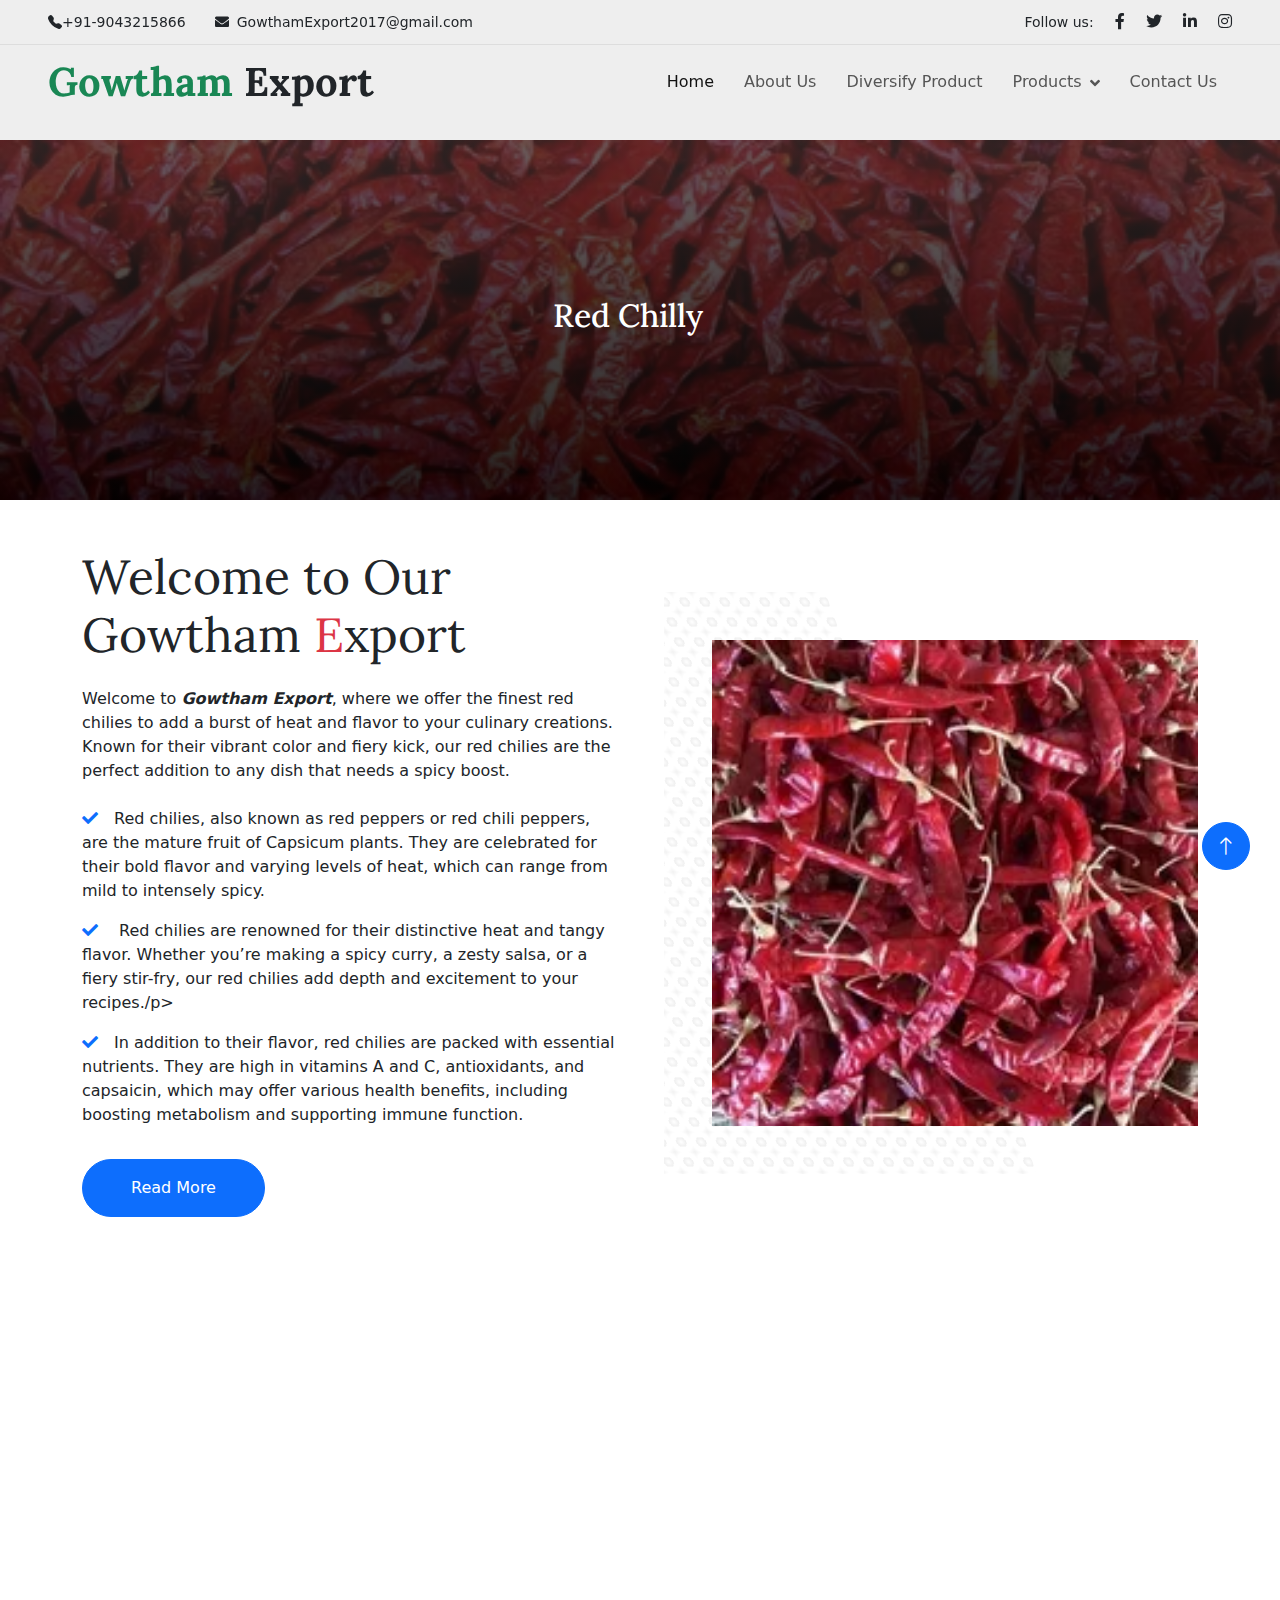
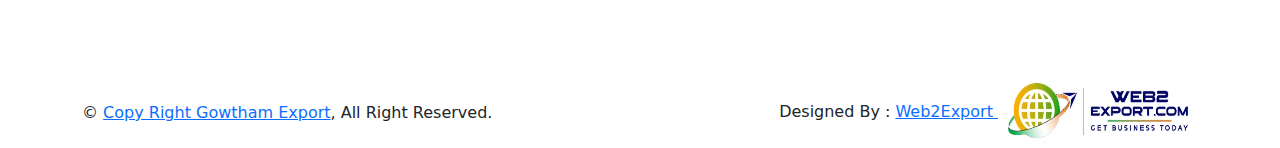
<file: redChilli.html>
<!DOCTYPE html>
<html lang="en">

<head>
    <meta charset="utf-8">
    <title>Gowtham Export</title>
    <meta content="width=device-width, initial-scale=1.0" name="viewport">
    <meta content="" name="keywords">
    <meta content="" name="description">

    <!-- Favicon -->
    <link href="img/favicon.ico" rel="icon">

    <!-- Google Web Fonts -->
    <link rel="preconnect" href="https://fonts.googleapis.com">
    <link rel="preconnect" href="https://fonts.gstatic.com" crossorigin>
    <link href="https://fonts.googleapis.com/css2?family=Open+Sans:wght@400;500&family=Lora:wght@600;700&display=swap"
        rel="stylesheet">

    <!-- Icon Font Stylesheet -->
    <link href="https://cdnjs.cloudflare.com/ajax/libs/font-awesome/5.10.0/css/all.min.css" rel="stylesheet">
    <link href="https://cdn.jsdelivr.net/npm/bootstrap-icons@1.4.1/font/bootstrap-icons.css" rel="stylesheet">
    <!-- font awosome 
    <link rel="stylesheet" href="https://cdnjs.cloudflare.com/ajax/libs/font-awesome/6.6.0/css/all.min.css" integrity="sha512-Kc323vGBEqzTmouAECnVceyQqyqdsSiqLQISBL29aUW4U/M7pSPA/gEUZQqv1cwx4OnYxTxve5UMg5GT6L4JJg==" crossorigin="anonymous" referrerpolicy="no-referrer" />
 -->
    <!-- Libraries Stylesheet -->
    <link href="lib/animate/animate.min.css" rel="stylesheet">
    <link href="lib/owlcarousel/assets/owl.carousel.min.css" rel="stylesheet">

    <!-- Customized Bootstrap Stylesheet -->
    <link href="css/bootstrap.min.css" rel="stylesheet">
    <link rel="stylesheet" href="https://cdn.jsdelivr.net/npm/bootstrap@5.3.3/dist/css/bootstrap.min.css">

    <!-- Template Stylesheet -->
    <link href="css/style.css" rel="stylesheet">
</head>

<body>
    <!-- Spinner Start -->
    <div id="spinner"
        class="show bg-white position-fixed translate-middle w-100 vh-100 top-50 start-50 d-flex align-items-center justify-content-center">
        <div class="spinner-border text-primary" role="status"></div>
    </div>
    <!-- Spinner End -->


    <!-- Navbar Start -->
    <div class="container-fluid fixed-top px-0 wow fadeIn" data-wow-delay="0.1s">
        <div class="top-bar row gx-0 align-items-center d-none d-lg-flex">
            <div class="col-lg-6 px-5 text-start">
                <small><i class="bi bi-telephone-fill"></i>+91-9043215866</small>
                <small class="ms-4"><i class="fa fa-envelope me-2"></i>GowthamExport2017@gmail.com</small>
            </div>
            <div class="col-lg-6 px-5 text-end">
                <small>Follow us:</small>
                <a class="text-body ms-3" href=""><i class="fab fa-facebook-f"></i></a>
                <a class="text-body ms-3" href=""><i class="fab fa-twitter"></i></a>
                <a class="text-body ms-3" href=""><i class="fab fa-linkedin-in"></i></a>
                <a class="text-body ms-3" href=""><i class="fab fa-instagram"></i></a>
            </div>
        </div>

        <nav class="navbar navbar-expand-lg navbar-light py-lg-0 px-lg-5 wow fadeIn" data-wow-delay="0.1s">
            <a href="index.html" class="navbar-brand ms-4 ms-lg-0">
                <h1 class="fw-bold text-success m-0">Gowtham<span class="text-dark"> Export</span></h1>
            </a>
            <button type="button" class="navbar-toggler me-4" data-bs-toggle="collapse"
                data-bs-target="#navbarCollapse">
                <span class="navbar-toggler-icon"></span>
            </button>
            <div class="collapse navbar-collapse" id="navbarCollapse">
                <div class="navbar-nav ms-auto p-4 p-lg-0">
                    <a href="index.html" class="nav-item nav-link active">Home</a>
                    <a href="about.html" class="nav-item nav-link">About Us</a>
                    <a href="diversiPro.html" class="nav-item nav-link">Diversify Product</a>
                    <div class="nav-item dropdown">
                        <a href="product.html" class="nav-link dropdown-toggle" data-bs-toggle="dropdown">Products</a>
                        <div class="dropdown-menu m-0">
                            <a href="sonaM.html" class="dropdown-item">Sona Masoori</a>
                            <a href="basmati.html" class="dropdown-item">Basmati Rice</a>
                            <a href="whiteSugar.html" class="dropdown-item">White Sugar</a>
                            <a href="redOnion.html" class="dropdown-item">Red Onion</a>
                            <a href="redChilli.html" class="dropdown-item">Red Chilly</a>
                            <a href="greenCardamom.html" class="dropdown-item">Green Cardamom </a>
                            <a href="blackPepper.html" class="dropdown-item">Black Pepper</a>
                            <a href="whiteSalt.html" class="dropdown-item">White Salt</a>
                        </div>
                    </div>
                    <a href="contact.html" class="nav-item nav-link">Contact Us</a>
                </div>
                <!-- <div class="d-none d-lg-flex ms-2">
                    <a class="btn-sm-square bg-white rounded-circle ms-3" href="">
                        <small class="fa fa-search text-body"></small>
                    </a>
                    <a class="btn-sm-square bg-white rounded-circle ms-3" href="">
                        <small class="fa fa-user text-body"></small>
                    </a>
                    <a class="btn-sm-square bg-white rounded-circle ms-3" href="">
                        <small class="fa fa-shopping-bag text-body"></small>
                    </a>
                </div> -->
            </div>
        </nav>
    </div>
    <!-- Navbar End -->

    <div class="head">
        <!-- for heading space  -->
    </div>

    <!-- backgound for about us  -->

    <div class="bg-redChilli">
        <div class="row align-items-center  justify-content-center h-100 w-100">
            <div class="col-4 text-center">
                <div class="img">
                    <!-- <img src="assets/img/back.jpg" alt="" height="300px" width="100%"> -->
                    <div class="content">
                        <h2 class="text-white">Red Chilly</h2>
                    </div>
                </div>
            </div>
        </div>
    </div>

    <!-- backgound for about us  -->

    <!-- red onion Start -->
    <div class="container-xxl py-5">
        <div class="container">
            <div class="row g-5 align-items-center">

                <div class="col-lg-6 wow fadeIn" data-wow-delay="0.5s">
                    <h1 class="display-5 mb-4">Welcome to Our Gowtham<span class="text-danger"> E</span>xport</h1>
                    <p class="mb-4">Welcome to <b><i>Gowtham Export</i></b>, where we offer the finest red chilies to
                        add a burst of heat and flavor to your culinary creations. Known for their vibrant color and
                        fiery kick, our red chilies are the perfect addition to any dish that needs a spicy boost.
                    </p>
                    <p><i class="fa fa-check text-primary me-3"></i>Red chilies, also known as red peppers or red chili
                        peppers, are the mature fruit of Capsicum plants. They are celebrated for their bold flavor and
                        varying levels of heat, which can range from mild to intensely spicy. </p>

                    <p><i class="fa fa-check text-primary me-3"></i> Red chilies are renowned for their distinctive heat
                        and tangy flavor. Whether you’re making a spicy curry, a zesty salsa, or a fiery stir-fry, our
                        red chilies add depth and excitement to your recipes./p>

                    <p><i class="fa fa-check text-primary me-3"></i>In addition to their flavor, red chilies are packed
                        with essential nutrients. They are high in vitamins A and C, antioxidants, and capsaicin, which
                        may offer various health benefits, including boosting metabolism and supporting immune function.
                    </p>
                    <a class="btn btn-primary rounded-pill py-3 px-5 mt-3" href="">Read More</a>
                </div>
                <div class="col-lg-6 wow fadeIn" data-wow-delay="0.1s">
                    <div class="about-img position-relative overflow-hidden p-5 pe-0">
                        <img class="img-fluid w-100" src="image/redChilli-3.webp" height="auto" width="100%">
                    </div>
                </div>

            </div>
        </div>
    </div>
    <!-- red onion End -->




    <!-- Footer Start -->
    <div class="container-fluid bg-dark footer mt-5 pt-5 wow fadeIn" data-wow-delay="0.1s">
        <div class="container py-5">
            <div class="row g-5">
                <div class="col-lg-3 col-md-6">
                    <h3 class="fw-bold text-success m-0 pb-3">Gowtham<span class="text-white"> Export</span></h3>
                    <p>At Gowtham Export we are passionate about bringing you the freshest and highest quality produce
                        straight from our farm to your table.</p>
                </div>
                <div class="col-lg-4 col-md-6">
                    <h4 class="text-light mb-4">Address</h4>
                    <p title="Do-3/24  nedungur village  Karur District  Pin Code -639111"><i
                            class="fa fa-map-marker-alt me-3"></i>Do-3/24 nedungur village Karur District Pin
                        Code -639111 Tamil Nadu India</p>
                    <p><i class="fa fa-phone-alt me-3"></i>+91-9994153063</p>
                    <p><i class="fa fa-envelope me-3"></i>GowthamExport2017@gmail.com</p>
                </div>
                <div class="col-lg-3 col-md-6">
                    <h4 class="text-light mb-4">Quick Links</h4>
                    <a class="btn btn-link" href="">About Us</a>
                    <a class="btn btn-link" href="">Contact Us</a>
                    <a class="btn btn-link" href="">Our Services</a>
                    <a class="btn btn-link" href="">Terms & Condition</a>
                    <a class="btn btn-link" href="">Support</a>
                </div>
                <div class="col-lg-2 col-md-6">
                    <h4 class="text-light mb-4">Social Link</h4>
                    <div class="d-flex pt-2">
                        <a class="btn btn-square btn-outline-light rounded-circle me-1" href=""><i
                                class="fab fa-twitter"></i></a><br><br>
                        <a class="btn btn-square btn-outline-light rounded-circle me-1" href=""><i
                                class="fab fa-facebook-f"></i></a><br><br>
                        <a class="btn btn-square btn-outline-light rounded-circle me-1" href=""><i
                                class="fab fa-youtube"></i></a><br><br>
                        <a class="btn btn-square btn-outline-light rounded-circle me-0" href=""><i
                                class="fab fa-linkedin-in"></i></a><br><br>
                    </div>
                </div>
            </div>
        </div>
    </div>
    <div class="container-fluid copyright">
        <div class="container">
            <div class="row align-items-center">
                <div class="col-md-6 text-center text-md-start mb-3 mb-md-0 ">
                    &copy; <a href="#">Copy Right Gowtham Export</a>, All Right Reserved.
                </div>
                <div class="col-md-6 text-center text-md-end">
                    <!--/*** This template is free as long as you keep the footer author’s credit link/attribution link/backlink. If you'd like to use the template without the footer author’s credit link/attribution link/backlink, you can purchase the Credit Removal License from "https://htmlcodex.com/credit-removal". Thank you for your support. ***/-->
                    <span>Designed By : <a href="https://web2export.com/">Web2Export </a> <img src="image/logo.webp"
                            alt="" height="70px" width="200px"></span>
                </div>
            </div>
        </div>
    </div>
    </div>
    <!-- Footer End -->


    <!-- Back to Top -->
    <a href="#" class="btn btn-lg btn-primary btn-lg-square rounded-circle back-to-top"><i
            class="bi bi-arrow-up"></i></a>


    <!-- JavaScript Libraries -->
    <script src="https://code.jquery.com/jquery-3.4.1.min.js"></script>
    <script src="https://cdn.jsdelivr.net/npm/bootstrap@5.0.0/dist/js/bootstrap.bundle.min.js"></script>
    <script src="lib/wow/wow.min.js"></script>
    <script src="lib/easing/easing.min.js"></script>
    <script src="lib/waypoints/waypoints.min.js"></script>
    <script src="lib/owlcarousel/owl.carousel.min.js"></script>

    <!-- Template Javascript -->
    <script src="js/main.js"></script>
</body>

</html>
</file>
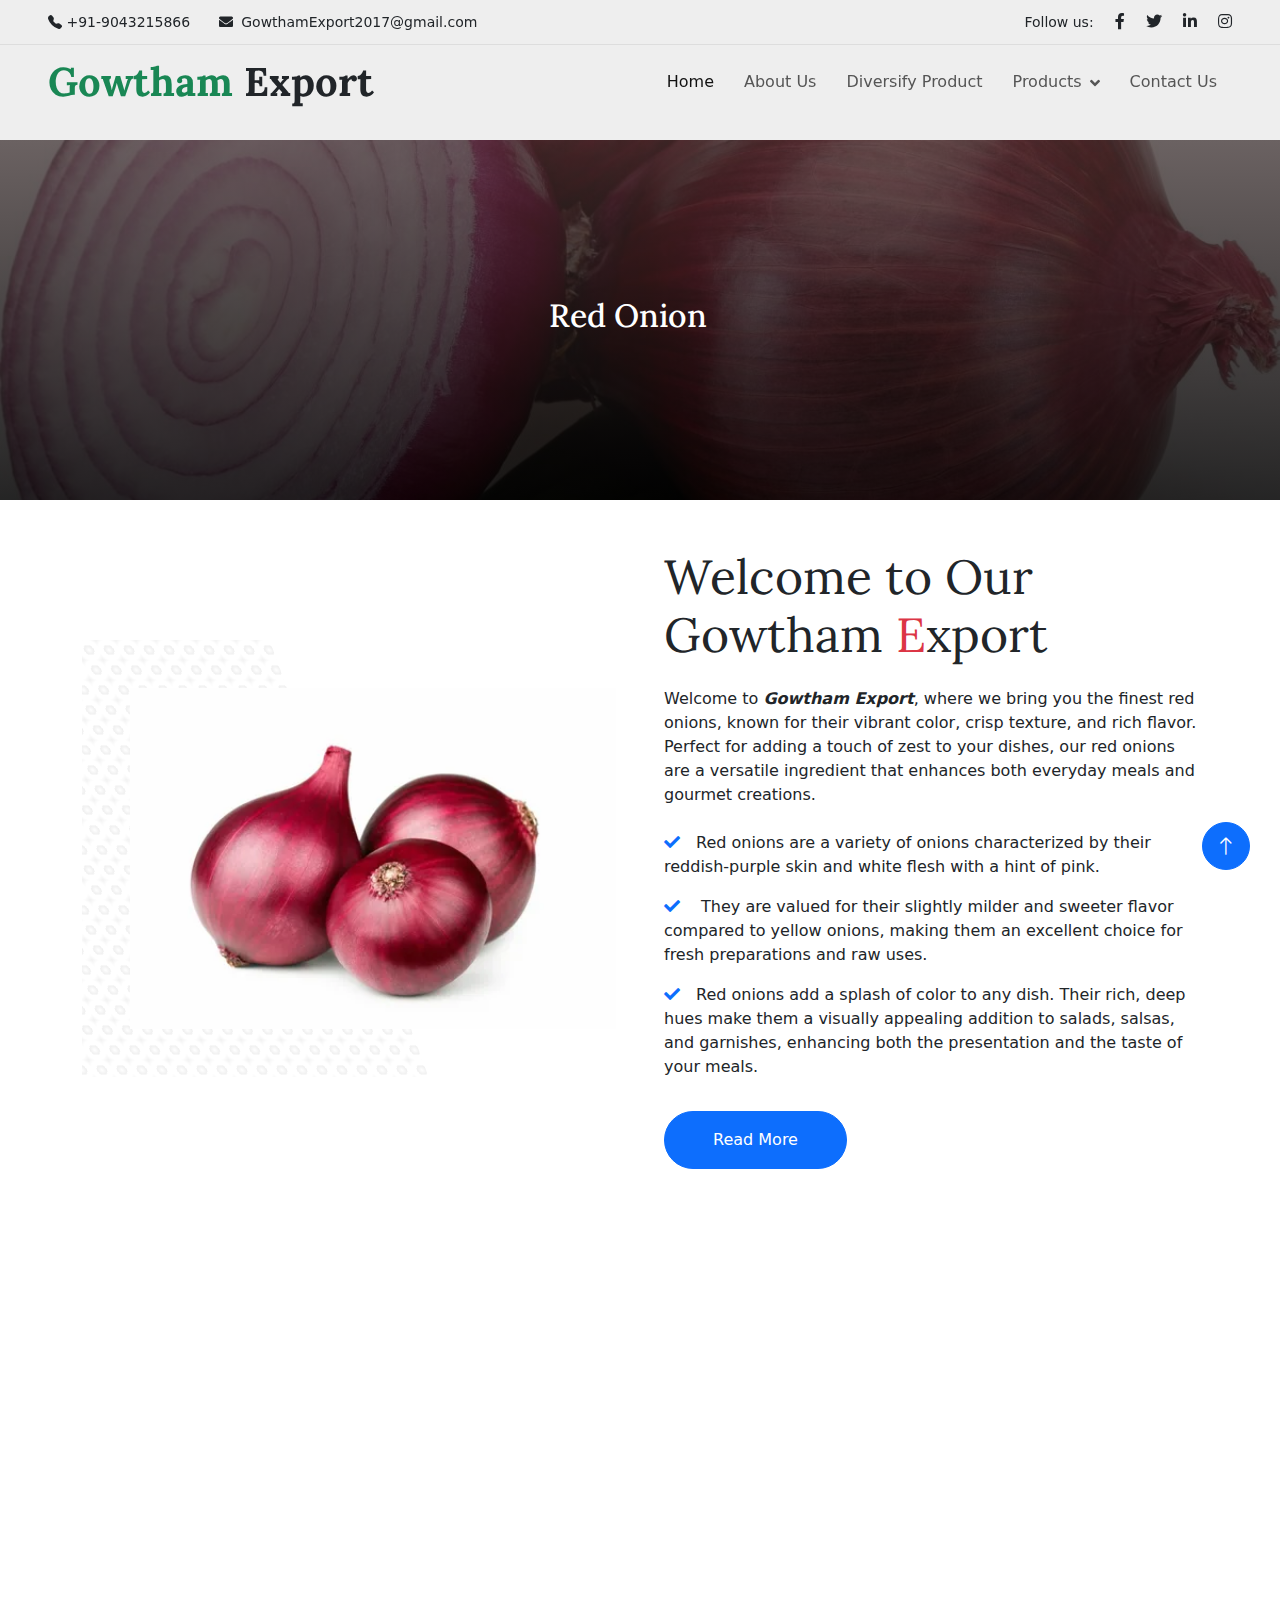
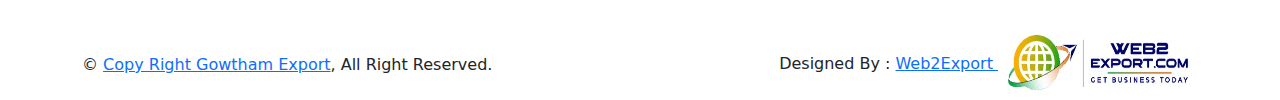
<file: redOnion.html>
<!DOCTYPE html>
<html lang="en">

<head>
    <meta charset="utf-8">
    <title>Gowtham Export</title>
    <meta content="width=device-width, initial-scale=1.0" name="viewport">
    <meta content="" name="keywords">
    <meta content="" name="description">

    <!-- Favicon -->
    <link href="img/favicon.ico" rel="icon">

    <!-- Google Web Fonts -->
    <link rel="preconnect" href="https://fonts.googleapis.com">
    <link rel="preconnect" href="https://fonts.gstatic.com" crossorigin>
    <link href="https://fonts.googleapis.com/css2?family=Open+Sans:wght@400;500&family=Lora:wght@600;700&display=swap"
        rel="stylesheet">

    <!-- Icon Font Stylesheet -->
    <link href="https://cdnjs.cloudflare.com/ajax/libs/font-awesome/5.10.0/css/all.min.css" rel="stylesheet">
    <link href="https://cdn.jsdelivr.net/npm/bootstrap-icons@1.4.1/font/bootstrap-icons.css" rel="stylesheet">
    <!-- font awosome 
    <link rel="stylesheet" href="https://cdnjs.cloudflare.com/ajax/libs/font-awesome/6.6.0/css/all.min.css" integrity="sha512-Kc323vGBEqzTmouAECnVceyQqyqdsSiqLQISBL29aUW4U/M7pSPA/gEUZQqv1cwx4OnYxTxve5UMg5GT6L4JJg==" crossorigin="anonymous" referrerpolicy="no-referrer" />
 -->
    <!-- Libraries Stylesheet -->
    <link href="lib/animate/animate.min.css" rel="stylesheet">
    <link href="lib/owlcarousel/assets/owl.carousel.min.css" rel="stylesheet">

    <!-- Customized Bootstrap Stylesheet -->
    <link href="css/bootstrap.min.css" rel="stylesheet">
    <link rel="stylesheet" href="https://cdn.jsdelivr.net/npm/bootstrap@5.3.3/dist/css/bootstrap.min.css">

    <!-- Template Stylesheet -->
    <link href="css/style.css" rel="stylesheet">
</head>

<body>
    <!-- Spinner Start -->
    <div id="spinner"
        class="show bg-white position-fixed translate-middle w-100 vh-100 top-50 start-50 d-flex align-items-center justify-content-center">
        <div class="spinner-border text-primary" role="status"></div>
    </div>
    <!-- Spinner End -->


    <!-- Navbar Start -->
    <div class="container-fluid fixed-top px-0 wow fadeIn" data-wow-delay="0.1s">
        <div class="top-bar row gx-0 align-items-center d-none d-lg-flex">
            <div class="col-lg-6 px-5 text-start">
                <small><i class="bi bi-telephone-fill"></i> +91-9043215866</small>
                <small class="ms-4"><i class="fa fa-envelope me-2"></i>GowthamExport2017@gmail.com</small>
            </div>
            <div class="col-lg-6 px-5 text-end">
                <small>Follow us:</small>
                <a class="text-body ms-3" href=""><i class="fab fa-facebook-f"></i></a>
                <a class="text-body ms-3" href=""><i class="fab fa-twitter"></i></a>
                <a class="text-body ms-3" href=""><i class="fab fa-linkedin-in"></i></a>
                <a class="text-body ms-3" href=""><i class="fab fa-instagram"></i></a>
            </div>
        </div>

        <nav class="navbar navbar-expand-lg navbar-light py-lg-0 px-lg-5 wow fadeIn" data-wow-delay="0.1s">
            <a href="index.html" class="navbar-brand ms-4 ms-lg-0">
                <h1 class="fw-bold text-success m-0">Gowtham<span class="text-dark"> Export</span></h1>
            </a>
            <button type="button" class="navbar-toggler me-4" data-bs-toggle="collapse"
                data-bs-target="#navbarCollapse">
                <span class="navbar-toggler-icon"></span>
            </button>
            <div class="collapse navbar-collapse" id="navbarCollapse">
                <div class="navbar-nav ms-auto p-4 p-lg-0">
                    <a href="index.html" class="nav-item nav-link active">Home</a>
                    <a href="about.html" class="nav-item nav-link">About Us</a>
                    <a href="diversiPro.html" class="nav-item nav-link">Diversify Product</a>
                    <div class="nav-item dropdown">
                        <a href="product.html" class="nav-link dropdown-toggle" data-bs-toggle="dropdown">Products</a>
                        <div class="dropdown-menu m-0">
                            <a href="sonaM.html" class="dropdown-item">Sona Masoori</a>
                            <a href="basmati.html" class="dropdown-item">Basmati Rice</a>
                            <a href="whiteSugar.html" class="dropdown-item">White Sugar</a>
                            <a href="redOnion.html" class="dropdown-item">Red Onion</a>
                            <a href="redChilli.html" class="dropdown-item">Red Chilly</a>
                            <a href="greenCardamom.html" class="dropdown-item">Green Cardamom </a>
                            <a href="blackPepper.html" class="dropdown-item">Black Pepper</a>
                            <a href="whiteSalt.html" class="dropdown-item">White Salt</a>
                        </div>
                    </div>
                    <a href="contact.html" class="nav-item nav-link">Contact Us</a>
                </div>
                <!-- <div class="d-none d-lg-flex ms-2">
                    <a class="btn-sm-square bg-white rounded-circle ms-3" href="">
                        <small class="fa fa-search text-body"></small>
                    </a>
                    <a class="btn-sm-square bg-white rounded-circle ms-3" href="">
                        <small class="fa fa-user text-body"></small>
                    </a>
                    <a class="btn-sm-square bg-white rounded-circle ms-3" href="">
                        <small class="fa fa-shopping-bag text-body"></small>
                    </a>
                </div> -->
            </div>
        </nav>
    </div>
    <!-- Navbar End -->

    <div class="head">
        <!-- for heading space  -->
    </div>

    <!-- backgound for about us  -->

    <div class="bg-redOnion">
        <div class="row align-items-center  justify-content-center h-100 w-100">
            <div class="col-4 text-center">
                <div class="img">
                    <!-- <img src="assets/img/back.jpg" alt="" height="300px" width="100%"> -->
                    <div class="content">
                        <h2 class="text-white">Red Onion</h2>
                    </div>
                </div>
            </div>
        </div>
    </div>

       <!-- backgound for about us  -->
       <!-- red onion Start -->
       <div class="container-xxl py-5">
        <div class="container">
            <div class="row g-5 align-items-center">
                <div class="col-lg-6 wow fadeIn" data-wow-delay="0.1s">
                    <div class="about-img position-relative overflow-hidden p-5 pe-0">
                        <img class="img-fluid w-100" src="image/red-onion-1.webp" height="auto" width="100%">
                    </div>
                </div>
                <div class="col-lg-6 wow fadeIn" data-wow-delay="0.5s">
                    <h1 class="display-5 mb-4">Welcome to Our Gowtham<span class="text-danger"> E</span>xport</h1>
                    <p class="mb-4">Welcome to <b><i>Gowtham Export</i></b>, where we bring you the finest red onions, known for their vibrant color, crisp texture, and rich flavor. Perfect for adding a touch of zest to your dishes, our red onions are a versatile ingredient that enhances both everyday meals and gourmet creations.
                    </p>
                    <p><i class="fa fa-check text-primary me-3"></i>Red onions are a variety of onions characterized by their reddish-purple skin and white flesh with a hint of pink.</p>

                    <p><i class="fa fa-check text-primary me-3"></i> They are valued for their slightly milder and sweeter flavor compared to yellow onions, making them an excellent choice for fresh preparations and raw uses.</p>

                    <p><i class="fa fa-check text-primary me-3"></i>Red onions add a splash of color to any dish. Their rich, deep hues make them a visually appealing addition to salads, salsas, and garnishes, enhancing both the presentation and the taste of your meals.</p>
                    <a class="btn btn-primary rounded-pill py-3 px-5 mt-3" href="">Read More</a>
                </div>
               
            </div>
        </div>
    </div>
    <!-- red onion End -->




    <!-- Footer Start -->
    <div class="container-fluid bg-dark footer mt-5 pt-5 wow fadeIn" data-wow-delay="0.1s">
        <div class="container py-5">
            <div class="row g-5">
                <div class="col-lg-3 col-md-6">
                    <h3 class="fw-bold text-success m-0 pb-3">Gowtham<span class="text-white"> Export</span></h3>
                    <p>At Gowtham Export we are passionate about bringing you the freshest and highest quality produce
                        straight from our farm to your table.</p>
                </div>
                <div class="col-lg-4 col-md-6">
                    <h4 class="text-light mb-4">Address</h4>
                    <p title="Do-3/24  nedungur village  Karur District  Pin Code -639111"><i
                            class="fa fa-map-marker-alt me-3"></i>Do-3/24 nedungur village Karur District Pin
                        Code -639111 Tamil Nadu India</p>
                    <p><i class="fa fa-phone-alt me-3"></i>+91-9994153063</p>
                    <p><i class="fa fa-envelope me-3"></i>GowthamExport2017@gmail.com</p>
                </div>
                <div class="col-lg-3 col-md-6">
                    <h4 class="text-light mb-4">Quick Links</h4>
                    <a class="btn btn-link" href="">About Us</a>
                    <a class="btn btn-link" href="">Contact Us</a>
                    <a class="btn btn-link" href="">Our Services</a>
                    <a class="btn btn-link" href="">Terms & Condition</a>
                    <a class="btn btn-link" href="">Support</a>
                </div>
                <div class="col-lg-2 col-md-6">
                    <h4 class="text-light mb-4">Social Link</h4>
                    <div class="d-flex pt-2">
                        <a class="btn btn-square btn-outline-light rounded-circle me-1" href=""><i
                                class="fab fa-twitter"></i></a><br><br>
                        <a class="btn btn-square btn-outline-light rounded-circle me-1" href=""><i
                                class="fab fa-facebook-f"></i></a><br><br>
                        <a class="btn btn-square btn-outline-light rounded-circle me-1" href=""><i
                                class="fab fa-youtube"></i></a><br><br>
                        <a class="btn btn-square btn-outline-light rounded-circle me-0" href=""><i
                                class="fab fa-linkedin-in"></i></a><br><br>
                    </div>
                    </div>
                </div>
            </div>
        </div>
        <div class="container-fluid copyright">
            <div class="container">
                <div class="row align-items-center">
                    <div class="col-md-6 text-center text-md-start mb-3 mb-md-0 ">
                        &copy; <a href="#">Copy Right Gowtham Export</a>, All Right Reserved.
                    </div>
                    <div class="col-md-6 text-center text-md-end">
                        <!--/*** This template is free as long as you keep the footer author’s credit link/attribution link/backlink. If you'd like to use the template without the footer author’s credit link/attribution link/backlink, you can purchase the Credit Removal License from "https://htmlcodex.com/credit-removal". Thank you for your support. ***/-->
                        <span>Designed By : <a href="https://web2export.com/">Web2Export   </a>  <img src="image/logo.webp" alt="" height="70px" width="200px"></span>
                    </div>
                </div>
            </div>
        </div>
    </div>
    <!-- Footer End -->

    <!-- Back to Top -->
    <a href="#" class="btn btn-lg btn-primary btn-lg-square rounded-circle back-to-top"><i
            class="bi bi-arrow-up"></i></a>


    <!-- JavaScript Libraries -->
    <script src="https://code.jquery.com/jquery-3.4.1.min.js"></script>
    <script src="https://cdn.jsdelivr.net/npm/bootstrap@5.0.0/dist/js/bootstrap.bundle.min.js"></script>
    <script src="lib/wow/wow.min.js"></script>
    <script src="lib/easing/easing.min.js"></script>
    <script src="lib/waypoints/waypoints.min.js"></script>
    <script src="lib/owlcarousel/owl.carousel.min.js"></script>

    <!-- Template Javascript -->
    <script src="js/main.js"></script>
</body>

</html>
</file>
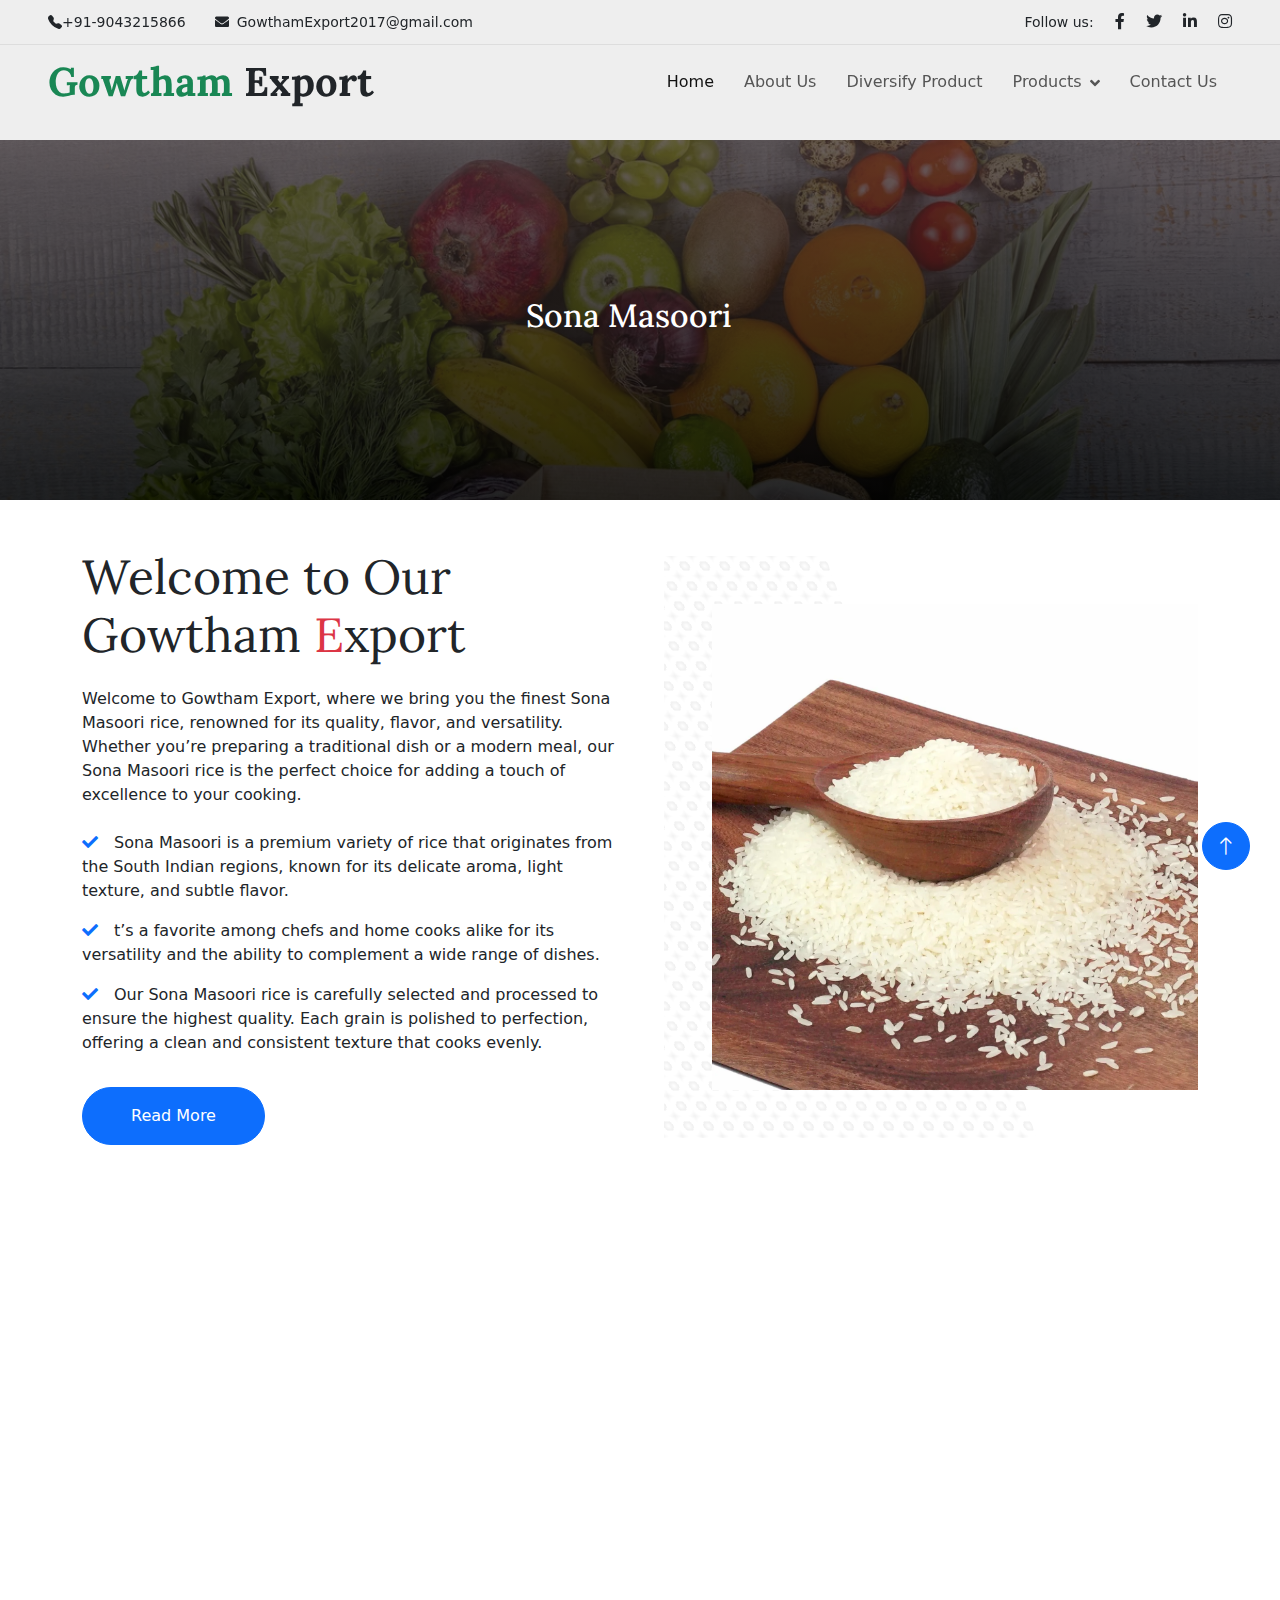
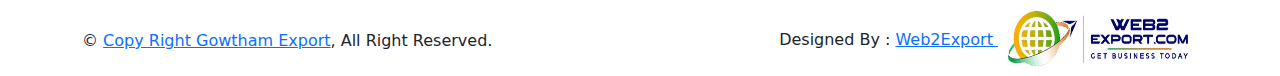
<file: sonaM.html>
<!DOCTYPE html>
<html lang="en">

<head>
    <meta charset="utf-8">
    <title>Gowtham Export</title>
    <meta content="width=device-width, initial-scale=1.0" name="viewport">
    <meta content="" name="keywords">
    <meta content="" name="description">

    <!-- Favicon -->
    <link href="img/favicon.ico" rel="icon">

    <!-- Google Web Fonts -->
    <link rel="preconnect" href="https://fonts.googleapis.com">
    <link rel="preconnect" href="https://fonts.gstatic.com" crossorigin>
    <link href="https://fonts.googleapis.com/css2?family=Open+Sans:wght@400;500&family=Lora:wght@600;700&display=swap"
        rel="stylesheet">

    <!-- Icon Font Stylesheet -->
    <link href="https://cdnjs.cloudflare.com/ajax/libs/font-awesome/5.10.0/css/all.min.css" rel="stylesheet">
    <link href="https://cdn.jsdelivr.net/npm/bootstrap-icons@1.4.1/font/bootstrap-icons.css" rel="stylesheet">
    <!-- font awosome 
    <link rel="stylesheet" href="https://cdnjs.cloudflare.com/ajax/libs/font-awesome/6.6.0/css/all.min.css" integrity="sha512-Kc323vGBEqzTmouAECnVceyQqyqdsSiqLQISBL29aUW4U/M7pSPA/gEUZQqv1cwx4OnYxTxve5UMg5GT6L4JJg==" crossorigin="anonymous" referrerpolicy="no-referrer" />
 -->
    <!-- Libraries Stylesheet -->
    <link href="lib/animate/animate.min.css" rel="stylesheet">
    <link href="lib/owlcarousel/assets/owl.carousel.min.css" rel="stylesheet">

    <!-- Customized Bootstrap Stylesheet -->
    <link href="css/bootstrap.min.css" rel="stylesheet">
    <link rel="stylesheet" href="https://cdn.jsdelivr.net/npm/bootstrap@5.3.3/dist/css/bootstrap.min.css">

    <!-- Template Stylesheet -->
    <link href="css/style.css" rel="stylesheet">
</head>

<body>
    <!-- Spinner Start -->
    <div id="spinner"
        class="show bg-white position-fixed translate-middle w-100 vh-100 top-50 start-50 d-flex align-items-center justify-content-center">
        <div class="spinner-border text-primary" role="status"></div>
    </div>
    <!-- Spinner End -->


    <!-- Navbar Start -->
    <div class="container-fluid fixed-top px-0 wow fadeIn" data-wow-delay="0.1s">
        <div class="top-bar row gx-0 align-items-center d-none d-lg-flex">
            <div class="col-lg-6 px-5 text-start">
                <small><i class="bi bi-telephone-fill"></i>+91-9043215866</small>
                <small class="ms-4"><i class="fa fa-envelope me-2"></i>GowthamExport2017@gmail.com</small>
            </div>
            <div class="col-lg-6 px-5 text-end">
                <small>Follow us:</small>
                <a class="text-body ms-3" href=""><i class="fab fa-facebook-f"></i></a>
                <a class="text-body ms-3" href=""><i class="fab fa-twitter"></i></a>
                <a class="text-body ms-3" href=""><i class="fab fa-linkedin-in"></i></a>
                <a class="text-body ms-3" href=""><i class="fab fa-instagram"></i></a>
            </div>
        </div>

        <nav class="navbar navbar-expand-lg navbar-light py-lg-0 px-lg-5 wow fadeIn" data-wow-delay="0.1s">
            <a href="index.html" class="navbar-brand ms-4 ms-lg-0">
                <h1 class="fw-bold text-success m-0">Gowtham<span class="text-dark"> Export</span></h1>
            </a>
            <button type="button" class="navbar-toggler me-4" data-bs-toggle="collapse"
                data-bs-target="#navbarCollapse">
                <span class="navbar-toggler-icon"></span>
            </button>
            <div class="collapse navbar-collapse" id="navbarCollapse">
                <div class="navbar-nav ms-auto p-4 p-lg-0">
                    <a href="index.html" class="nav-item nav-link active">Home</a>
                    <a href="about.html" class="nav-item nav-link">About Us</a>
                    <a href="diversiPro.html" class="nav-item nav-link">Diversify Product</a>
                    <div class="nav-item dropdown">
                        <a href="product.html" class="nav-link dropdown-toggle" data-bs-toggle="dropdown">Products</a>
                        <div class="dropdown-menu m-0">
                            <a href="sonaM.html" class="dropdown-item">Sona Masoori</a>
                            <a href="basmati.html" class="dropdown-item">Basmati Rice</a>
                            <a href="whiteSugar.html" class="dropdown-item">White Sugar</a>
                            <a href="redOnion.html" class="dropdown-item">Red Onion</a>
                            <a href="redChilli.html" class="dropdown-item">Red Chilly</a>
                            <a href="greenCardamom.html" class="dropdown-item">Green Cardamom </a>
                            <a href="blackPepper.html" class="dropdown-item">Black Pepper</a>
                            <a href="whiteSalt.html" class="dropdown-item">White Salt</a>
                        </div>
                    </div>
                    <a href="contact.html" class="nav-item nav-link">Contact Us</a>
                </div>
                <!-- <div class="d-none d-lg-flex ms-2">
                    <a class="btn-sm-square bg-white rounded-circle ms-3" href="">
                        <small class="fa fa-search text-body"></small>
                    </a>
                    <a class="btn-sm-square bg-white rounded-circle ms-3" href="">
                        <small class="fa fa-user text-body"></small>
                    </a>
                    <a class="btn-sm-square bg-white rounded-circle ms-3" href="">
                        <small class="fa fa-shopping-bag text-body"></small>
                    </a>
                </div> -->
            </div>
        </nav>
    </div>
    <!-- Navbar End -->

    <div class="head">
    </div>

    <!-- backgound for about us  -->

    <div class="bg-about">
        <div class="row align-items-center  justify-content-center h-100 w-100">
            <div class="col-4 text-center">
                <div class="img">
                    <!-- <img src="assets/img/back.jpg" alt="" height="300px" width="100%"> -->
                    <div class="content">
                        <h2 class="text-white">Sona Masoori</h2>
                    </div>
                </div>
            </div>
        </div>
    </div>

    <!-- backgound for about us  -->
     
    <!-- About Start -->
    <div class="container-xxl py-5">
        <div class="container">
            <div class="row g-5 align-items-center">
               
                <div class="col-lg-6 wow fadeIn" data-wow-delay="0.5s">
                    <h1 class="display-5 mb-4">Welcome to Our Gowtham<span class="text-danger"> E</span>xport</h1>
                    <p class="mb-4">Welcome to Gowtham Export, where we bring you the finest Sona Masoori rice, renowned for its quality, flavor, and versatility. Whether you’re preparing a traditional dish or a modern meal, our Sona Masoori rice is the perfect choice for adding a touch of excellence to your cooking.
                    </p>
                    <p><i class="fa fa-check text-primary me-3"></i>Sona Masoori is a premium variety of rice that originates from the South Indian regions, known for its delicate aroma, light texture, and subtle flavor.</p>
                    <p><i class="fa fa-check text-primary me-3"></i>t’s a favorite among chefs and home cooks alike for its versatility and the ability to complement a wide range of dishes.</p>
                    <p><i class="fa fa-check text-primary me-3"></i>Our Sona Masoori rice is carefully selected and processed to ensure the highest quality. Each grain is polished to perfection, offering a clean and consistent texture that cooks evenly.</p>
                    <a class="btn btn-primary rounded-pill py-3 px-5 mt-3" href="">Read More</a>
                </div>
                <div class="col-lg-6 wow fadeIn" data-wow-delay="0.1s">
                    <div class="about-img position-relative overflow-hidden p-5 pe-0">
                        <img class="img-fluid w-100" src="image/sona-3.webp" height="auto" width="100%">
                    </div>
                </div>
            </div>
        </div>
    </div>
    <!-- About End -->

    <!-- Footer Start -->
    <div class="container-fluid bg-dark footer mt-5 pt-5 wow fadeIn" data-wow-delay="0.1s">
        <div class="container py-5">
            <div class="row g-5">
                <div class="col-lg-3 col-md-6">
                    <h3 class="fw-bold text-success m-0 pb-3">Gowtham<span class="text-white"> Export</span></h3>
                    <p>At Gowtham Export we are passionate about bringing you the freshest and highest quality produce
                        straight from our farm to your table.</p>
                </div>
                <div class="col-lg-4 col-md-6">
                    <h4 class="text-light mb-4">Address</h4>
                    <p title="Do-3/24  nedungur village  Karur District  Pin Code -639111"><i
                            class="fa fa-map-marker-alt me-3"></i>Do-3/24 nedungur village Karur District Pin
                        Code -639111 Tamil Nadu India</p>
                    <p><i class="fa fa-phone-alt me-3"></i>+91-9994153063</p>
                    <p><i class="fa fa-envelope me-3"></i>GowthamExport2017@gmail.com</p>
                </div>
                <div class="col-lg-3 col-md-6">
                    <h4 class="text-light mb-4">Quick Links</h4>
                    <a class="btn btn-link" href="">About Us</a>
                    <a class="btn btn-link" href="">Contact Us</a>
                    <a class="btn btn-link" href="">Our Services</a>
                    <a class="btn btn-link" href="">Terms & Condition</a>
                    <a class="btn btn-link" href="">Support</a>
                </div>
                <div class="col-lg-2 col-md-6">
                    <h4 class="text-light mb-4">Social Link</h4>
                    <div class="d-flex pt-2">
                        <a class="btn btn-square btn-outline-light rounded-circle me-1" href=""><i
                                class="fab fa-twitter"></i></a><br><br>
                        <a class="btn btn-square btn-outline-light rounded-circle me-1" href=""><i
                                class="fab fa-facebook-f"></i></a><br><br>
                        <a class="btn btn-square btn-outline-light rounded-circle me-1" href=""><i
                                class="fab fa-youtube"></i></a><br><br>
                        <a class="btn btn-square btn-outline-light rounded-circle me-0" href=""><i
                                class="fab fa-linkedin-in"></i></a><br><br>
                    </div>
                    </div>
                </div>
            </div>
        </div>
        <div class="container-fluid copyright">
            <div class="container">
                <div class="row align-items-center">
                    <div class="col-md-6 text-center text-md-start mb-3 mb-md-0 ">
                        &copy; <a href="#">Copy Right Gowtham Export</a>, All Right Reserved.
                    </div>
                    <div class="col-md-6 text-center text-md-end">
                        <!--/*** This template is free as long as you keep the footer author’s credit link/attribution link/backlink. If you'd like to use the template without the footer author’s credit link/attribution link/backlink, you can purchase the Credit Removal License from "https://htmlcodex.com/credit-removal". Thank you for your support. ***/-->
                        <span>Designed By : <a href="https://web2export.com/">Web2Export   </a>  <img src="image/logo.webp" alt="" height="70px" width="200px"></span>
                    </div>
                </div>
            </div>
        </div>
    </div>
    <!-- Footer End -->



    <!-- Back to Top -->
    <a href="#" class="btn btn-lg btn-primary btn-lg-square rounded-circle back-to-top"><i
            class="bi bi-arrow-up"></i></a>


    <!-- JavaScript Libraries -->
    <script src="https://code.jquery.com/jquery-3.4.1.min.js"></script>
    <script src="https://cdn.jsdelivr.net/npm/bootstrap@5.0.0/dist/js/bootstrap.bundle.min.js"></script>
    <script src="lib/wow/wow.min.js"></script>
    <script src="lib/easing/easing.min.js"></script>
    <script src="lib/waypoints/waypoints.min.js"></script>
    <script src="lib/owlcarousel/owl.carousel.min.js"></script>

    <!-- Template Javascript -->
    <script src="js/main.js"></script>
</body>

</html>
</file>
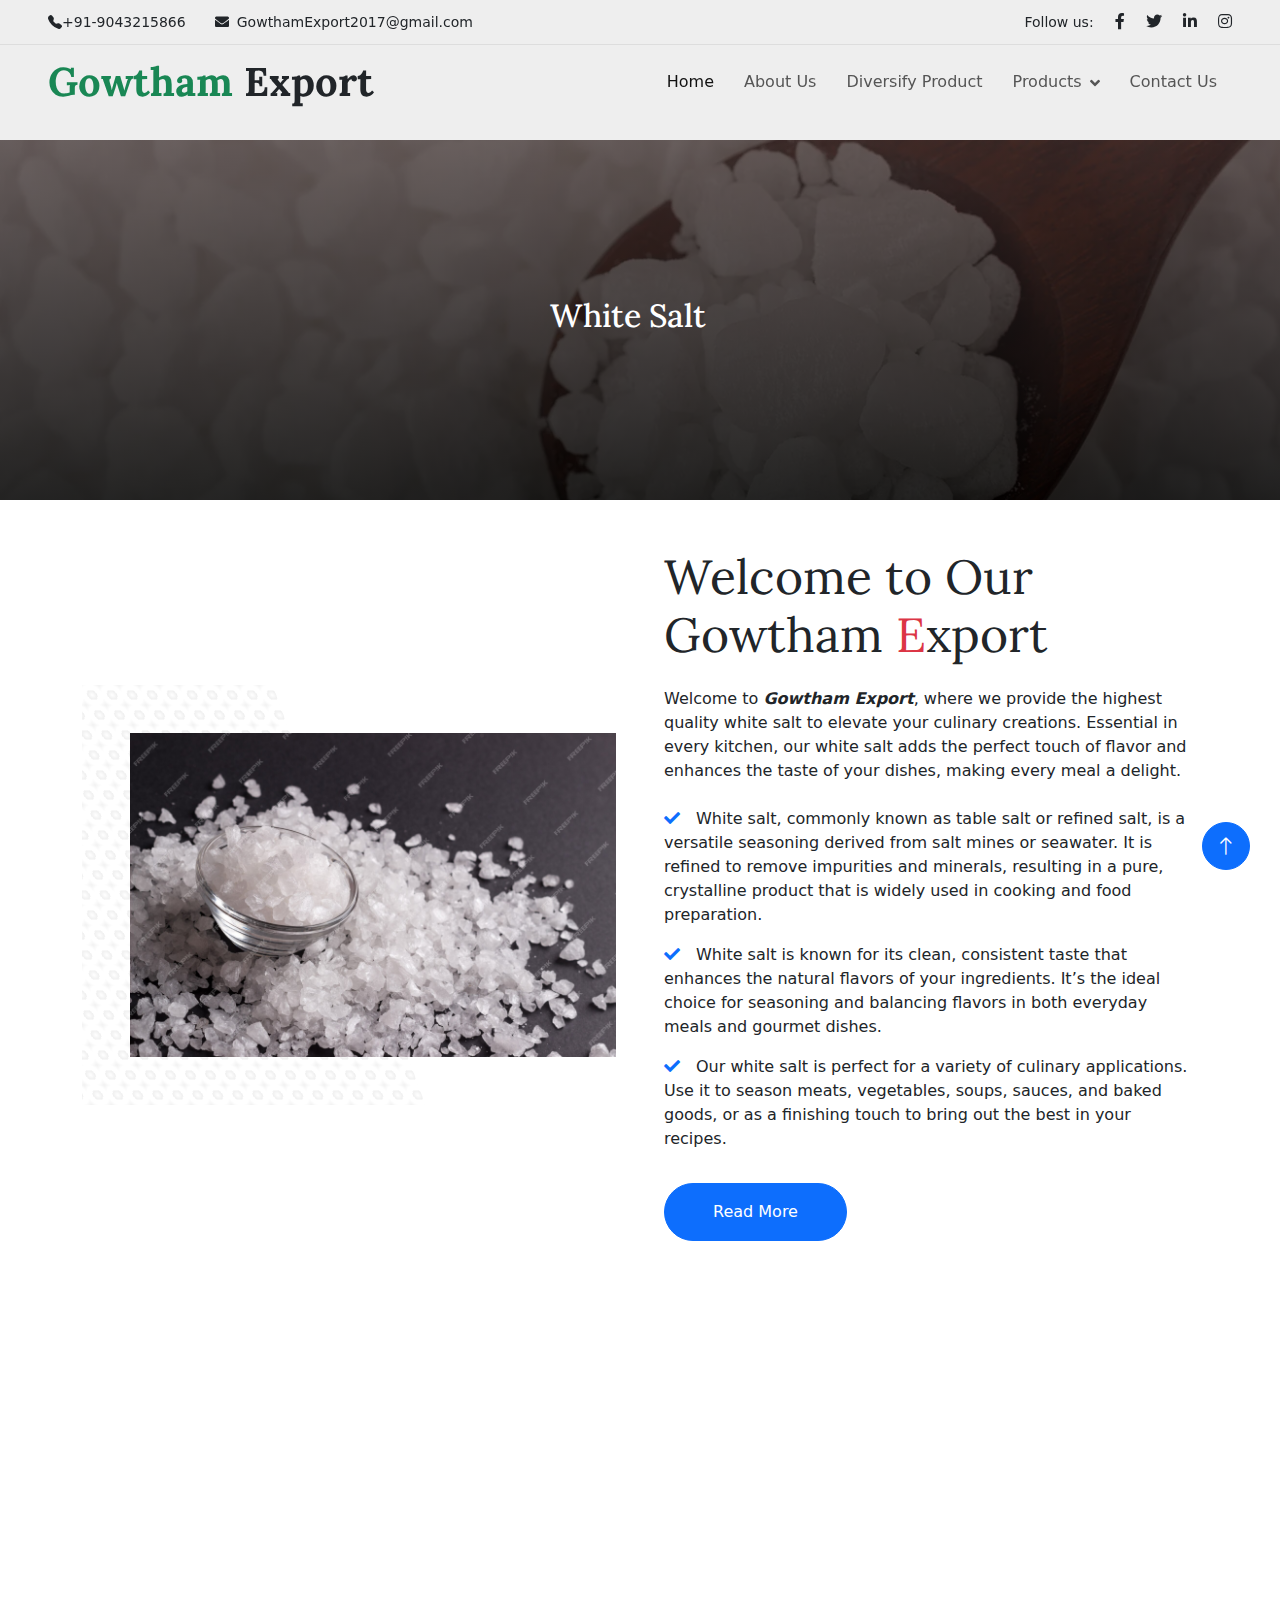
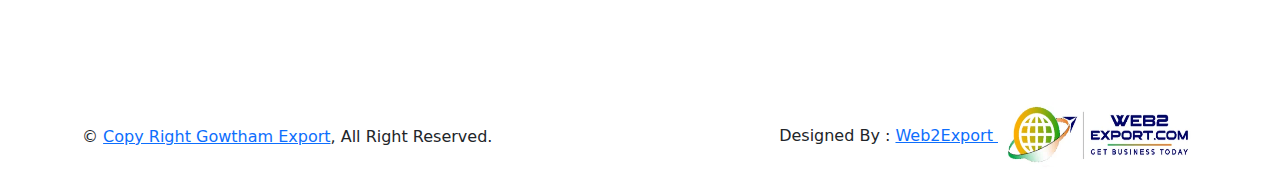
<file: whiteSalt.html>
<!DOCTYPE html>
<html lang="en">

<head>
    <meta charset="utf-8">
    <title>Gowtham Export</title>
    <meta content="width=device-width, initial-scale=1.0" name="viewport">
    <meta content="" name="keywords">
    <meta content="" name="description">

    <!-- Favicon -->
    <link href="img/favicon.ico" rel="icon">

    <!-- Google Web Fonts -->
    <link rel="preconnect" href="https://fonts.googleapis.com">
    <link rel="preconnect" href="https://fonts.gstatic.com" crossorigin>
    <link href="https://fonts.googleapis.com/css2?family=Open+Sans:wght@400;500&family=Lora:wght@600;700&display=swap"
        rel="stylesheet">

    <!-- Icon Font Stylesheet -->
    <link href="https://cdnjs.cloudflare.com/ajax/libs/font-awesome/5.10.0/css/all.min.css" rel="stylesheet">
    <link href="https://cdn.jsdelivr.net/npm/bootstrap-icons@1.4.1/font/bootstrap-icons.css" rel="stylesheet">
    <!-- font awosome 
    <link rel="stylesheet" href="https://cdnjs.cloudflare.com/ajax/libs/font-awesome/6.6.0/css/all.min.css" integrity="sha512-Kc323vGBEqzTmouAECnVceyQqyqdsSiqLQISBL29aUW4U/M7pSPA/gEUZQqv1cwx4OnYxTxve5UMg5GT6L4JJg==" crossorigin="anonymous" referrerpolicy="no-referrer" />
 -->
    <!-- Libraries Stylesheet -->
    <link href="lib/animate/animate.min.css" rel="stylesheet">
    <link href="lib/owlcarousel/assets/owl.carousel.min.css" rel="stylesheet">

    <!-- Customized Bootstrap Stylesheet -->
    <link href="css/bootstrap.min.css" rel="stylesheet">
    <link rel="stylesheet" href="https://cdn.jsdelivr.net/npm/bootstrap@5.3.3/dist/css/bootstrap.min.css">

    <!-- Template Stylesheet -->
    <link href="css/style.css" rel="stylesheet">
</head>

<body>
    <!-- Spinner Start -->
    <div id="spinner"
        class="show bg-white position-fixed translate-middle w-100 vh-100 top-50 start-50 d-flex align-items-center justify-content-center">
        <div class="spinner-border text-primary" role="status"></div>
    </div>
    <!-- Spinner End -->


    <!-- Navbar Start -->
    <div class="container-fluid fixed-top px-0 wow fadeIn" data-wow-delay="0.1s">
        <div class="top-bar row gx-0 align-items-center d-none d-lg-flex">
            <div class="col-lg-6 px-5 text-start">
                <small><i class="bi bi-telephone-fill"></i>+91-9043215866</small>
                <small class="ms-4"><i class="fa fa-envelope me-2"></i>GowthamExport2017@gmail.com</small>
            </div>
            <div class="col-lg-6 px-5 text-end">
                <small>Follow us:</small>
                <a class="text-body ms-3" href=""><i class="fab fa-facebook-f"></i></a>
                <a class="text-body ms-3" href=""><i class="fab fa-twitter"></i></a>
                <a class="text-body ms-3" href=""><i class="fab fa-linkedin-in"></i></a>
                <a class="text-body ms-3" href=""><i class="fab fa-instagram"></i></a>
            </div>
        </div>

        <nav class="navbar navbar-expand-lg navbar-light py-lg-0 px-lg-5 wow fadeIn" data-wow-delay="0.1s">
            <a href="index.html" class="navbar-brand ms-4 ms-lg-0">
                <h1 class="fw-bold text-success m-0">Gowtham<span class="text-dark"> Export</span></h1>
            </a>
            <button type="button" class="navbar-toggler me-4" data-bs-toggle="collapse"
                data-bs-target="#navbarCollapse">
                <span class="navbar-toggler-icon"></span>
            </button>
            <div class="collapse navbar-collapse" id="navbarCollapse">
                <div class="navbar-nav ms-auto p-4 p-lg-0">
                    <a href="index.html" class="nav-item nav-link active">Home</a>
                    <a href="about.html" class="nav-item nav-link">About Us</a>
                    <a href="diversiPro.html" class="nav-item nav-link">Diversify Product</a>
                    <div class="nav-item dropdown">
                        <a href="product.html" class="nav-link dropdown-toggle" data-bs-toggle="dropdown">Products</a>
                        <div class="dropdown-menu m-0">
                            <a href="sonaM.html" class="dropdown-item">Sona Masoori</a>
                            <a href="basmati.html" class="dropdown-item">Basmati Rice</a>
                            <a href="whiteSugar.html" class="dropdown-item">White Sugar</a>
                            <a href="redOnion.html" class="dropdown-item">Red Onion</a>
                            <a href="redChilli.html" class="dropdown-item">Red Chilly</a>
                            <a href="greenCardamom.html" class="dropdown-item">Green Cardamom </a>
                            <a href="blackPepper.html" class="dropdown-item">Black Pepper</a>
                            <a href="whiteSalt.html" class="dropdown-item">White Salt</a>
                        </div>
                    </div>
                    <a href="contact.html" class="nav-item nav-link">Contact Us</a>
                </div>
                <!-- <div class="d-none d-lg-flex ms-2">
                    <a class="btn-sm-square bg-white rounded-circle ms-3" href="">
                        <small class="fa fa-search text-body"></small>
                    </a>
                    <a class="btn-sm-square bg-white rounded-circle ms-3" href="">
                        <small class="fa fa-user text-body"></small>
                    </a>
                    <a class="btn-sm-square bg-white rounded-circle ms-3" href="">
                        <small class="fa fa-shopping-bag text-body"></small>
                    </a>
                </div> -->
            </div>
        </nav>
    </div>
    <!-- Navbar End -->

    <div class="head">
        <!-- for heading space  -->
    </div>

    <!-- backgound for about us  -->

    <div class="bg-wsaltBack">
        <div class="row align-items-center  justify-content-center h-100 w-100">
            <div class="col-4 text-center">
                <div class="img">
                    <!-- <img src="assets/img/back.jpg" alt="" height="300px" width="100%"> -->
                    <div class="content">
                        <h2 class="text-white">White Salt</h2>
                    </div>
                </div>
            </div>
        </div>
    </div>

    <!-- backgound for about us  -->

    
    <!--  green cardamom  Start -->
    <div class="container-xxl py-5">
        <div class="container">
            <div class="row g-5 align-items-center">
                <div class="col-lg-6 wow fadeIn" data-wow-delay="0.1s">
                    <div class="about-img position-relative overflow-hidden p-5 pe-0">
                        <img class="img-fluid w-100" src="image/white-sal-1.jpg" height="auto" width="100%">
                    </div>
                </div>
                <div class="col-lg-6 wow fadeIn" data-wow-delay="0.5s">
                    <h1 class="display-5 mb-4">Welcome to Our Gowtham<span class="text-danger"> E</span>xport</h1>
                    <p class="mb-4">Welcome to <b><i>Gowtham Export</i></b>, where we provide the highest quality white salt to elevate your culinary creations. Essential in every kitchen, our white salt adds the perfect touch of flavor and enhances the taste of your dishes, making every meal a delight.
                    </p>
                    <p><i class="fa fa-check text-primary me-3"></i>White salt, commonly known as table salt or refined salt, is a versatile seasoning derived from salt mines or seawater. It is refined to remove impurities and minerals, resulting in a pure, crystalline product that is widely used in cooking and food preparation.</p>

                    <p><i class="fa fa-check text-primary me-3"></i>White salt is known for its clean, consistent taste that enhances the natural flavors of your ingredients. It’s the ideal choice for seasoning and balancing flavors in both everyday meals and gourmet dishes.</p>

                    <p><i class="fa fa-check text-primary me-3"></i>Our white salt is perfect for a variety of culinary applications. Use it to season meats, vegetables, soups, sauces, and baked goods, or as a finishing touch to bring out the best in your recipes.
                    </p>
                    <a class="btn btn-primary rounded-pill py-3 px-5 mt-3" href="">Read More</a>
                </div>
               
            </div>
        </div>
    </div>
    <!-- green cardamom  End -->


    <!-- Product Start 
    <div class="container-xxl py-5">
        <div class="container">
            <div class="row g-0 gx-5 ">
                <div class="col-12 col-sm-12 col-md-6 col-lg-3 my-3 wow fadeInUp " data-wow-delay="0.1s">
                    <div class="card rounded shadow-lg ">
                        <img src="image/ws-1.jpg" class="card-img-top border border-black" alt="..." height="200px"
                            width="100%" style="object-fit: cover;">
                        <div class="card-body">
                            <h5 class="card-title text-center mt-2">Essential Flavors for Every Kitchen</h5>
                            <div class="text-center py-3">
                                <a href="#" class="btn btn-primary" data-bs-toggle="modal"
                                    data-bs-target="#exampleModal"><span class="text-center">Enquiry</span></a>
                            </div>
                        </div>
                    </div>
                </div>
                <div class="col-12 col-sm-12 col-md-6 col-lg-3  my-3 wow fadeInUp" data-wow-delay="0.1s">
                    <div class="card rounded shadow-lg ">
                        <img src="image/ws-2.avif" class="card-img-top border border-black" alt="..." height="200px"
                            width="100%" style="object-fit: cover;">
                        <div class="card-body">
                            <h5 class="card-title text-center mt-2">Discover Versatility of White Salt</h5>
                            <div class="text-center py-3">
                                <a href="#" class="btn btn-primary" data-bs-toggle="modal"
                                    data-bs-target="#exampleModal"><span class="text-center">Enquiry</span></a>
                            </div>
                        </div>
                    </div>
                </div>
                <div class="col-12 col-sm-12 col-md-6 col-lg-3 my-3 wow fadeInUp" data-wow-delay="0.1s">
                    <div class="card shadow-lg " style="object-fit: cover;">
                        <img src="image/ws-3.cms" class="card-img-top border border-black" alt="..." height="200px"
                            width="100%" style="object-fit: cover;">
                        <div class="card-body">
                            <h5 class="card-title text-center mt-2">Elevate Your Dishes with White Salt</h5>
                            <div class="text-center py-3">
                                <a href="#" class="btn btn-primary" data-bs-toggle="modal"
                                    data-bs-target="#exampleModal"><span class="text-center">Enquiry</span></a>
                            </div>
                        </div>
                    </div>
                </div>
                <div class="col-12 col-sm-12 col-md-6 col-lg-3 my-3 my-3 wow fadeInUp" data-wow-delay="0.1s">
                    <div class="card shadow-lg ">
                        <img src="image/ws-4.jpg" class="card-img-top border border-black" alt="..." height="200px"
                            width="100%" style="object-fit: cover;">
                        <div class="card-body">
                            <h5 class="card-title text-center mt-2">Mastering the Use of White Salt</h5>
                            <div class="text-center py-3">
                                <a href="#" class="btn btn-primary" data-bs-toggle="modal"
                                    data-bs-target="#exampleModal"><span class="text-center">Enquiry</span></a>
                            </div>
                        </div>
                    </div>
                </div>
                <div class="col-12 col-sm-12 col-md-6 col-lg-3 my-3 my-3 wow fadeInUp" data-wow-delay="0.1s">
                    <div class="card shadow-lg ">
                        <img src="image/ws-5.jpg" class="card-img-top border border-black" alt="..." height="200px"
                            width="100%" style="object-fit: cover;">
                        <div class="card-body">
                            <h5 class="card-title text-center mt-2">Enhancing Flavors with Purity</h5>
                            <div class="text-center py-3">
                                <a href="#" class="btn btn-primary" data-bs-toggle="modal"
                                    data-bs-target="#exampleModal"><span class="text-center">Enquiry</span></a>
                            </div>
                        </div>
                    </div>
                </div>
                <div class="col-12 col-sm-12 col-md-6 col-lg-3 my-3 my-3 wow fadeInUp" data-wow-delay="0.1s">
                    <div class="card shadow-lg ">
                        <img src="image/ws-6.jpg" class="card-img-top border border-black" alt="..." height="200px"
                            width="100%" style="object-fit: cover;">
                        <div class="card-body">
                            <h5 class="card-title text-center mt-2">Explore the World of White Salt</h5>
                            <div class="text-center py-3">
                                <a href="#" class="btn btn-primary" data-bs-toggle="modal"
                                    data-bs-target="#exampleModal"><span class="text-center">Enquiry</span></a>
                            </div>
                        </div>
                    </div>
                </div>
                <div class="col-12 col-sm-12 col-md-6 col-lg-3 my-3 my-3 wow fadeInUp" data-wow-delay="0.1s">
                    <div class="card shadow-lg ">
                        <img src="image/ws-7.png" class="card-img-top border border-black" alt="..." height="200px"
                            width="100%" style="object-fit: cover;">
                        <div class="card-body">
                            <h5 class="card-title text-center mt-2"> Unlock Potential of White Salt</h5>
                            <div class="text-center py-3">
                                <a href="#" class="btn btn-primary" data-bs-toggle="modal"
                                    data-bs-target="#exampleModal"><span class="text-center">Enquiry</span></a>
                            </div>
                        </div>
                    </div>
                </div>
                <div class="col-12 col-sm-12 col-md-6 col-lg-3 my-3 my-3 wow fadeInUp" data-wow-delay="0.1s">
                    <div class="card shadow-lg ">
                        <img src="image/ws-8.jpg" class="card-img-top border border-black" alt="..." height="200px"
                            width="100%" style="object-fit: cover;">
                        <div class="card-body">
                            <h5 class="card-title text-center mt-2">The Role of White Salt in Cooking</h5>
                            <div class="text-center py-3">
                                <a href="#" class="btn btn-primary" data-bs-toggle="modal"
                                    data-bs-target="#exampleModal"><span class="text-center">Enquiry</span></a>
                            </div>
                        </div>
                    </div>
                </div>
            </div>
        </div>
    </div>
     Product End -->



    <!-- Footer Start -->
    <div class="container-fluid bg-dark footer mt-5 pt-5 wow fadeIn" data-wow-delay="0.1s">
        <div class="container py-5">
            <div class="row g-5">
                <div class="col-lg-3 col-md-6">
                    <h3 class="fw-bold text-success m-0 pb-3">Gowtham<span class="text-white"> Export</span></h3>
                    <p>At Gowtham Export we are passionate about bringing you the freshest and highest quality produce
                        straight from our farm to your table.</p>
                </div>
                <div class="col-lg-4 col-md-6">
                    <h4 class="text-light mb-4">Address</h4>
                    <p title="Do-3/24  nedungur village  Karur District  Pin Code -639111"><i
                            class="fa fa-map-marker-alt me-3"></i>Do-3/24 nedungur village Karur District Pin
                        Code -639111 Tamil Nadu India</p>
                    <p><i class="fa fa-phone-alt me-3"></i>+91-9994153063</p>
                    <p><i class="fa fa-envelope me-3"></i>Gowtham Export 2017@gmail.com</p>
                </div>
                <div class="col-lg-3 col-md-6">
                    <h4 class="text-light mb-4">Quick Links</h4>
                    <a class="btn btn-link" href="">About Us</a>
                    <a class="btn btn-link" href="">Contact Us</a>
                    <a class="btn btn-link" href="">Our Services</a>
                    <a class="btn btn-link" href="">Terms & Condition</a>
                    <a class="btn btn-link" href="">Support</a>
                </div>
                <div class="col-lg-2 col-md-6">
                    <h4 class="text-light mb-4">Social Link</h4>
                    <div class="d-flex pt-2">
                        <a class="btn btn-square btn-outline-light rounded-circle me-1" href=""><i
                                class="fab fa-twitter"></i></a><br><br>
                        <a class="btn btn-square btn-outline-light rounded-circle me-1" href=""><i
                                class="fab fa-facebook-f"></i></a><br><br>
                        <a class="btn btn-square btn-outline-light rounded-circle me-1" href=""><i
                                class="fab fa-youtube"></i></a><br><br>
                        <a class="btn btn-square btn-outline-light rounded-circle me-0" href=""><i
                                class="fab fa-linkedin-in"></i></a><br><br>
                    </div>
                    </div>
                </div>
            </div>
        </div>
        <div class="container-fluid copyright">
            <div class="container">
                <div class="row align-items-center">
                    <div class="col-md-6 text-center text-md-start mb-3 mb-md-0 ">
                        &copy; <a href="#">Copy Right Gowtham Export</a>, All Right Reserved.
                    </div>
                    <div class="col-md-6 text-center text-md-end">
                        <!--/*** This template is free as long as you keep the footer author’s credit link/attribution link/backlink. If you'd like to use the template without the footer author’s credit link/attribution link/backlink, you can purchase the Credit Removal License from "https://htmlcodex.com/credit-removal". Thank you for your support. ***/-->
                        <span>Designed By : <a href="https://web2export.com/">Web2Export   </a>  <img src="image/logo.webp" alt="" height="70px" width="200px"></span>
                    </div>
                </div>
            </div>
        </div>
    </div>
    <!-- Footer End -->



    <!-- Back to Top -->
    <a href="#" class="btn btn-lg btn-primary btn-lg-square rounded-circle back-to-top"><i
            class="bi bi-arrow-up"></i></a>


    <!-- JavaScript Libraries -->
    <script src="https://code.jquery.com/jquery-3.4.1.min.js"></script>
    <script src="https://cdn.jsdelivr.net/npm/bootstrap@5.0.0/dist/js/bootstrap.bundle.min.js"></script>
    <script src="lib/wow/wow.min.js"></script>
    <script src="lib/easing/easing.min.js"></script>
    <script src="lib/waypoints/waypoints.min.js"></script>
    <script src="lib/owlcarousel/owl.carousel.min.js"></script>

    <!-- Template Javascript -->
    <script src="js/main.js"></script>
</body>

</html>
</file>
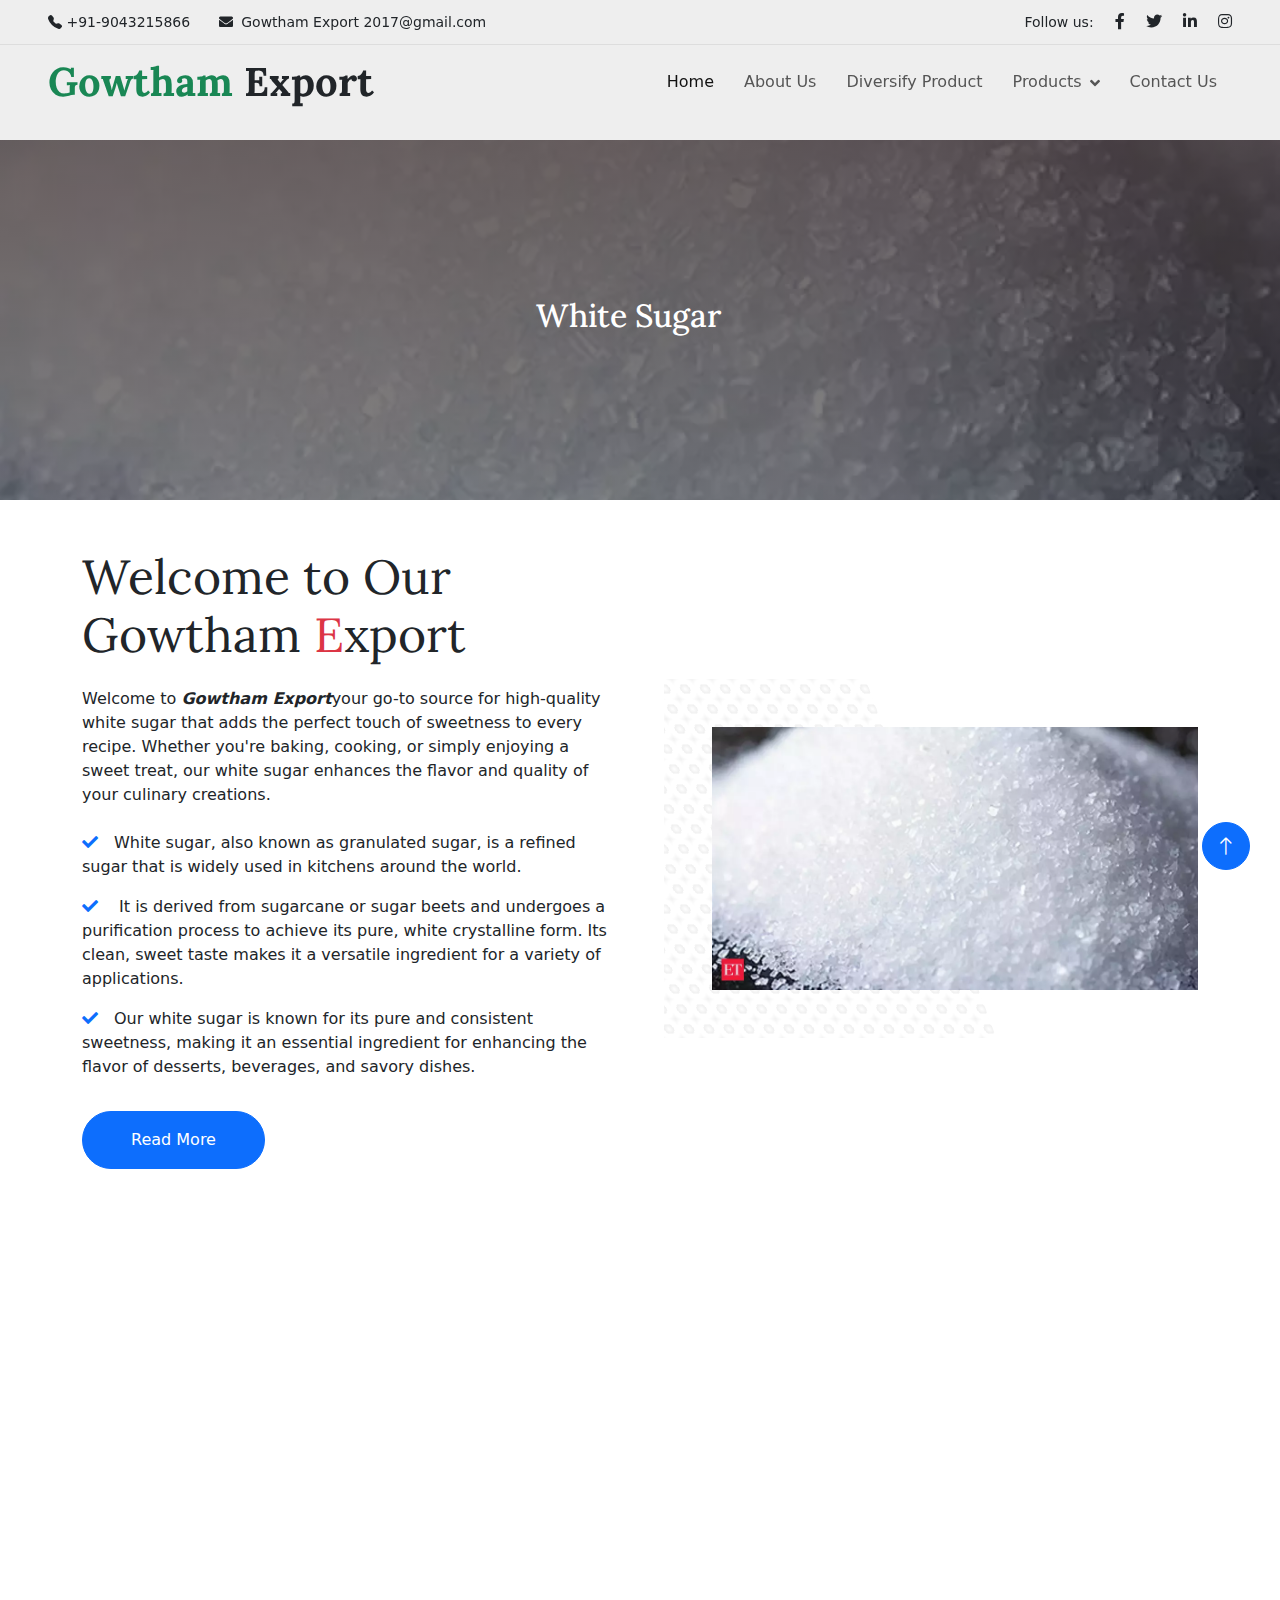
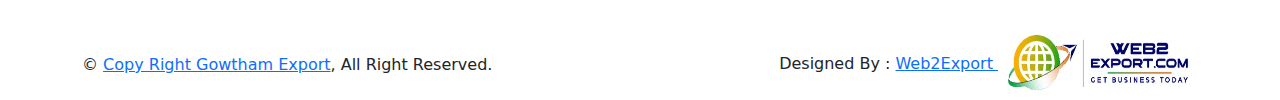
<file: whiteSugar.html>
<!DOCTYPE html>
<html lang="en">

<head>
    <meta charset="utf-8">
    <title>Gowtham Export</title>
    <meta content="width=device-width, initial-scale=1.0" name="viewport">
    <meta content="" name="keywords">
    <meta content="" name="description">

    <!-- Favicon -->
    <link href="img/favicon.ico" rel="icon">

    <!-- Google Web Fonts -->
    <link rel="preconnect" href="https://fonts.googleapis.com">
    <link rel="preconnect" href="https://fonts.gstatic.com" crossorigin>
    <link href="https://fonts.googleapis.com/css2?family=Open+Sans:wght@400;500&family=Lora:wght@600;700&display=swap"
        rel="stylesheet">

    <!-- Icon Font Stylesheet -->
    <link href="https://cdnjs.cloudflare.com/ajax/libs/font-awesome/5.10.0/css/all.min.css" rel="stylesheet">
    <link href="https://cdn.jsdelivr.net/npm/bootstrap-icons@1.4.1/font/bootstrap-icons.css" rel="stylesheet">
    <!-- font awosome 
    <link rel="stylesheet" href="https://cdnjs.cloudflare.com/ajax/libs/font-awesome/6.6.0/css/all.min.css" integrity="sha512-Kc323vGBEqzTmouAECnVceyQqyqdsSiqLQISBL29aUW4U/M7pSPA/gEUZQqv1cwx4OnYxTxve5UMg5GT6L4JJg==" crossorigin="anonymous" referrerpolicy="no-referrer" />
 -->
    <!-- Libraries Stylesheet -->
    <link href="lib/animate/animate.min.css" rel="stylesheet">
    <link href="lib/owlcarousel/assets/owl.carousel.min.css" rel="stylesheet">

    <!-- Customized Bootstrap Stylesheet -->
    <link href="css/bootstrap.min.css" rel="stylesheet">
    <link rel="stylesheet" href="https://cdn.jsdelivr.net/npm/bootstrap@5.3.3/dist/css/bootstrap.min.css">

    <!-- Template Stylesheet -->
    <link href="css/style.css" rel="stylesheet">
</head>

<body>
    <!-- Spinner Start -->
    <div id="spinner"
        class="show bg-white position-fixed translate-middle w-100 vh-100 top-50 start-50 d-flex align-items-center justify-content-center">
        <div class="spinner-border text-primary" role="status"></div>
    </div>
    <!-- Spinner End -->


    <!-- Navbar Start -->
    <div class="container-fluid fixed-top px-0 wow fadeIn" data-wow-delay="0.1s">
        <div class="top-bar row gx-0 align-items-center d-none d-lg-flex">
            <div class="col-lg-6 px-5 text-start">
                <small><i class="bi bi-telephone-fill"></i> +91-9043215866</small>
                <small class="ms-4"><i class="fa fa-envelope me-2"></i>Gowtham Export 2017@gmail.com</small>
            </div>
            <div class="col-lg-6 px-5 text-end">
                <small>Follow us:</small>
                <a class="text-body ms-3" href=""><i class="fab fa-facebook-f"></i></a>
                <a class="text-body ms-3" href=""><i class="fab fa-twitter"></i></a>
                <a class="text-body ms-3" href=""><i class="fab fa-linkedin-in"></i></a>
                <a class="text-body ms-3" href=""><i class="fab fa-instagram"></i></a>
            </div>
        </div>

        <nav class="navbar navbar-expand-lg navbar-light py-lg-0 px-lg-5 wow fadeIn" data-wow-delay="0.1s">
            <a href="index.html" class="navbar-brand ms-4 ms-lg-0">
                <h1 class="fw-bold text-success m-0">Gowtham<span class="text-dark"> Export</span></h1>
            </a>
            <button type="button" class="navbar-toggler me-4" data-bs-toggle="collapse"
                data-bs-target="#navbarCollapse">
                <span class="navbar-toggler-icon"></span>
            </button>
            <div class="collapse navbar-collapse" id="navbarCollapse">
                <div class="navbar-nav ms-auto p-4 p-lg-0">
                    <a href="index.html" class="nav-item nav-link active">Home</a>
                    <a href="about.html" class="nav-item nav-link">About Us</a>
                    <a href="diversiPro.html" class="nav-item nav-link">Diversify Product</a>
                    <div class="nav-item dropdown">
                        <a href="product.html" class="nav-link dropdown-toggle" data-bs-toggle="dropdown">Products</a>
                        <div class="dropdown-menu m-0">
                            <a href="sonaM.html" class="dropdown-item">Sona Masoori</a>
                            <a href="basmati.html" class="dropdown-item">Basmati Rice</a>
                            <a href="whiteSugar.html" class="dropdown-item">White Sugar</a>
                            <a href="redOnion.html" class="dropdown-item">Red Onion</a>
                            <a href="redChilli.html" class="dropdown-item">Red Chilly</a>
                            <a href="greenCardamom.html" class="dropdown-item">Green Cardamom </a>
                            <a href="blackPepper.html" class="dropdown-item">Black Pepper</a>
                            <a href="whiteSalt.html" class="dropdown-item">White Salt</a>
                        </div>
                    </div>
                    <a href="contact.html" class="nav-item nav-link">Contact Us</a>
                </div>
                <!-- <div class="d-none d-lg-flex ms-2">
                    <a class="btn-sm-square bg-white rounded-circle ms-3" href="">
                        <small class="fa fa-search text-body"></small>
                    </a>
                    <a class="btn-sm-square bg-white rounded-circle ms-3" href="">
                        <small class="fa fa-user text-body"></small>
                    </a>
                    <a class="btn-sm-square bg-white rounded-circle ms-3" href="">
                        <small class="fa fa-shopping-bag text-body"></small>
                    </a>
                </div> -->
            </div>
        </nav>
    </div>
    <!-- Navbar End -->

    <div class="head">
    </div>

    <!-- backgound for about us  -->

    <div class="bg-wsugar">
        <div class="row align-items-center  justify-content-center h-100 w-100">
            <div class="col-4 text-center">
                <div class="img">
                    <!-- <img src="assets/img/back.jpg" alt="" height="300px" width="100%"> -->
                    <div class="content">
                        <h2 class="text-white">White Sugar</h2>
                    </div>
                </div>
            </div>
        </div>
    </div>

    <!-- backgound for about us  -->
       <!-- White sugar Start -->
       <div class="container-xxl py-5">
        <div class="container">
            <div class="row g-5 align-items-center">
                <div class="col-lg-6 wow fadeIn" data-wow-delay="0.5s">
                    <h1 class="display-5 mb-4">Welcome to Our Gowtham<span class="text-danger"> E</span>xport</h1>
                    <p class="mb-4">Welcome to <b><i>Gowtham Export</i></b>your go-to source for high-quality white sugar that adds the perfect touch of sweetness to every recipe. Whether you're baking, cooking, or simply enjoying a sweet treat, our white sugar enhances the flavor and quality of your culinary creations.
                    </p>
                    <p><i class="fa fa-check text-primary me-3"></i>White sugar, also known as granulated sugar, is a refined sugar that is widely used in kitchens around the world.</p>
                    <p><i class="fa fa-check text-primary me-3"></i> It is derived from sugarcane or sugar beets and undergoes a purification process to achieve its pure, white crystalline form. Its clean, sweet taste makes it a versatile ingredient for a variety of applications.</p>
                    <p><i class="fa fa-check text-primary me-3"></i>Our white sugar is known for its pure and consistent sweetness, making it an essential ingredient for enhancing the flavor of desserts, beverages, and savory dishes.</p>
                    <a class="btn btn-primary rounded-pill py-3 px-5 mt-3" href="">Read More</a>
                </div>
                <div class="col-lg-6 wow fadeIn" data-wow-delay="0.1s">
                    <div class="about-img position-relative overflow-hidden p-5 pe-0">
                        <img class="img-fluid w-100" src="image/white-sugar-2.webp" height="auto" width="100%">
                    </div>
                </div>
            </div>
        </div>
    </div>
    <!-- White sugar End -->

    <!-- Product Start 
    <div class="container-xxl py-5">
        <div class="container">
            <div class="row g-0 gx-5 ">
                <div class="col-12 col-sm-12 col-md-6 col-lg-3 my-3 wow fadeInUp " data-wow-delay="0.1s">
                    <div class="card rounded shadow-lg ">
                        <img src="image/wsugar-1.webp" class="card-img-top border border-black" alt="..." height="200px"
                            width="100%" style="object-fit: cover;">
                        <div class="card-body">
                            <h5 class="card-title text-center mt-2"> All About White Sugar</h5>
                            <div class="text-center py-3">
                                <a href="#" class="btn btn-primary" data-bs-toggle="modal"
                                    data-bs-target="#exampleModal"><span class="text-center">Enquiry</span></a>
                            </div>
                        </div>
                    </div>
                </div>
                <div class="col-12 col-sm-12 col-md-6 col-lg-3  my-3 wow fadeInUp" data-wow-delay="0.1s">
                    <div class="card rounded shadow-lg ">
                        <img src="image/wsugar-10.webp" class="card-img-top border border-black" alt="..."
                            height="200px" width="100%" style="object-fit: cover;">
                        <div class="card-body">
                            <h5 class="card-title text-center mt-2"> Discover Versatility White Sugar</h5>
                            <div class="text-center py-3">
                                <a href="#" class="btn btn-primary" data-bs-toggle="modal"
                                    data-bs-target="#exampleModal"><span class="text-center">Enquiry</span></a>
                            </div>
                        </div>
                    </div>
                </div>
                <div class="col-12 col-sm-12 col-md-6 col-lg-3 my-3 wow fadeInUp" data-wow-delay="0.1s">
                    <div class="card shadow-lg " style="object-fit: cover;">
                        <img src="image/wsugar-3.avif" class="card-img-top border border-black" alt="..." height="200px"
                            width="100%" style="object-fit: cover;">
                        <div class="card-body">
                            <h5 class="card-title text-center mt-2">Recipes and Uses for Every Dish</h5>
                            <div class="text-center py-3">
                                <a href="#" class="btn btn-primary" data-bs-toggle="modal"
                                    data-bs-target="#exampleModal"><span class="text-center">Enquiry</span></a>
                            </div>
                        </div>
                    </div>
                </div>
                <div class="col-12 col-sm-12 col-md-6 col-lg-3 my-3 my-3 wow fadeInUp" data-wow-delay="0.1s">
                    <div class="card shadow-lg ">
                        <img src="image/wsugar-4.jpg" class="card-img-top border border-black" alt="..." height="200px"
                            width="100%" style="object-fit: cover;">
                        <div class="card-body">
                            <h5 class="card-title text-center mt-2">Elevate Your Cooking with White Sugar</h5>
                            <div class="text-center py-3">
                                <a href="#" class="btn btn-primary" data-bs-toggle="modal"
                                    data-bs-target="#exampleModal"><span class="text-center">Enquiry</span></a>
                            </div>
                        </div>
                    </div>
                </div>
                <div class="col-12 col-sm-12 col-md-6 col-lg-3 my-3 my-3 wow fadeInUp" data-wow-delay="0.1s">
                    <div class="card shadow-lg ">
                        <img src="image/wsugar-5.webp" class="card-img-top border border-black" alt="..." height="200px"
                            width="100%" style="object-fit: cover;">
                        <div class="card-body">
                            <h5 class="card-title text-center mt-2">The Many Uses of White Sugar</h5>
                            <div class="text-center py-3">
                                <a href="#" class="btn btn-primary" data-bs-toggle="modal"
                                    data-bs-target="#exampleModal"><span class="text-center">Enquiry</span></a>
                            </div>
                        </div>
                    </div>
                </div>
                <div class="col-12 col-sm-12 col-md-6 col-lg-3 my-3 my-3 wow fadeInUp" data-wow-delay="0.1s">
                    <div class="card shadow-lg ">
                        <img src="image/wsugar-6.jpg" class="card-img-top border border-black" alt="..." height="200px"
                            width="100%" style="object-fit: cover;">
                        <div class="card-body">
                            <h5 class="card-title text-center mt-2">Enhance Your Recipes with Sugar</h5>
                            <div class="text-center py-3">
                                <a href="#" class="btn btn-primary" data-bs-toggle="modal"
                                    data-bs-target="#exampleModal"><span class="text-center">Enquiry</span></a>
                            </div>
                        </div>
                    </div>
                </div>
                <div class="col-12 col-sm-12 col-md-6 col-lg-3 my-3 my-3 wow fadeInUp" data-wow-delay="0.1s">
                    <div class="card shadow-lg ">
                        <img src="image/wsugar-7.jpg" class="card-img-top border border-black" alt="..." height="200px"
                            width="100%" style="object-fit: cover;">
                        <div class="card-body">
                            <h5 class="card-title text-center mt-2">Explore the World of White Sugar</h5>
                            <div class="text-center py-3">
                                <a href="#" class="btn btn-primary" data-bs-toggle="modal"
                                    data-bs-target="#exampleModal"><span class="text-center">Enquiry</span></a>
                            </div>
                        </div>
                    </div>
                </div>
                <div class="col-12 col-sm-12 col-md-6 col-lg-3 my-3 my-3 wow fadeInUp" data-wow-delay="0.1s">
                    <div class="card shadow-lg ">
                        <img src="image/wsugar-8.jpg" class="card-img-top border border-black" alt="..." height="200px"
                            width="100%" style="object-fit: cover;">
                        <div class="card-body">
                            <h5 class="card-title text-center mt-2">Recipes and Tips for Perfect Sweetness</h5>
                            <div class="text-center py-3">
                                <a href="#" class="btn btn-primary" data-bs-toggle="modal"
                                    data-bs-target="#exampleModal"><span class="text-center">Enquiry</span></a>
                            </div>
                        </div>
                    </div>
                </div>
            </div>
        </div>
    </div>
     Product End -->




    <!-- Footer Start -->
    <div class="container-fluid bg-dark footer mt-5 pt-5 wow fadeIn" data-wow-delay="0.1s">
        <div class="container py-5">
            <div class="row g-5">
                <div class="col-lg-3 col-md-6">
                    <h3 class="fw-bold text-success m-0 pb-3">Gowtham<span class="text-white"> Export</span></h3>
                    <p>At Gowtham Export we are passionate about bringing you the freshest and highest quality produce
                        straight from our farm to your table.</p>
                </div>
                <div class="col-lg-4 col-md-6">
                    <h4 class="text-light mb-4">Address</h4>
                    <p title="Do-3/24  nedungur village  Karur District  Pin Code -639111"><i
                            class="fa fa-map-marker-alt me-3"></i>Do-3/24 nedungur village Karur District Pin
                        Code -639111 Tamil Nadu India</p>
                    <p><i class="fa fa-phone-alt me-3"></i>+91-9994153063</p>
                    <p><i class="fa fa-envelope me-3"></i>GowthamExport 2017@gmail.com</p>
                </div>
                <div class="col-lg-3 col-md-6">
                    <h4 class="text-light mb-4">Quick Links</h4>
                    <a class="btn btn-link" href="">About Us</a>
                    <a class="btn btn-link" href="">Contact Us</a>
                    <a class="btn btn-link" href="">Our Services</a>
                    <a class="btn btn-link" href="">Terms & Condition</a>
                    <a class="btn btn-link" href="">Support</a>
                </div>
                <div class="col-lg-2 col-md-6">
                    <h4 class="text-light mb-4">Social Link</h4>
                    <div class="d-flex pt-2">
                        <a class="btn btn-square btn-outline-light rounded-circle me-1" href=""><i
                                class="fab fa-twitter"></i></a><br><br>
                        <a class="btn btn-square btn-outline-light rounded-circle me-1" href=""><i
                                class="fab fa-facebook-f"></i></a><br><br>
                        <a class="btn btn-square btn-outline-light rounded-circle me-1" href=""><i
                                class="fab fa-youtube"></i></a><br><br>
                        <a class="btn btn-square btn-outline-light rounded-circle me-0" href=""><i
                                class="fab fa-linkedin-in"></i></a><br><br>
                    </div>
                    </div>
                </div>
            </div>
        </div>
        <div class="container-fluid copyright">
            <div class="container">
                <div class="row align-items-center">
                    <div class="col-md-6 text-center text-md-start mb-3 mb-md-0 ">
                        &copy; <a href="#">Copy Right Gowtham Export</a>, All Right Reserved.
                    </div>
                    <div class="col-md-6 text-center text-md-end">
                        <!--/*** This template is free as long as you keep the footer author’s credit link/attribution link/backlink. If you'd like to use the template without the footer author’s credit link/attribution link/backlink, you can purchase the Credit Removal License from "https://htmlcodex.com/credit-removal". Thank you for your support. ***/-->
                        <span>Designed By : <a href="https://web2export.com/">Web2Export   </a>  <img src="image/logo.webp" alt="" height="70px" width="200px"></span>
                    </div>
                </div>
            </div>
        </div>
    </div>
    <!-- Footer End -->

    <!-- Back to Top -->
    <a href="#" class="btn btn-lg btn-primary btn-lg-square rounded-circle back-to-top"><i
            class="bi bi-arrow-up"></i></a>


    <!-- JavaScript Libraries -->
    <script src="https://code.jquery.com/jquery-3.4.1.min.js"></script>
    <script src="https://cdn.jsdelivr.net/npm/bootstrap@5.0.0/dist/js/bootstrap.bundle.min.js"></script>
    <script src="lib/wow/wow.min.js"></script>
    <script src="lib/easing/easing.min.js"></script>
    <script src="lib/waypoints/waypoints.min.js"></script>
    <script src="lib/owlcarousel/owl.carousel.min.js"></script>

    <!-- Template Javascript -->
    <script src="js/main.js"></script>
</body>

</html>
</file>
<file: css/style.css>
/********** Template CSS **********/
:root {
    --primary: #3CB815;
    --secondary: #F65005;
    --light: #F7F8FC;
    --dark: #111111;
}

.back-to-top {
    position: fixed;
    display: none;
    right: 30px;
    bottom: 30px;
    z-index: 99;
}

.my-6 {
    margin-top: 6rem;
    margin-bottom: 6rem;
}

.py-6 {
    padding-top: 6rem;
    padding-bottom: 6rem;
}

.bg-icon {
    background: url(../img/bg-icon.png) center center repeat;
    background-size: contain;
}


/*** Spinner ***/
#spinner {
    opacity: 0;
    visibility: hidden;
    transition: opacity .5s ease-out, visibility 0s linear .5s;
    z-index: 99999;
}

#spinner.show {
    transition: opacity .5s ease-out, visibility 0s linear 0s;
    visibility: visible;
    opacity: 1;
}


/*** Button ***/
.btn {
    font-weight: 500;
    transition: .5s;
}

.btn.btn-primary,
.btn.btn-secondary,
.btn.btn-outline-primary:hover,
.btn.btn-outline-secondary:hover {
    color: #FFFFFF;
}

.btn-square {
    width: 38px;
    height: 38px;
}

.btn-sm-square {
    width: 32px;
    height: 32px;
}

.btn-lg-square {
    width: 48px;
    height: 48px;
}

.btn-square,
.btn-sm-square,
.btn-lg-square {
    padding: 0;
    display: flex;
    align-items: center;
    justify-content: center;
    font-weight: normal;
}


/*** Navbar ***/
.fixed-top {
    transition: .5s;
}

.top-bar {
    height: 45px;
    border-bottom: 1px solid rgba(0, 0, 0, .07);
}

.navbar .dropdown-toggle::after {
    border: none;
    content: "\f107";
    font-family: "Font Awesome 5 Free";
    font-weight: 900;
    vertical-align: middle;
    margin-left: 8px;
}

.navbar .navbar-nav .nav-link {
    padding: 25px 15px;
    color: #555555;
    font-weight: 500;
    outline: none;
}

.navbar .navbar-nav .nav-link:hover,
.navbar .navbar-nav .nav-link.active {
    color: var(--dark);
}

@media (max-width: 991.98px) {
    .navbar .navbar-nav {
        margin-top: 10px;
        border-top: 1px solid rgba(0, 0, 0, .07);
        background: #FFFFFF;
    }

    .navbar .navbar-nav .nav-link {
        padding: 10px 0;
    }
}

@media (min-width: 992px) {
    .navbar .nav-item .dropdown-menu {
        display: block;
        visibility: hidden;
        top: 100%;
        transform: rotateX(-75deg);
        transform-origin: 0% 0%;
        transition: .5s;
        opacity: 0;
    }

    .navbar .nav-item:hover .dropdown-menu {
        transform: rotateX(0deg);
        visibility: visible;
        transition: .5s;
        opacity: 1;
    }
}


/*** Header ***/
.carousel-caption {
    top: 0;
    left: 0;
    right: 0;
    bottom: 0;
    display: flex;
    align-items: center;
    justify-content: center;
    text-align: start;
    z-index: 1;
}

.carousel-control-prev,
.carousel-control-next {
    width: 15%;
}

.carousel-control-prev-icon,
.carousel-control-next-icon {
    width: 3rem;
    height: 3rem;
    background-color: var(--primary);
    border: 10px solid var(--primary);
    border-radius: 3rem;
}

@media (max-width: 768px) {
    #header-carousel .carousel-item {
        position: relative;
        min-height: 450px;
    }

    #header-carousel .carousel-item img {
        position: absolute;
        width: 100%;
        height: 100%;
        object-fit: cover;
    }
}

.page-header {
    padding-top: 12rem;
    padding-bottom: 6rem;
    background: url(../img/carousel-1.jpg) top right no-repeat;
    background-size: cover;
}

.breadcrumb-item+.breadcrumb-item::before {
    color: #999999;
}


/*** Section Header ***/
.section-header {
    position: relative;
    padding-top: 25px;
}

.section-header::before {
    position: absolute;
    content: "";
    width: 60px;
    height: 2px;
    top: 0;
    left: 50%;
    transform: translateX(-50%);
    background: var(--primary);
}

.section-header::after {
    position: absolute;
    content: "";
    width: 90px;
    height: 2px;
    top: 10px;
    left: 50%;
    transform: translateX(-50%);
    background: var(--secondary);
}

.section-header.text-start::before,
.section-header.text-start::after {
    left: 0;
    transform: translateX(0);
}



/*** About ***/
.about-img img {
    position: relative;
    z-index: 2;
}

.about-img::before {
    position: absolute;
    content: "";
    top: 0;
    left: -50%;
    width: 100%;
    height: 100%;
    background-image: -webkit-repeating-radial-gradient(#FFFFFF, #EEEEEE 5px, transparent 5px, transparent 10px);
    background-image: -moz-repeating-radial-gradient(#FFFFFF, #EEEEEE 5px, transparent 5px, transparent 10px);
    background-image: -ms-repeating-radial-gradient(#FFFFFF, #EEEEEE 5px, transparent 5px, transparent 10px);
    background-image: -o-repeating-radial-gradient(#FFFFFF, #EEEEEE 5px, transparent 5px, transparent 10px);
    background-image: repeating-radial-gradient(#FFFFFF, #EEEEEE 5px, transparent 5px, transparent 10px);
    background-size: 20px 20px;
    transform: skew(20deg);
    z-index: 1;
}


/*** Product ***/
.nav-pills .nav-item .btn {
    color: var(--dark);
}

.nav-pills .nav-item .btn:hover,
.nav-pills .nav-item .btn.active {
    color: #FFFFFF;
}

.product-item {
    box-shadow: 0 0 45px rgba(0, 0, 0, .07);
}

.product-item img {
    transition: .5s;
}

.product-item:hover img {
    transform: scale(1.1);
}

.product-item small a:hover {
    color: var(--primary) !important;
}


/*** Testimonial ***/
.testimonial-carousel .owl-item .testimonial-item img {
    width: 60px;
    height: 60px;
}

.testimonial-carousel .owl-item .testimonial-item,
.testimonial-carousel .owl-item .testimonial-item * {
    transition: .5s;
}

.testimonial-carousel .owl-item.center .testimonial-item {
    background: var(--primary) !important;
}

.testimonial-carousel .owl-item.center .testimonial-item * {
    color: #FFFFFF !important;
}

.testimonial-carousel .owl-item.center .testimonial-item i {
    color: var(--secondary) !important;
}

.testimonial-carousel .owl-nav {
    margin-top: 30px;
    display: flex;
    justify-content: center;
}

.testimonial-carousel .owl-nav .owl-prev,
.testimonial-carousel .owl-nav .owl-next {
    margin: 0 12px;
    width: 50px;
    height: 50px;
    display: flex;
    align-items: center;
    justify-content: center;
    color: var(--dark);
    border: 2px solid var(--primary);
    border-radius: 50px;
    font-size: 18px;
    transition: .5s;
}

.testimonial-carousel .owl-nav .owl-prev:hover,
.testimonial-carousel .owl-nav .owl-next:hover {
    color: #FFFFFF;
    background: var(--primary);
}


/*** Footer ***/
.footer {
    color: #999999;
}

.footer .btn.btn-link {
    display: block;
    margin-bottom: 5px;
    padding: 0;
    text-align: left;
    color: #999999;
    font-weight: normal;
    text-transform: capitalize;
    transition: .3s;
}

.footer .btn.btn-link::before {
    position: relative;
    content: "\f105";
    font-family: "Font Awesome 5 Free";
    font-weight: 900;
    color: #999999;
    margin-right: 10px;
}

.footer .btn.btn-link:hover {
    color: var(--light);
    letter-spacing: 1px;
    box-shadow: none;
}

.footer .copyright {
    padding: 25px 0;
    font-size: 15px;
    border-top: 1px solid rgba(256, 256, 256, .1);
}

.footer .copyright a {
    color: var(--light);
}

.footer .copyright a:hover {
    color: var(--primary);
}

/* 
col-xl-3 col-lg-4 col-md-6 wow fadeInUp" data-wow-delay="0.1s"
 */

/* background for about  */

.head {
    height: 140px;
    width: 100%;
    background-color: #EEEEEE;

}

.bg-about {
    background-image: linear-gradient(rgb(57 45 45 / 75%), rgb(0 0 0 / 85%)), url("../image/about-2.jpg");
    height: 40vh;
    background-size: cover;
    width: 100%;
    background-position: center;
    background-color: white;
}

.bg-Contact {
    background-image: linear-gradient(rgb(57 45 45 / 75%), rgb(0 0 0 / 85%)), url("../image/bgContact.webp");
    height: 40vh;
    background-size: cover;
    width: 100%;
    background-position: center;
    background-color: white;
}

.bg-Basmati {
    background-image: linear-gradient(rgb(57 45 45 / 75%), rgb(0 0 0 / 85%)), url("../image/basmatiRice-Back.jpg");
    height: 40vh;
    background-size: cover;
    width: 100%;
    background-position: center;
    background-color: white;
}

.bg-dproduct {
    background-image: linear-gradient(rgb(57 45 45 / 75%), rgb(0 0 0 / 85%)), url("../image/dp-2.png");
    height: 40vh;
    background-size: cover;
    width: 100%;
    background-position: center;
    background-color: white;
}

.bg-wsugar {
    background-image: linear-gradient(rgb(57 45 45 / 75%), rgba(0, 0, 0, 0.473)), url("../image/wsugarBack.webp");
    height: 40vh;
    background-size: cover;
    width: 100%;
    background-position: center;
    background-color: white;
}

.bg-redOnion {
    background-image: linear-gradient(rgb(57 45 45 / 75%), rgb(0 0 0 / 85%)), url("../image/red-onion.jpg");
    height: 40vh;
    background-size: cover;
    width: 100%;
    background-position: center;
    background-color: white;
}

.bg-redChilli {
    background-image: linear-gradient(rgb(57 45 45 / 75%), rgb(0 0 0 / 85%)), url("../image/redChilli-1.webp");
    height: 40vh;
    background-size: cover;
    width: 100%;
    background-position: center;
    background-color: white;
}

.bg-Gcardamom {
    background-image: linear-gradient(rgb(57 45 45 / 75%), rgb(0 0 0 / 85%)), url("../image/g-4.jpg");
    height: 40vh;
    background-size: cover;
    width: 100%;
    background-position: center;
    background-color: white;
}

.bg-bpBack {
    background-image: linear-gradient(rgb(57 45 45 / 75%), rgb(0 0 0 / 85%)), url("../image/bpBack.webp");
    height: 40vh;
    background-size: cover;
    width: 100%;
    background-position: center;
    background-color: white;
}

.bg-wsaltBack {
    background-image: linear-gradient(rgb(57 45 45 / 75%), rgb(0 0 0 / 85%)), url("../image/wsBack.webp");
    height: 40vh;
    background-size: cover;
    width: 100%;
    background-position: center;
    background-color: white;
}

/*  global Search */
.content-global {
    background-color: #F3F3F3;
    border-radius: 10px;
    height: 140px;
    margin-bottom: 7px;
}

.content-global h3 {
    margin-top: 5px;
}
</file>
